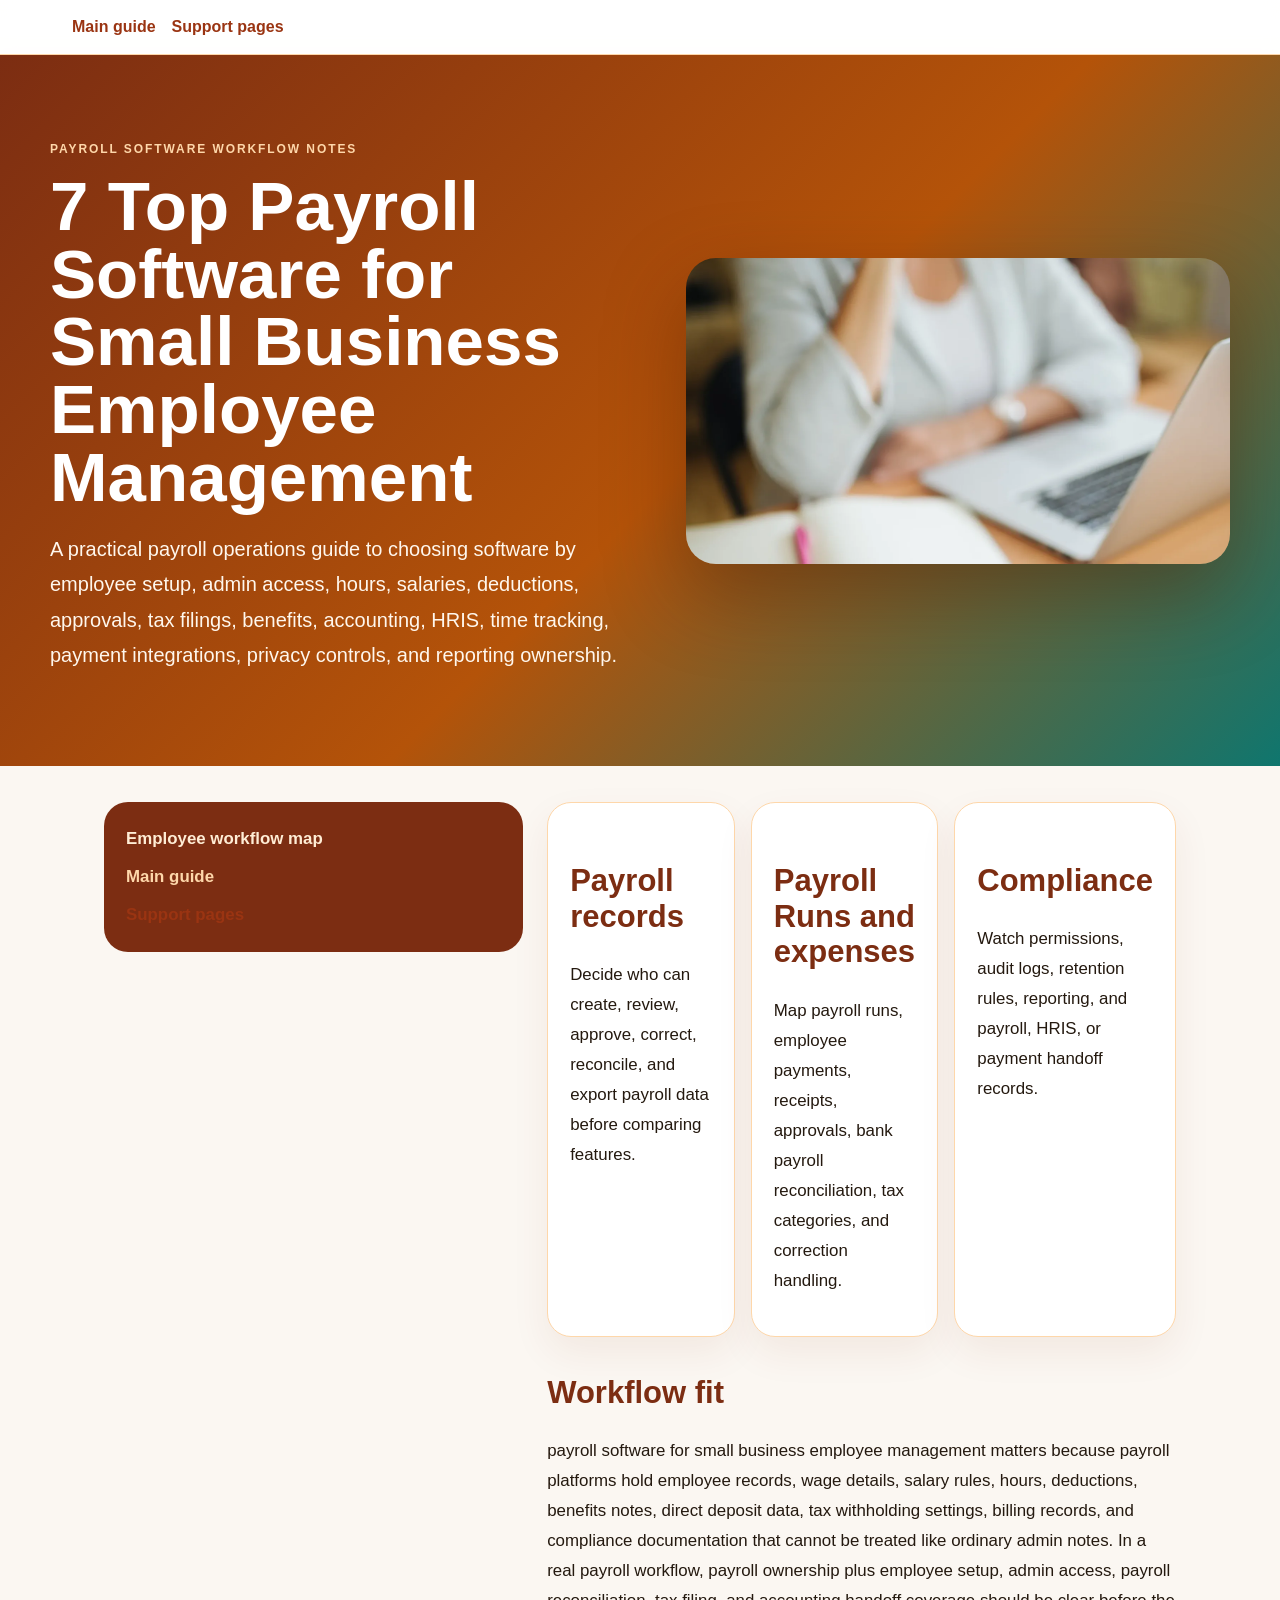
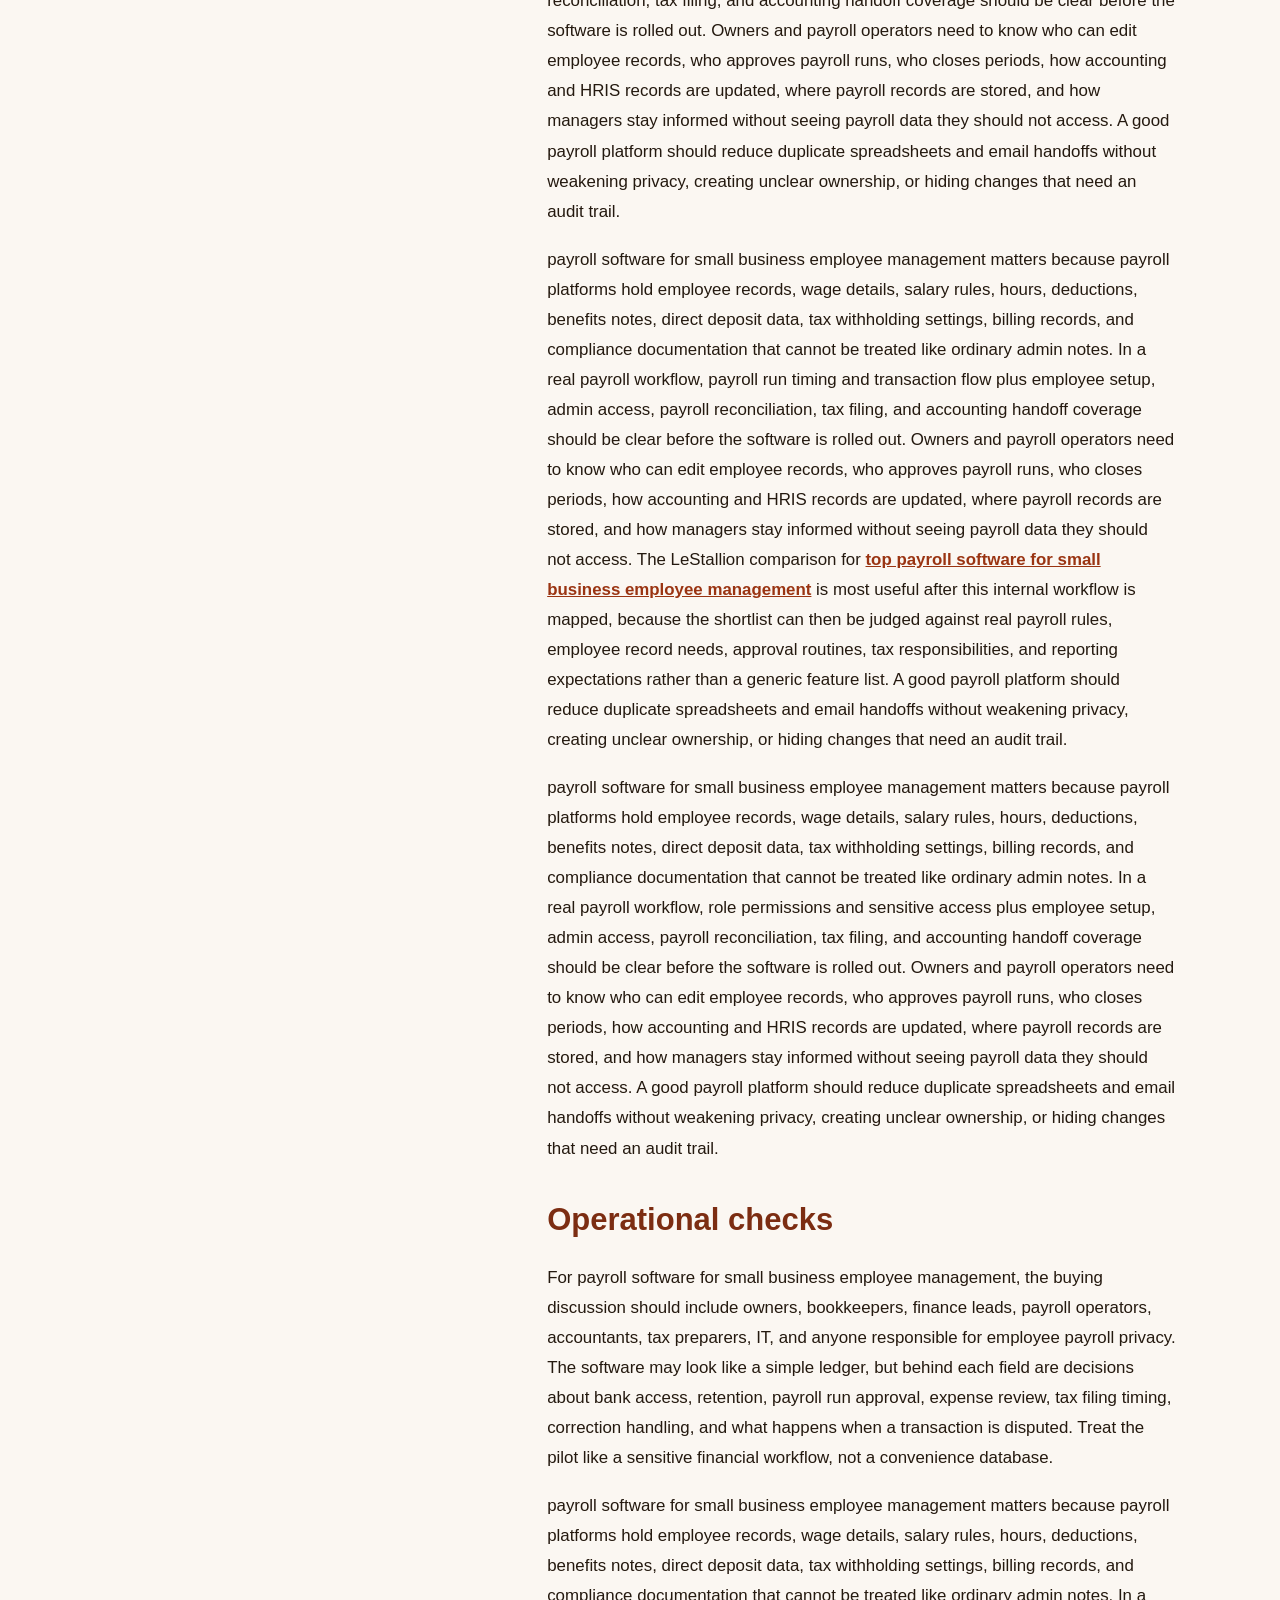
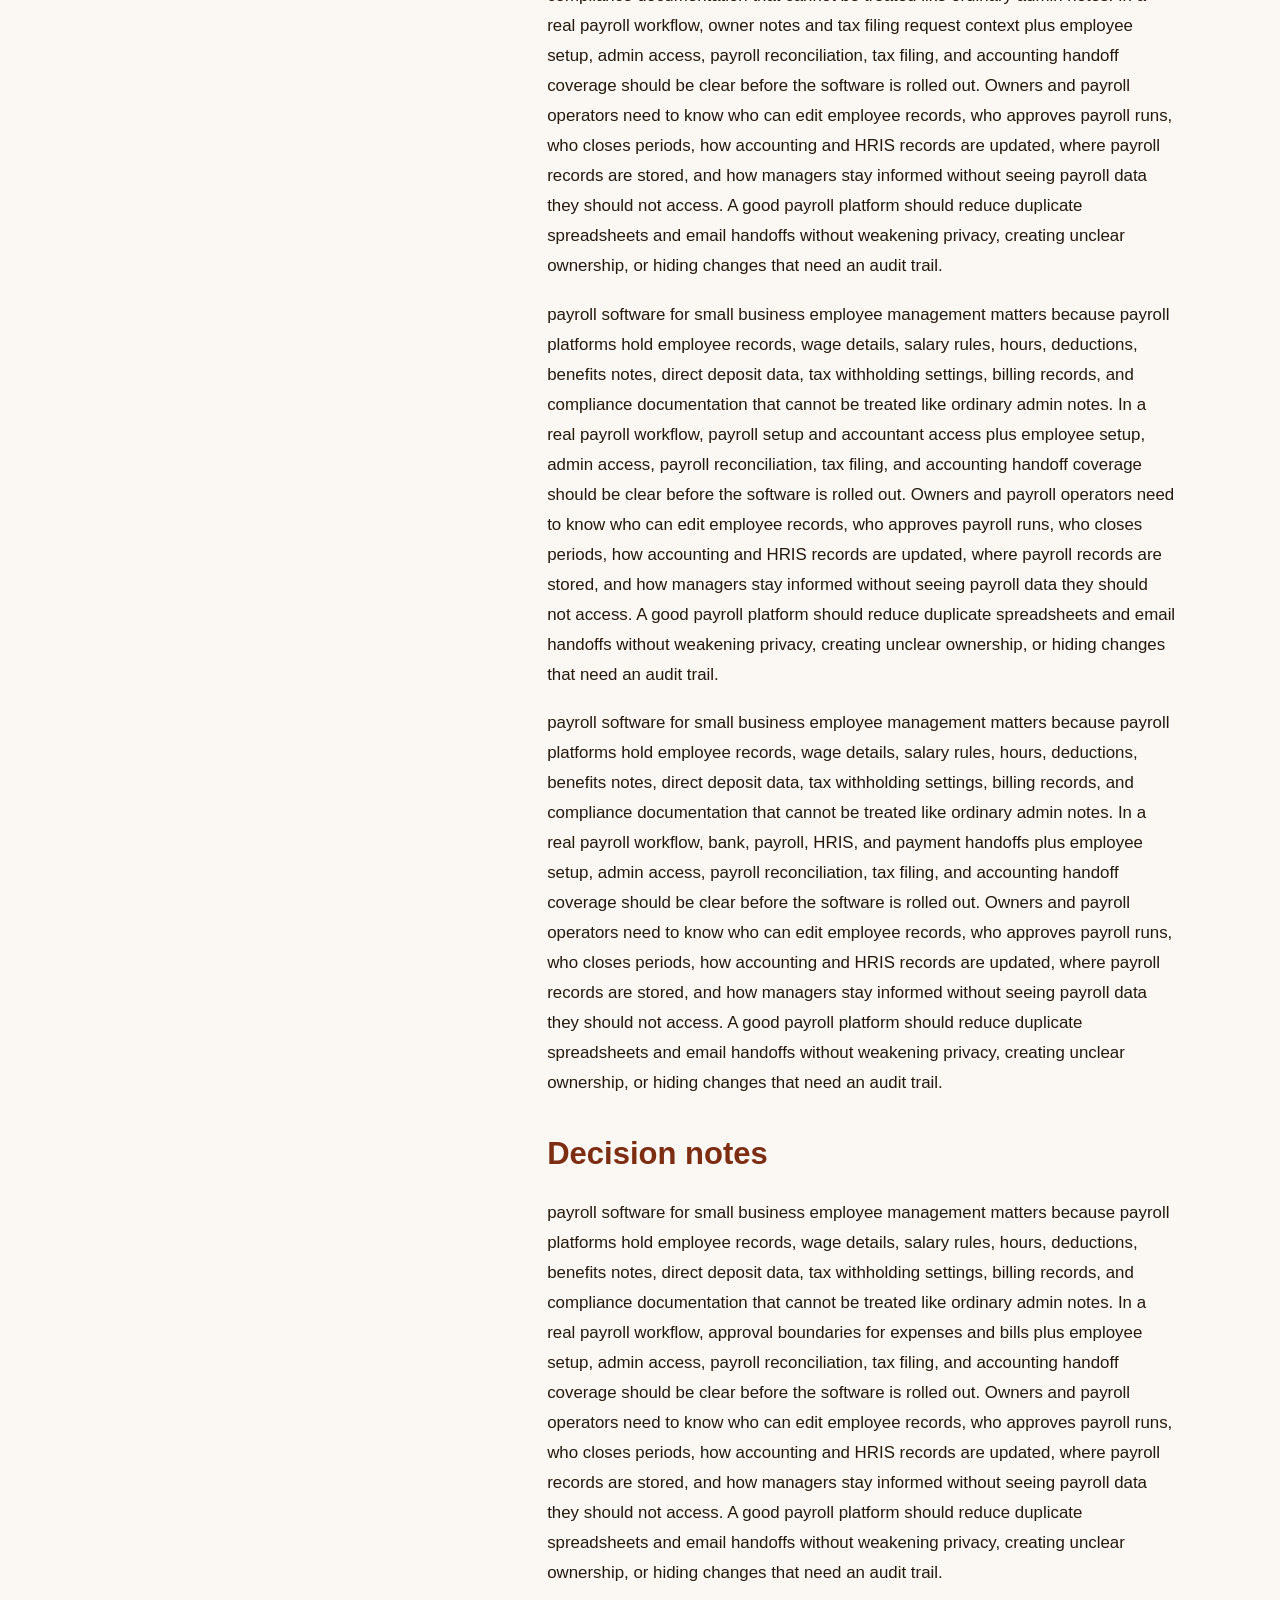
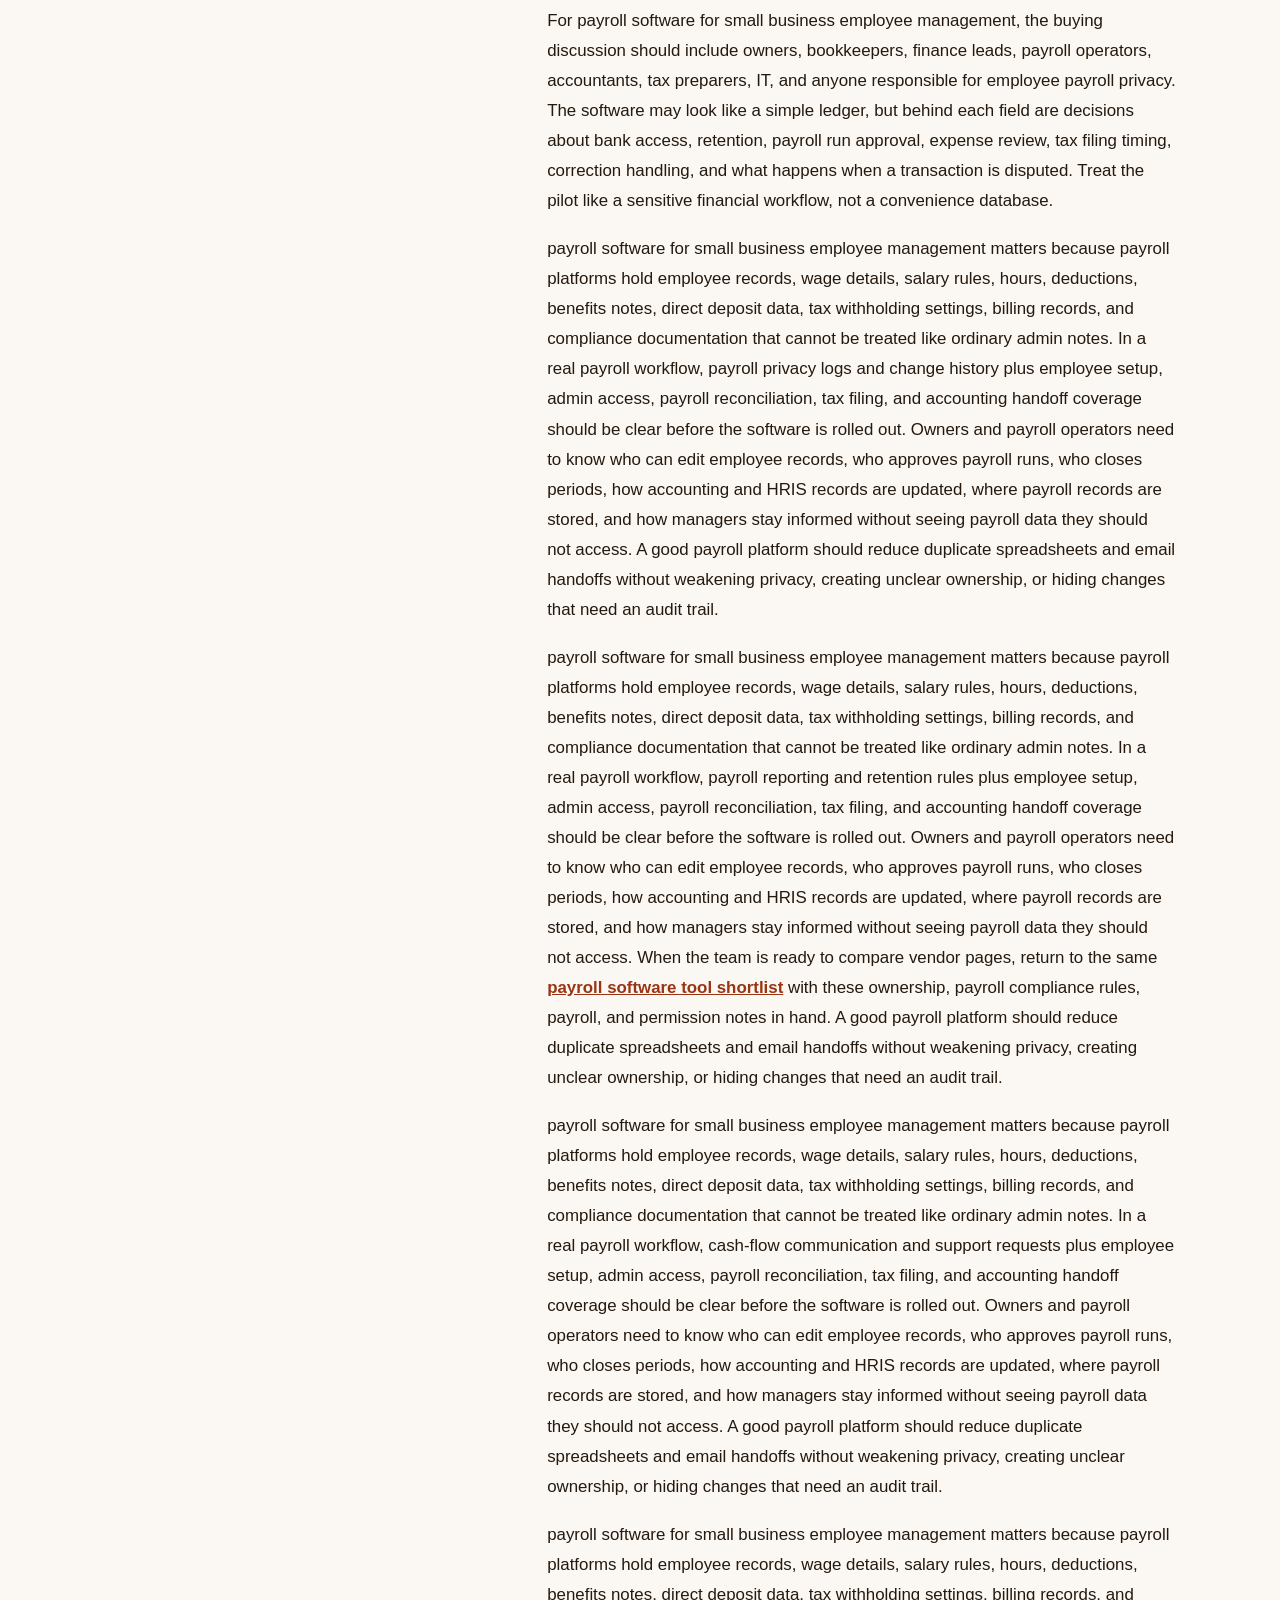
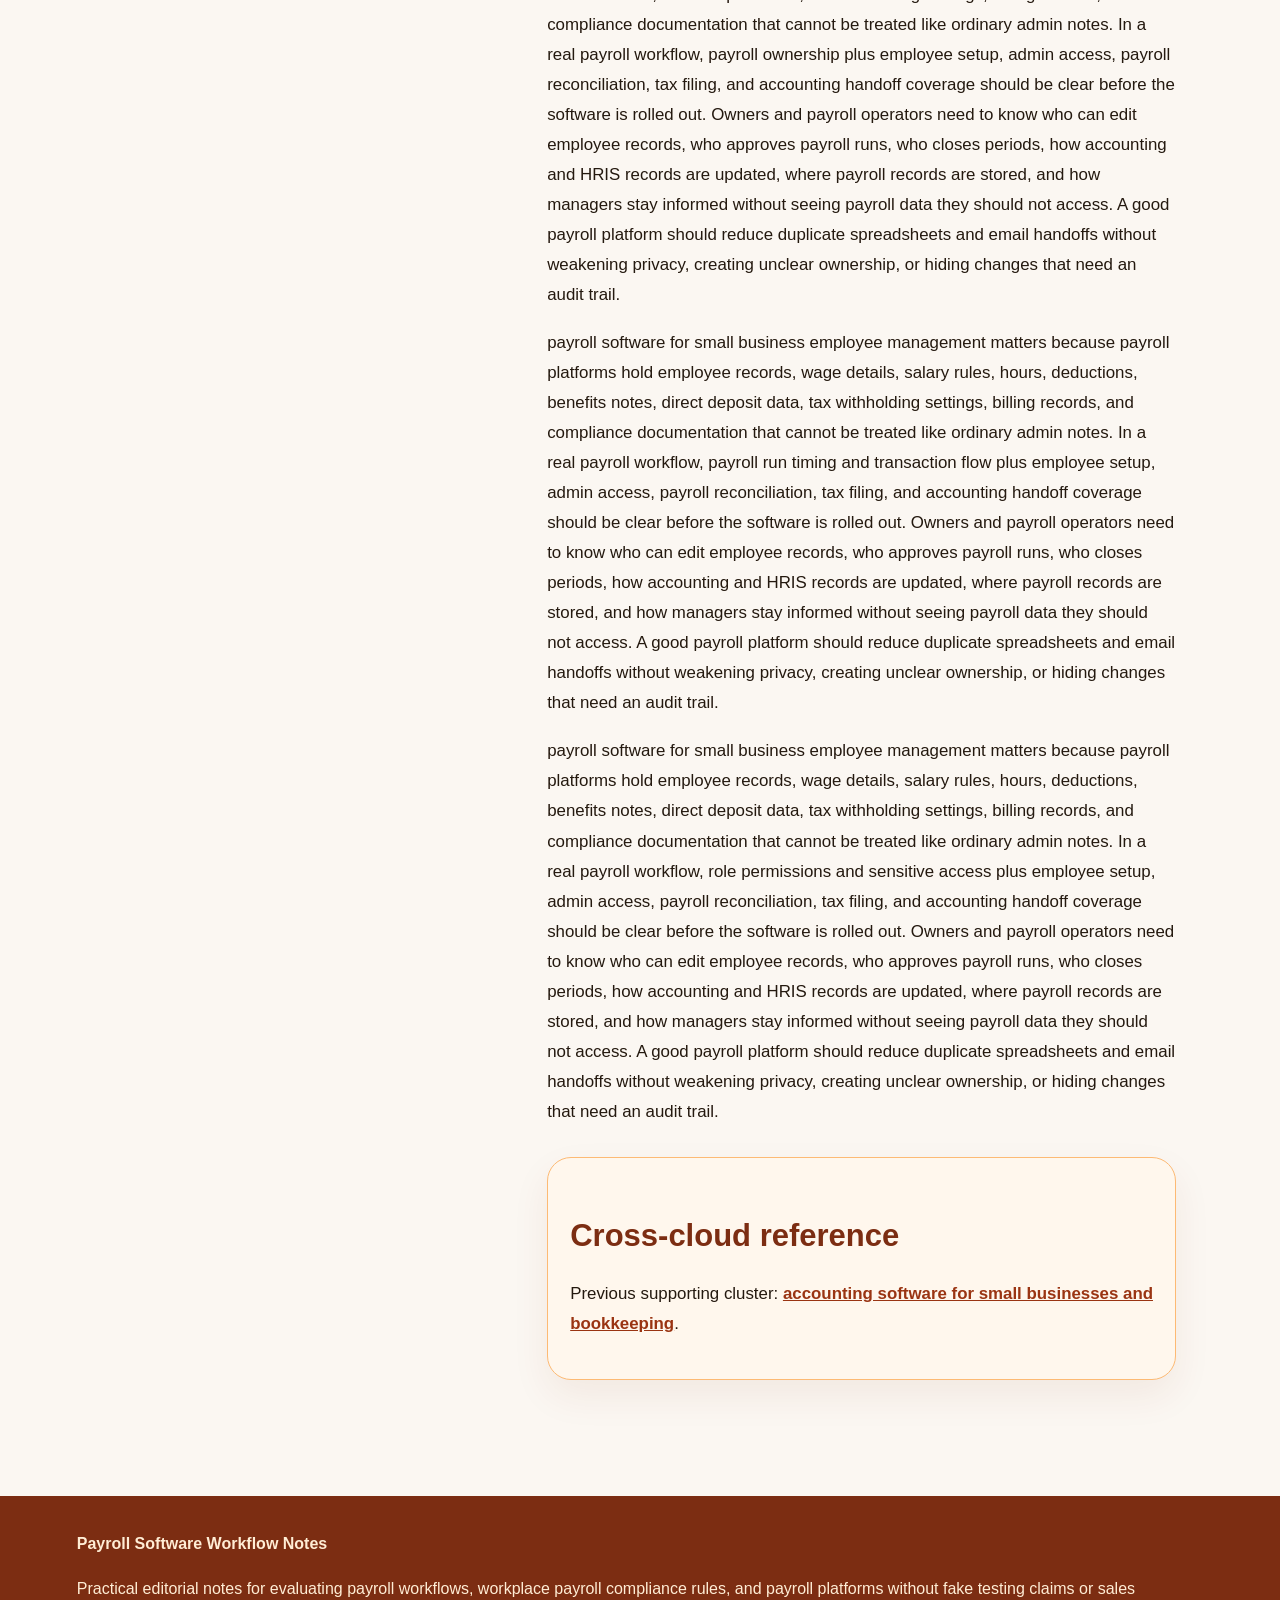
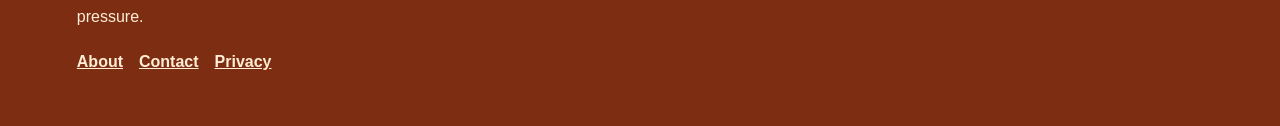
<file: index.html>
<!doctype html><html lang="en"><head><meta charset="utf-8"><meta name="viewport" content="width=device-width,initial-scale=1"><title>7 Top Payroll Software for Small Business Employee Management</title><meta name="description" content="Plan payroll software around employee record setup, admin access, hours, salaries, deductions, approval rules, payroll run tracking, tax filing steps, accounting, HRIS, time tracking, and direct deposit integrations, reporting, and employee payroll privacy."><link rel="canonical" href="https://armaragex.github.io/lestallion-payroll-software-449/index.html"><meta name="robots" content="index,follow,max-image-preview:large"><link rel="stylesheet" href="assets/style.css"><script type="application/ld+json">{"@context": "https://schema.org", "@type": "Article", "headline": "7 Top Payroll Software for Small Business Employee Management", "description": "Plan payroll software around employee record setup, admin access, hours, salaries, deductions, approval rules, payroll run tracking, tax filing steps, accounting, HRIS, time tracking, and direct deposit integrations, reporting, and employee payroll privacy.", "dateModified": "2026-06-29", "author": {"@type": "Organization", "name": "Payroll Software Workflow Notes"}, "mainEntityOfPage": "https://armaragex.github.io/lestallion-payroll-software-449/index.html"}</script><script type="application/ld+json">{"@context": "https://schema.org", "@type": "FAQPage", "mainEntity": [{"@type": "Question", "name": "What should a business test before choosing payroll software?", "acceptedAnswer": {"@type": "Answer", "text": "Test employee record setup, admin access, hours and salary inputs, deduction rules, payroll runs, tax filings, direct deposit, payroll reporting, and how the business protects sensitive employee payroll data."}}, {"@type": "Question", "name": "Should payroll software connect to accounting, HRIS, time tracking, and payment tools?", "acceptedAnswer": {"@type": "Answer", "text": "Often yes, because hours, wages, deductions, tax records, payroll journals, benefits, and audit trails need consistent ownership. Integrations still need security, permission, and privacy review."}}]}</script></head><body><nav class="nav"><div><a class="brand" href="index.html">Main guide</a><details class="menu"><summary>Support pages</summary><div class="panel"><a href="payroll-setup-and-employee-record-ownership.html">Payroll Setup and Employee Record Ownership</a><a href="hours-salaries-deductions-and-approvals.html">Hours, Salaries, Deductions, and Approvals</a><a href="tax-filings-benefits-and-compliance-workflows.html">Tax Filings, Benefits, and Compliance Workflows</a><a href="accounting-hris-time-tracking-and-payment-integrations.html">Accounting, HRIS, Time Tracking, and Payment Integrations</a><a href="payroll-reporting-and-cash-flow-review.html">Payroll Reporting and Cash Flow Review</a><a href="payroll-software-buying-checklist.html">Payroll Software Buying Checklist</a></div></details></div></nav><section class="hero"><div class="hero-grid"><div><p class="eyebrow">Payroll software workflow notes</p><h1>7 Top Payroll Software for Small Business Employee Management</h1><p class="dek">A practical payroll operations guide to choosing software by employee setup, admin access, hours, salaries, deductions, approvals, tax filings, benefits, accounting, HRIS, time tracking, payment integrations, privacy controls, and reporting ownership.</p></div><img src="assets/payroll-team.webp" alt="business owner reviewing payroll dashboard"></div></section><main class="wrap article"><div class="split"><aside class="toc"><strong>Employee workflow map</strong><a class="brand" href="index.html">Main guide</a><details class="menu"><summary>Support pages</summary><div class="panel"><a href="payroll-setup-and-employee-record-ownership.html">Payroll Setup and Employee Record Ownership</a><a href="hours-salaries-deductions-and-approvals.html">Hours, Salaries, Deductions, and Approvals</a><a href="tax-filings-benefits-and-compliance-workflows.html">Tax Filings, Benefits, and Compliance Workflows</a><a href="accounting-hris-time-tracking-and-payment-integrations.html">Accounting, HRIS, Time Tracking, and Payment Integrations</a><a href="payroll-reporting-and-cash-flow-review.html">Payroll Reporting and Cash Flow Review</a><a href="payroll-software-buying-checklist.html">Payroll Software Buying Checklist</a></div></details></aside><article><section class="card-grid"><div class="card"><h2>Payroll records</h2><p>Decide who can create, review, approve, correct, reconcile, and export payroll data before comparing features.</p></div><div class="card"><h2>Payroll Runs and expenses</h2><p>Map payroll runs, employee payments, receipts, approvals, bank payroll reconciliation, tax categories, and correction handling.</p></div><div class="card"><h2>Compliance</h2><p>Watch permissions, audit logs, retention rules, reporting, and payroll, HRIS, or payment handoff records.</p></div></section><h2>Workflow fit</h2><p>payroll software for small business employee management matters because payroll platforms hold employee records, wage details, salary rules, hours, deductions, benefits notes, direct deposit data, tax withholding settings, billing records, and compliance documentation that cannot be treated like ordinary admin notes. In a real payroll workflow, payroll ownership plus employee setup, admin access, payroll reconciliation, tax filing, and accounting handoff coverage should be clear before the software is rolled out. Owners and payroll operators need to know who can edit employee records, who approves payroll runs, who closes periods, how accounting and HRIS records are updated, where payroll records are stored, and how managers stay informed without seeing payroll data they should not access. A good payroll platform should reduce duplicate spreadsheets and email handoffs without weakening privacy, creating unclear ownership, or hiding changes that need an audit trail.</p><p>payroll software for small business employee management matters because payroll platforms hold employee records, wage details, salary rules, hours, deductions, benefits notes, direct deposit data, tax withholding settings, billing records, and compliance documentation that cannot be treated like ordinary admin notes. In a real payroll workflow, payroll run timing and transaction flow plus employee setup, admin access, payroll reconciliation, tax filing, and accounting handoff coverage should be clear before the software is rolled out. Owners and payroll operators need to know who can edit employee records, who approves payroll runs, who closes periods, how accounting and HRIS records are updated, where payroll records are stored, and how managers stay informed without seeing payroll data they should not access. The LeStallion comparison for <a href="https://lestallion.com/blogs/product-reviews/top-payroll-software-for-small-business-employee-management">top payroll software for small business employee management</a> is most useful after this internal workflow is mapped, because the shortlist can then be judged against real payroll rules, employee record needs, approval routines, tax responsibilities, and reporting expectations rather than a generic feature list. A good payroll platform should reduce duplicate spreadsheets and email handoffs without weakening privacy, creating unclear ownership, or hiding changes that need an audit trail.</p><p>payroll software for small business employee management matters because payroll platforms hold employee records, wage details, salary rules, hours, deductions, benefits notes, direct deposit data, tax withholding settings, billing records, and compliance documentation that cannot be treated like ordinary admin notes. In a real payroll workflow, role permissions and sensitive access plus employee setup, admin access, payroll reconciliation, tax filing, and accounting handoff coverage should be clear before the software is rolled out. Owners and payroll operators need to know who can edit employee records, who approves payroll runs, who closes periods, how accounting and HRIS records are updated, where payroll records are stored, and how managers stay informed without seeing payroll data they should not access. A good payroll platform should reduce duplicate spreadsheets and email handoffs without weakening privacy, creating unclear ownership, or hiding changes that need an audit trail.</p><h2>Operational checks</h2><p>For payroll software for small business employee management, the buying discussion should include owners, bookkeepers, finance leads, payroll operators, accountants, tax preparers, IT, and anyone responsible for employee payroll privacy. The software may look like a simple ledger, but behind each field are decisions about bank access, retention, payroll run approval, expense review, tax filing timing, correction handling, and what happens when a transaction is disputed. Treat the pilot like a sensitive financial workflow, not a convenience database.</p><p>payroll software for small business employee management matters because payroll platforms hold employee records, wage details, salary rules, hours, deductions, benefits notes, direct deposit data, tax withholding settings, billing records, and compliance documentation that cannot be treated like ordinary admin notes. In a real payroll workflow, owner notes and tax filing request context plus employee setup, admin access, payroll reconciliation, tax filing, and accounting handoff coverage should be clear before the software is rolled out. Owners and payroll operators need to know who can edit employee records, who approves payroll runs, who closes periods, how accounting and HRIS records are updated, where payroll records are stored, and how managers stay informed without seeing payroll data they should not access. A good payroll platform should reduce duplicate spreadsheets and email handoffs without weakening privacy, creating unclear ownership, or hiding changes that need an audit trail.</p><p>payroll software for small business employee management matters because payroll platforms hold employee records, wage details, salary rules, hours, deductions, benefits notes, direct deposit data, tax withholding settings, billing records, and compliance documentation that cannot be treated like ordinary admin notes. In a real payroll workflow, payroll setup and accountant access plus employee setup, admin access, payroll reconciliation, tax filing, and accounting handoff coverage should be clear before the software is rolled out. Owners and payroll operators need to know who can edit employee records, who approves payroll runs, who closes periods, how accounting and HRIS records are updated, where payroll records are stored, and how managers stay informed without seeing payroll data they should not access. A good payroll platform should reduce duplicate spreadsheets and email handoffs without weakening privacy, creating unclear ownership, or hiding changes that need an audit trail.</p><p>payroll software for small business employee management matters because payroll platforms hold employee records, wage details, salary rules, hours, deductions, benefits notes, direct deposit data, tax withholding settings, billing records, and compliance documentation that cannot be treated like ordinary admin notes. In a real payroll workflow, bank, payroll, HRIS, and payment handoffs plus employee setup, admin access, payroll reconciliation, tax filing, and accounting handoff coverage should be clear before the software is rolled out. Owners and payroll operators need to know who can edit employee records, who approves payroll runs, who closes periods, how accounting and HRIS records are updated, where payroll records are stored, and how managers stay informed without seeing payroll data they should not access. A good payroll platform should reduce duplicate spreadsheets and email handoffs without weakening privacy, creating unclear ownership, or hiding changes that need an audit trail.</p><h2>Decision notes</h2><p>payroll software for small business employee management matters because payroll platforms hold employee records, wage details, salary rules, hours, deductions, benefits notes, direct deposit data, tax withholding settings, billing records, and compliance documentation that cannot be treated like ordinary admin notes. In a real payroll workflow, approval boundaries for expenses and bills plus employee setup, admin access, payroll reconciliation, tax filing, and accounting handoff coverage should be clear before the software is rolled out. Owners and payroll operators need to know who can edit employee records, who approves payroll runs, who closes periods, how accounting and HRIS records are updated, where payroll records are stored, and how managers stay informed without seeing payroll data they should not access. A good payroll platform should reduce duplicate spreadsheets and email handoffs without weakening privacy, creating unclear ownership, or hiding changes that need an audit trail.</p><p>For payroll software for small business employee management, the buying discussion should include owners, bookkeepers, finance leads, payroll operators, accountants, tax preparers, IT, and anyone responsible for employee payroll privacy. The software may look like a simple ledger, but behind each field are decisions about bank access, retention, payroll run approval, expense review, tax filing timing, correction handling, and what happens when a transaction is disputed. Treat the pilot like a sensitive financial workflow, not a convenience database.</p><p>payroll software for small business employee management matters because payroll platforms hold employee records, wage details, salary rules, hours, deductions, benefits notes, direct deposit data, tax withholding settings, billing records, and compliance documentation that cannot be treated like ordinary admin notes. In a real payroll workflow, payroll privacy logs and change history plus employee setup, admin access, payroll reconciliation, tax filing, and accounting handoff coverage should be clear before the software is rolled out. Owners and payroll operators need to know who can edit employee records, who approves payroll runs, who closes periods, how accounting and HRIS records are updated, where payroll records are stored, and how managers stay informed without seeing payroll data they should not access. A good payroll platform should reduce duplicate spreadsheets and email handoffs without weakening privacy, creating unclear ownership, or hiding changes that need an audit trail.</p><p>payroll software for small business employee management matters because payroll platforms hold employee records, wage details, salary rules, hours, deductions, benefits notes, direct deposit data, tax withholding settings, billing records, and compliance documentation that cannot be treated like ordinary admin notes. In a real payroll workflow, payroll reporting and retention rules plus employee setup, admin access, payroll reconciliation, tax filing, and accounting handoff coverage should be clear before the software is rolled out. Owners and payroll operators need to know who can edit employee records, who approves payroll runs, who closes periods, how accounting and HRIS records are updated, where payroll records are stored, and how managers stay informed without seeing payroll data they should not access. When the team is ready to compare vendor pages, return to the same <a href="https://lestallion.com/blogs/product-reviews/top-payroll-software-for-small-business-employee-management">payroll software tool shortlist</a> with these ownership, payroll compliance rules, payroll, and permission notes in hand. A good payroll platform should reduce duplicate spreadsheets and email handoffs without weakening privacy, creating unclear ownership, or hiding changes that need an audit trail.</p><p>payroll software for small business employee management matters because payroll platforms hold employee records, wage details, salary rules, hours, deductions, benefits notes, direct deposit data, tax withholding settings, billing records, and compliance documentation that cannot be treated like ordinary admin notes. In a real payroll workflow, cash-flow communication and support requests plus employee setup, admin access, payroll reconciliation, tax filing, and accounting handoff coverage should be clear before the software is rolled out. Owners and payroll operators need to know who can edit employee records, who approves payroll runs, who closes periods, how accounting and HRIS records are updated, where payroll records are stored, and how managers stay informed without seeing payroll data they should not access. A good payroll platform should reduce duplicate spreadsheets and email handoffs without weakening privacy, creating unclear ownership, or hiding changes that need an audit trail.</p><p>payroll software for small business employee management matters because payroll platforms hold employee records, wage details, salary rules, hours, deductions, benefits notes, direct deposit data, tax withholding settings, billing records, and compliance documentation that cannot be treated like ordinary admin notes. In a real payroll workflow, payroll ownership plus employee setup, admin access, payroll reconciliation, tax filing, and accounting handoff coverage should be clear before the software is rolled out. Owners and payroll operators need to know who can edit employee records, who approves payroll runs, who closes periods, how accounting and HRIS records are updated, where payroll records are stored, and how managers stay informed without seeing payroll data they should not access. A good payroll platform should reduce duplicate spreadsheets and email handoffs without weakening privacy, creating unclear ownership, or hiding changes that need an audit trail.</p><p>payroll software for small business employee management matters because payroll platforms hold employee records, wage details, salary rules, hours, deductions, benefits notes, direct deposit data, tax withholding settings, billing records, and compliance documentation that cannot be treated like ordinary admin notes. In a real payroll workflow, payroll run timing and transaction flow plus employee setup, admin access, payroll reconciliation, tax filing, and accounting handoff coverage should be clear before the software is rolled out. Owners and payroll operators need to know who can edit employee records, who approves payroll runs, who closes periods, how accounting and HRIS records are updated, where payroll records are stored, and how managers stay informed without seeing payroll data they should not access. A good payroll platform should reduce duplicate spreadsheets and email handoffs without weakening privacy, creating unclear ownership, or hiding changes that need an audit trail.</p><p>payroll software for small business employee management matters because payroll platforms hold employee records, wage details, salary rules, hours, deductions, benefits notes, direct deposit data, tax withholding settings, billing records, and compliance documentation that cannot be treated like ordinary admin notes. In a real payroll workflow, role permissions and sensitive access plus employee setup, admin access, payroll reconciliation, tax filing, and accounting handoff coverage should be clear before the software is rolled out. Owners and payroll operators need to know who can edit employee records, who approves payroll runs, who closes periods, how accounting and HRIS records are updated, where payroll records are stored, and how managers stay informed without seeing payroll data they should not access. A good payroll platform should reduce duplicate spreadsheets and email handoffs without weakening privacy, creating unclear ownership, or hiding changes that need an audit trail.</p><section class="note"><h2>Cross-cloud reference</h2><p>Previous supporting cluster: <a href="https://lestallion-accounting-software-448.onrender.com/index.html">accounting software for small businesses and bookkeeping</a>.</p></section></article></div></main><footer class="footer"><strong>Payroll Software Workflow Notes</strong><p>Practical editorial notes for evaluating payroll workflows, workplace payroll compliance rules, and payroll platforms without fake testing claims or sales pressure.</p><p><a href="about.html">About</a><a href="contact.html">Contact</a><a href="privacy.html">Privacy</a></p></footer></body></html>
</file>
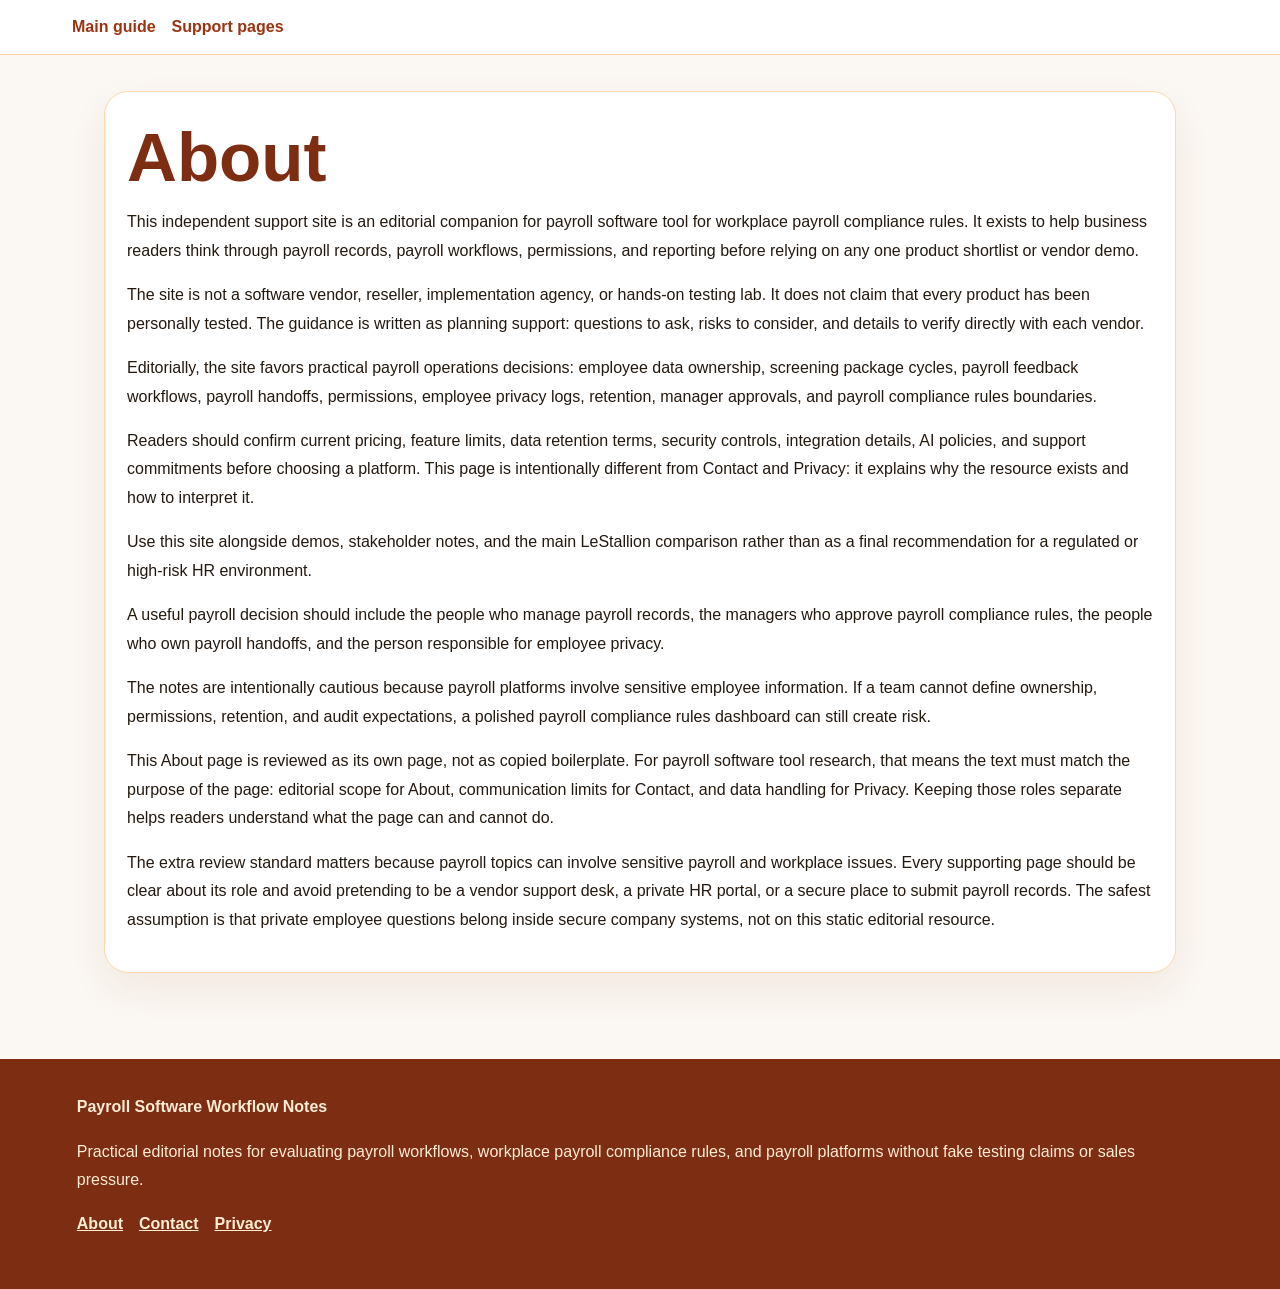
<file: about.html>
<!doctype html><html lang="en"><head><meta charset="utf-8"><meta name="viewport" content="width=device-width,initial-scale=1"><title>About</title><meta name="description" content="About information for this payroll software tool resource."><link rel="canonical" href="https://armaragex.github.io/lestallion-payroll-software-449/about.html"><meta name="robots" content="index,follow,max-image-preview:large"><link rel="stylesheet" href="assets/style.css"><script type="application/ld+json">{"@context": "https://schema.org", "@type": "Article", "headline": "About", "description": "About information for this payroll software tool resource.", "dateModified": "2026-06-29", "author": {"@type": "Organization", "name": "Payroll Software Workflow Notes"}, "mainEntityOfPage": "https://armaragex.github.io/lestallion-payroll-software-449/about.html"}</script></head><body><nav class="nav"><div><a class="brand" href="index.html">Main guide</a><details class="menu"><summary>Support pages</summary><div class="panel"><a href="payroll-setup-and-employee-record-ownership.html">Payroll Setup and Employee Record Ownership</a><a href="hours-salaries-deductions-and-approvals.html">Hours, Salaries, Deductions, and Approvals</a><a href="tax-filings-benefits-and-compliance-workflows.html">Tax Filings, Benefits, and Compliance Workflows</a><a href="accounting-hris-time-tracking-and-payment-integrations.html">Accounting, HRIS, Time Tracking, and Payment Integrations</a><a href="payroll-reporting-and-cash-flow-review.html">Payroll Reporting and Cash Flow Review</a><a href="payroll-software-buying-checklist.html">Payroll Software Buying Checklist</a></div></details></div></nav><main class="wrap"><article class="trust"><h1>About</h1><p>This independent support site is an editorial companion for payroll software tool for workplace payroll compliance rules. It exists to help business readers think through payroll records, payroll workflows, permissions, and reporting before relying on any one product shortlist or vendor demo.</p><p>The site is not a software vendor, reseller, implementation agency, or hands-on testing lab. It does not claim that every product has been personally tested. The guidance is written as planning support: questions to ask, risks to consider, and details to verify directly with each vendor.</p><p>Editorially, the site favors practical payroll operations decisions: employee data ownership, screening package cycles, payroll feedback workflows, payroll handoffs, permissions, employee privacy logs, retention, manager approvals, and payroll compliance rules boundaries.</p><p>Readers should confirm current pricing, feature limits, data retention terms, security controls, integration details, AI policies, and support commitments before choosing a platform. This page is intentionally different from Contact and Privacy: it explains why the resource exists and how to interpret it.</p><p>Use this site alongside demos, stakeholder notes, and the main LeStallion comparison rather than as a final recommendation for a regulated or high-risk HR environment.</p><p>A useful payroll decision should include the people who manage payroll records, the managers who approve payroll compliance rules, the people who own payroll handoffs, and the person responsible for employee privacy.</p><p>The notes are intentionally cautious because payroll platforms involve sensitive employee information. If a team cannot define ownership, permissions, retention, and audit expectations, a polished payroll compliance rules dashboard can still create risk.</p><p>This About page is reviewed as its own page, not as copied boilerplate. For payroll software tool research, that means the text must match the purpose of the page: editorial scope for About, communication limits for Contact, and data handling for Privacy. Keeping those roles separate helps readers understand what the page can and cannot do.</p><p>The extra review standard matters because payroll topics can involve sensitive payroll and workplace issues. Every supporting page should be clear about its role and avoid pretending to be a vendor support desk, a private HR portal, or a secure place to submit payroll records. The safest assumption is that private employee questions belong inside secure company systems, not on this static editorial resource.</p></article></main><footer class="footer"><strong>Payroll Software Workflow Notes</strong><p>Practical editorial notes for evaluating payroll workflows, workplace payroll compliance rules, and payroll platforms without fake testing claims or sales pressure.</p><p><a href="about.html">About</a><a href="contact.html">Contact</a><a href="privacy.html">Privacy</a></p></footer></body></html>
</file>
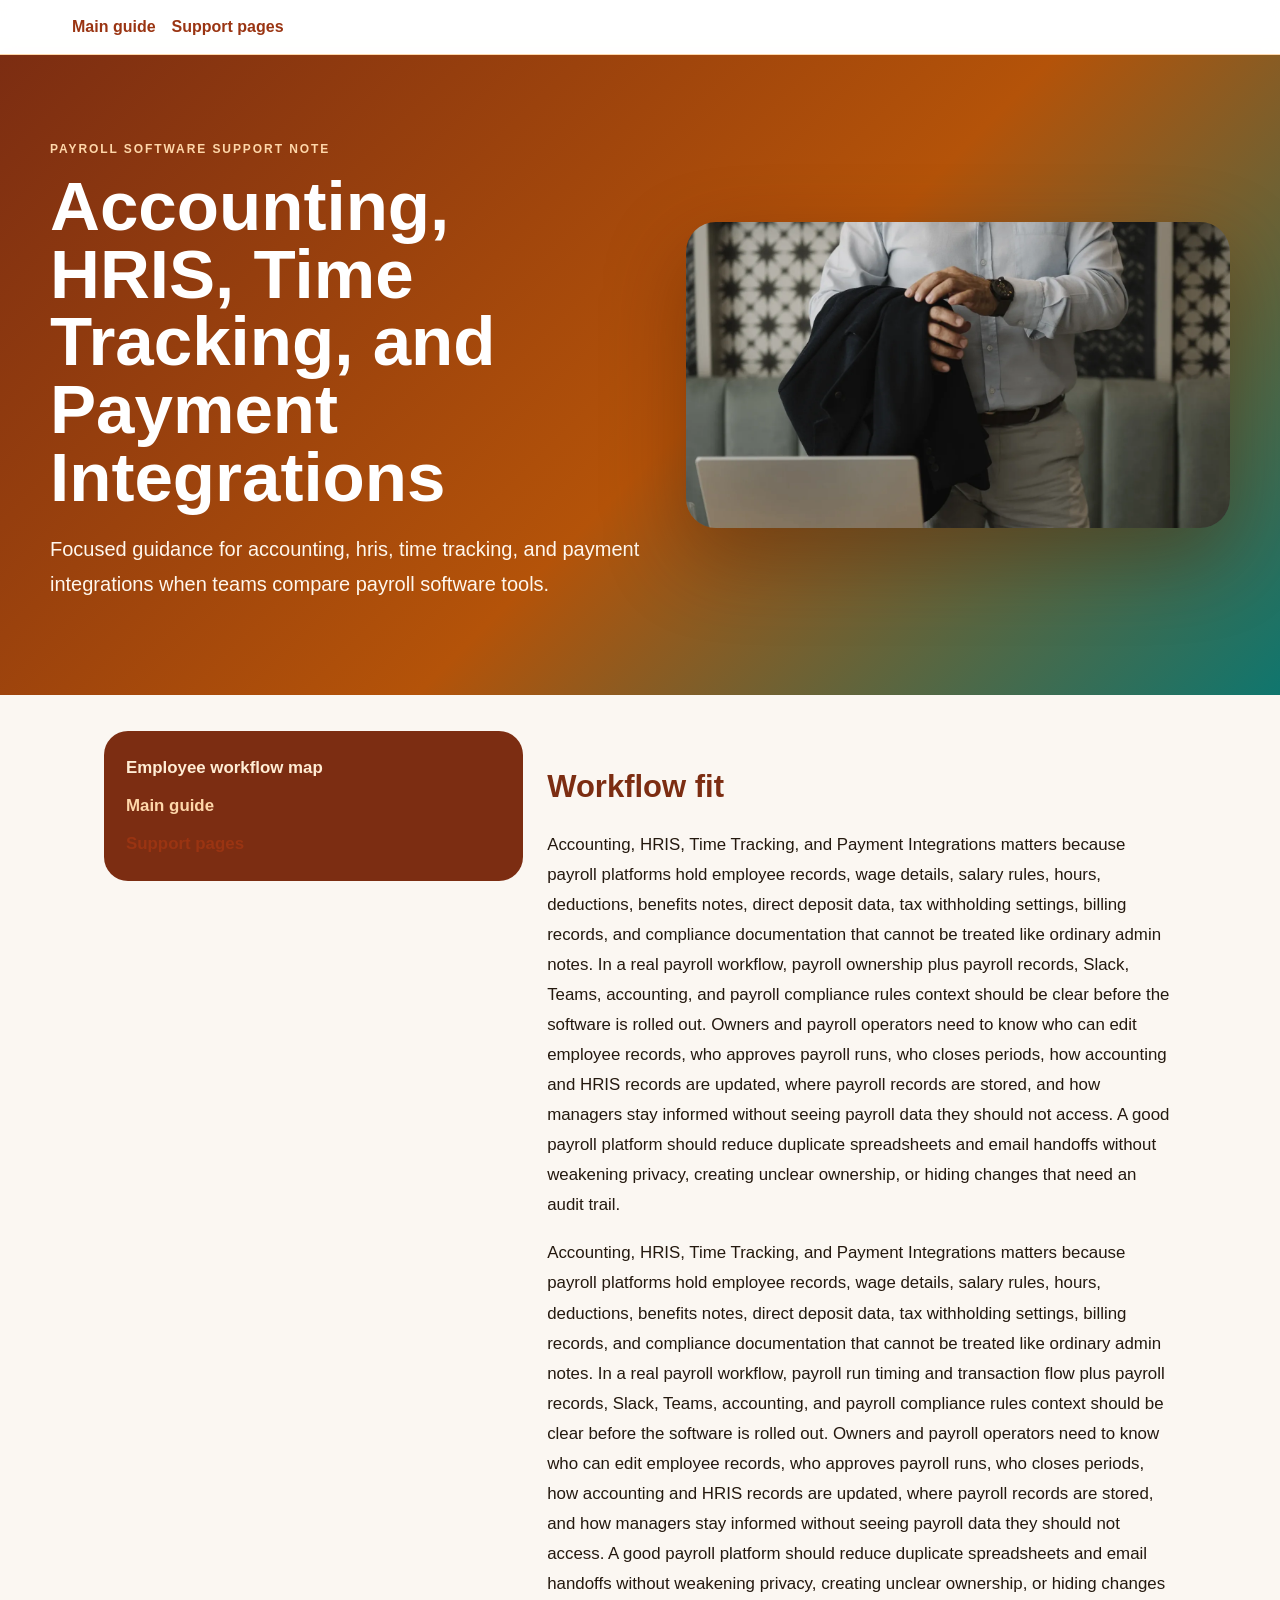
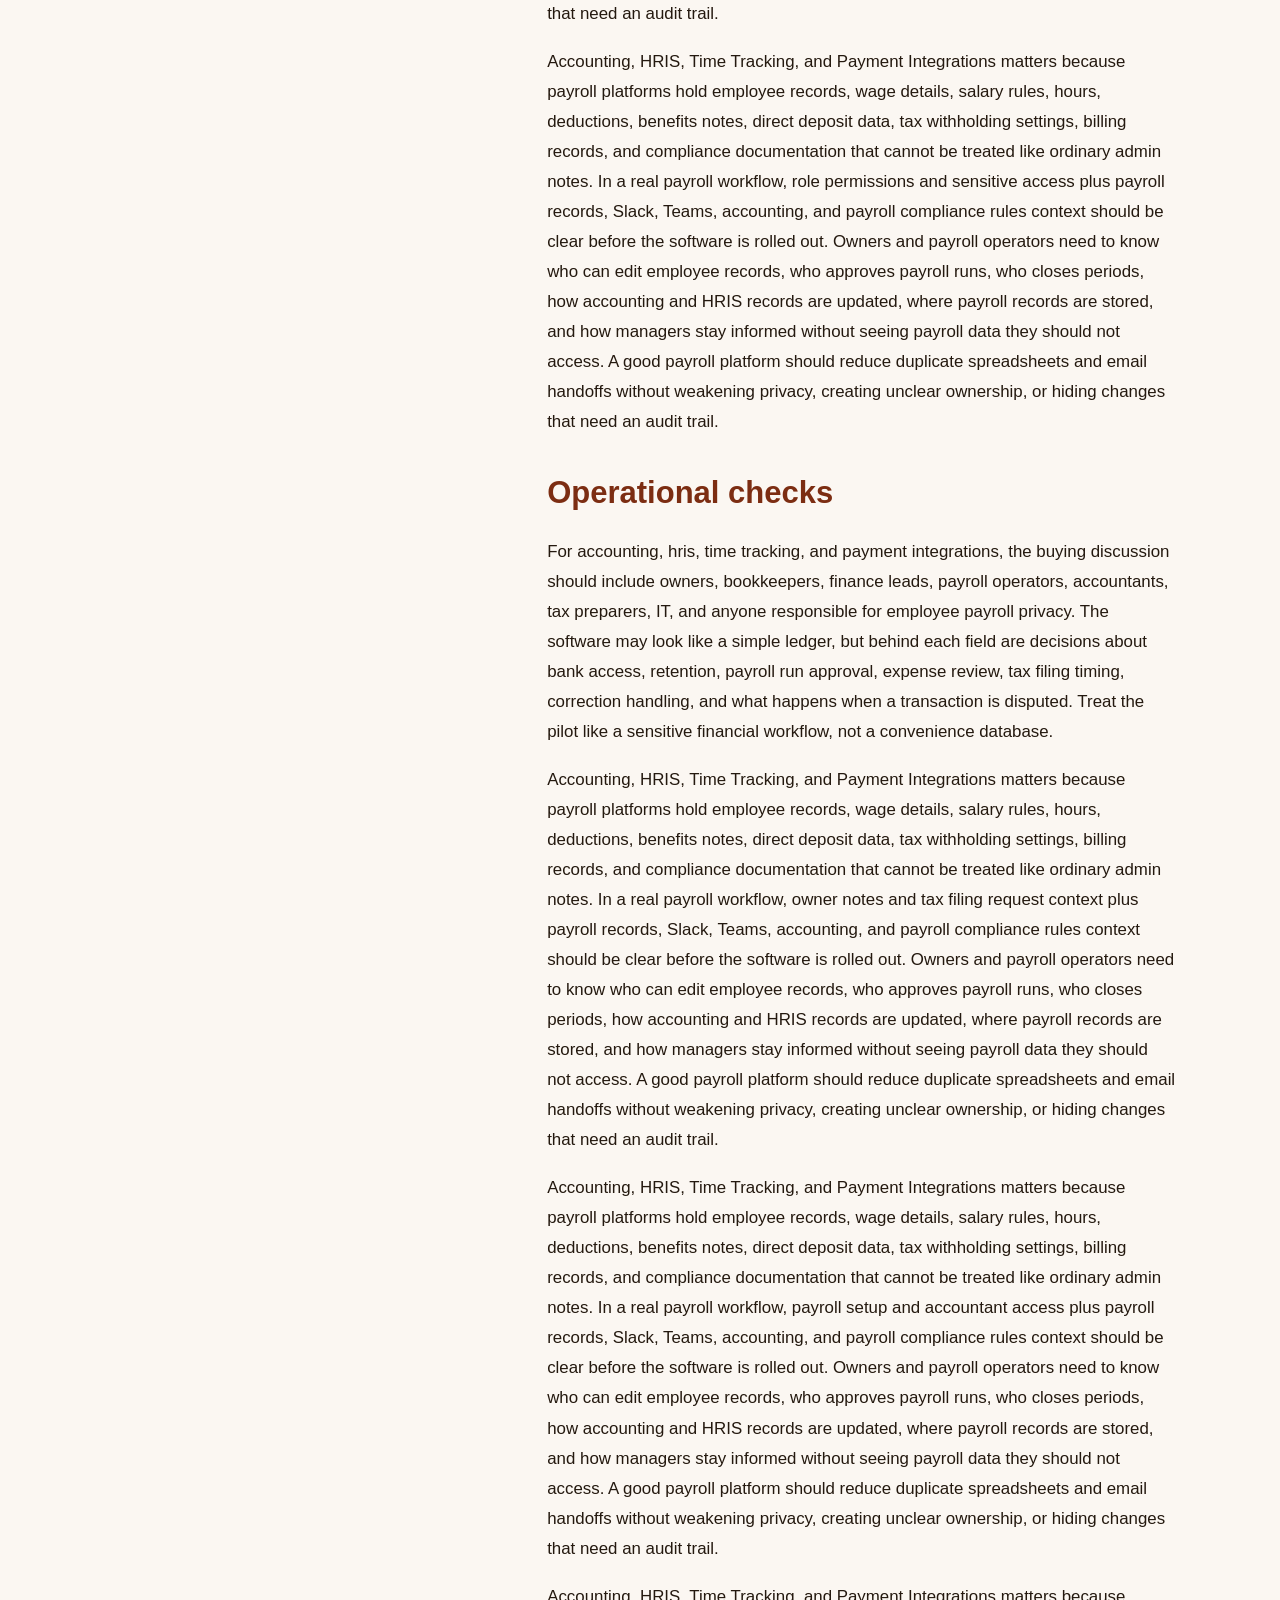
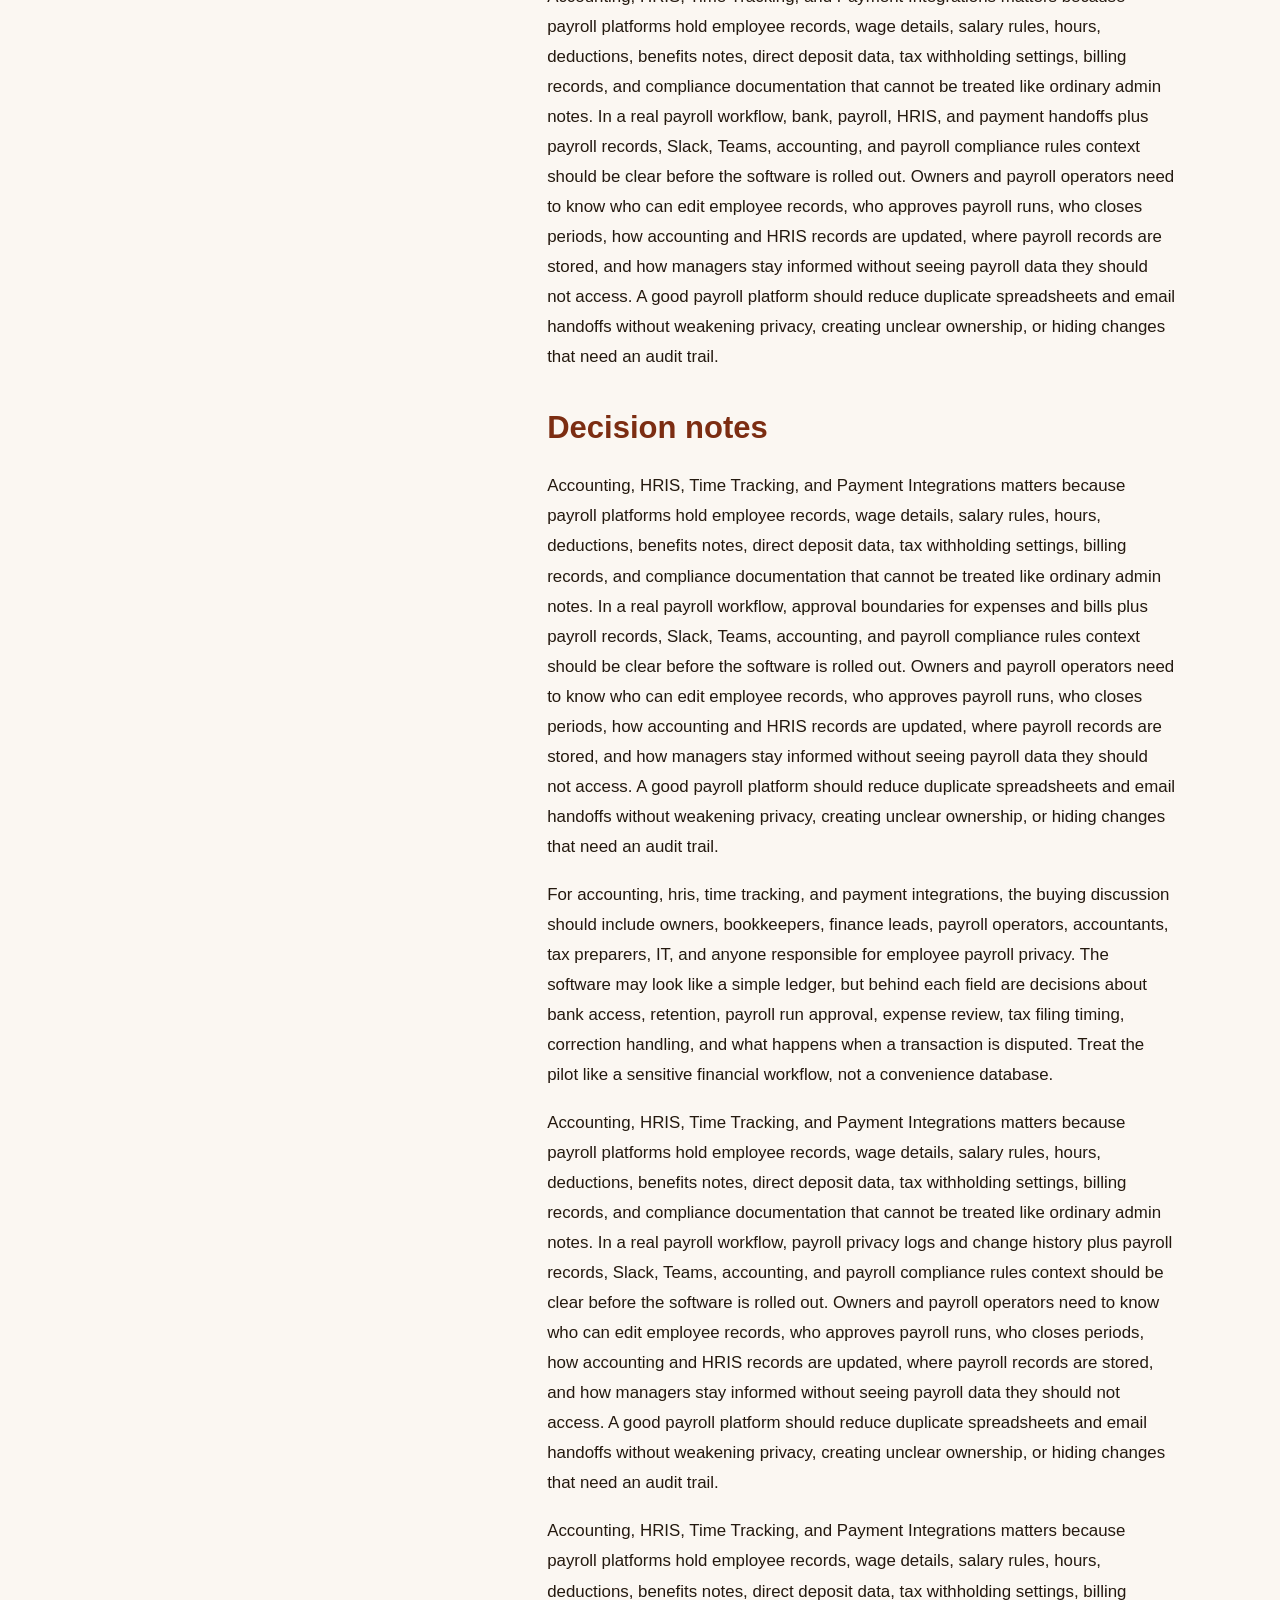
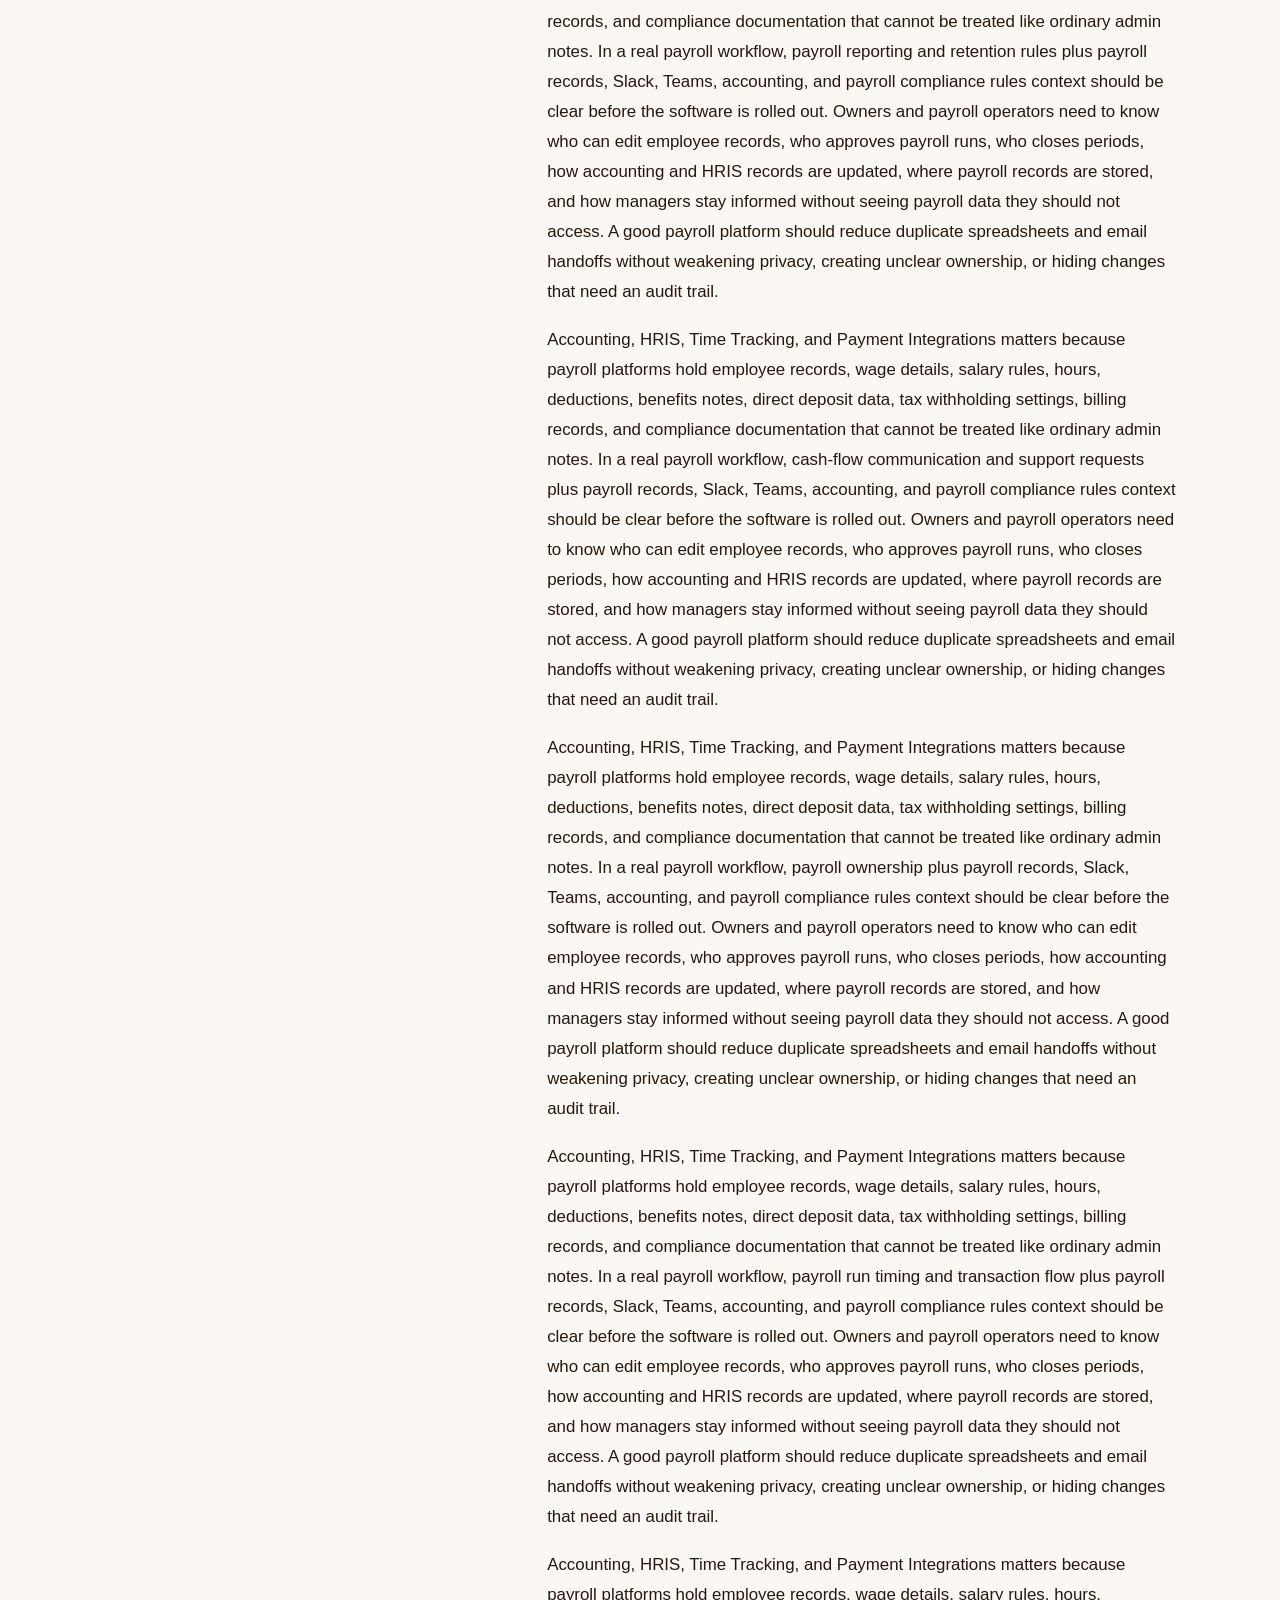
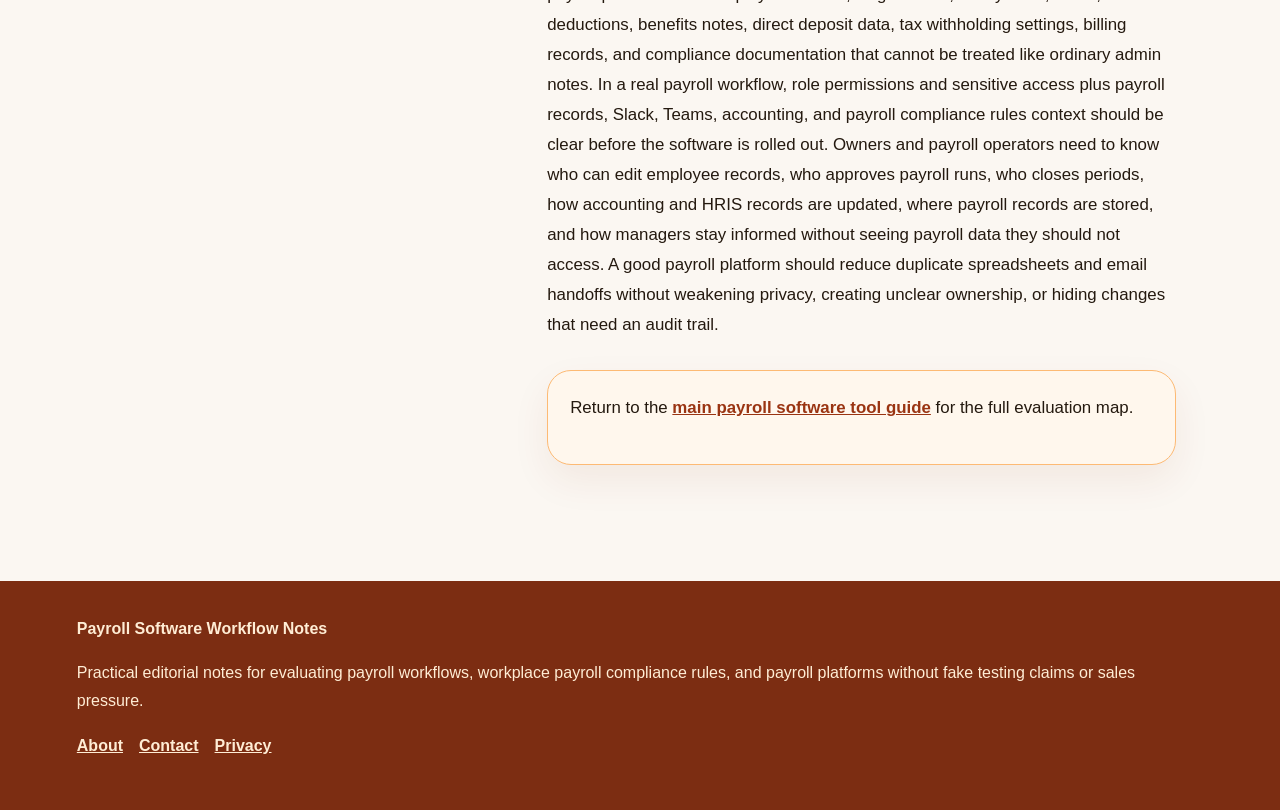
<file: accounting-hris-time-tracking-and-payment-integrations.html>
<!doctype html><html lang="en"><head><meta charset="utf-8"><meta name="viewport" content="width=device-width,initial-scale=1"><title>Accounting, HRIS, Time Tracking, and Payment Integrations</title><meta name="description" content="Support notes for accounting, hris, time tracking, and payment integrations."><link rel="canonical" href="https://armaragex.github.io/lestallion-payroll-software-449/accounting-hris-time-tracking-and-payment-integrations.html"><meta name="robots" content="index,follow,max-image-preview:large"><link rel="stylesheet" href="assets/style.css"><script type="application/ld+json">{"@context": "https://schema.org", "@type": "Article", "headline": "Accounting, HRIS, Time Tracking, and Payment Integrations", "description": "Support notes for accounting, hris, time tracking, and payment integrations.", "dateModified": "2026-06-29", "author": {"@type": "Organization", "name": "Payroll Software Workflow Notes"}, "mainEntityOfPage": "https://armaragex.github.io/lestallion-payroll-software-449/accounting-hris-time-tracking-and-payment-integrations.html"}</script></head><body><nav class="nav"><div><a class="brand" href="index.html">Main guide</a><details class="menu"><summary>Support pages</summary><div class="panel"><a href="payroll-setup-and-employee-record-ownership.html">Payroll Setup and Employee Record Ownership</a><a href="hours-salaries-deductions-and-approvals.html">Hours, Salaries, Deductions, and Approvals</a><a href="tax-filings-benefits-and-compliance-workflows.html">Tax Filings, Benefits, and Compliance Workflows</a><a href="accounting-hris-time-tracking-and-payment-integrations.html">Accounting, HRIS, Time Tracking, and Payment Integrations</a><a href="payroll-reporting-and-cash-flow-review.html">Payroll Reporting and Cash Flow Review</a><a href="payroll-software-buying-checklist.html">Payroll Software Buying Checklist</a></div></details></div></nav><section class="hero"><div class="hero-grid"><div><p class="eyebrow">Payroll software support note</p><h1>Accounting, HRIS, Time Tracking, and Payment Integrations</h1><p class="dek">Focused guidance for accounting, hris, time tracking, and payment integrations when teams compare payroll software tools.</p></div><img src="assets/payroll-dashboard.webp" alt="payroll operations workspace for accounting, hris, time tracking, and payment integrations"></div></section><main class="wrap article"><div class="split"><aside class="toc"><strong>Employee workflow map</strong><a class="brand" href="index.html">Main guide</a><details class="menu"><summary>Support pages</summary><div class="panel"><a href="payroll-setup-and-employee-record-ownership.html">Payroll Setup and Employee Record Ownership</a><a href="hours-salaries-deductions-and-approvals.html">Hours, Salaries, Deductions, and Approvals</a><a href="tax-filings-benefits-and-compliance-workflows.html">Tax Filings, Benefits, and Compliance Workflows</a><a href="accounting-hris-time-tracking-and-payment-integrations.html">Accounting, HRIS, Time Tracking, and Payment Integrations</a><a href="payroll-reporting-and-cash-flow-review.html">Payroll Reporting and Cash Flow Review</a><a href="payroll-software-buying-checklist.html">Payroll Software Buying Checklist</a></div></details></aside><article><h2>Workflow fit</h2><p>Accounting, HRIS, Time Tracking, and Payment Integrations matters because payroll platforms hold employee records, wage details, salary rules, hours, deductions, benefits notes, direct deposit data, tax withholding settings, billing records, and compliance documentation that cannot be treated like ordinary admin notes. In a real payroll workflow, payroll ownership plus payroll records, Slack, Teams, accounting, and payroll compliance rules context should be clear before the software is rolled out. Owners and payroll operators need to know who can edit employee records, who approves payroll runs, who closes periods, how accounting and HRIS records are updated, where payroll records are stored, and how managers stay informed without seeing payroll data they should not access. A good payroll platform should reduce duplicate spreadsheets and email handoffs without weakening privacy, creating unclear ownership, or hiding changes that need an audit trail.</p><p>Accounting, HRIS, Time Tracking, and Payment Integrations matters because payroll platforms hold employee records, wage details, salary rules, hours, deductions, benefits notes, direct deposit data, tax withholding settings, billing records, and compliance documentation that cannot be treated like ordinary admin notes. In a real payroll workflow, payroll run timing and transaction flow plus payroll records, Slack, Teams, accounting, and payroll compliance rules context should be clear before the software is rolled out. Owners and payroll operators need to know who can edit employee records, who approves payroll runs, who closes periods, how accounting and HRIS records are updated, where payroll records are stored, and how managers stay informed without seeing payroll data they should not access. A good payroll platform should reduce duplicate spreadsheets and email handoffs without weakening privacy, creating unclear ownership, or hiding changes that need an audit trail.</p><p>Accounting, HRIS, Time Tracking, and Payment Integrations matters because payroll platforms hold employee records, wage details, salary rules, hours, deductions, benefits notes, direct deposit data, tax withholding settings, billing records, and compliance documentation that cannot be treated like ordinary admin notes. In a real payroll workflow, role permissions and sensitive access plus payroll records, Slack, Teams, accounting, and payroll compliance rules context should be clear before the software is rolled out. Owners and payroll operators need to know who can edit employee records, who approves payroll runs, who closes periods, how accounting and HRIS records are updated, where payroll records are stored, and how managers stay informed without seeing payroll data they should not access. A good payroll platform should reduce duplicate spreadsheets and email handoffs without weakening privacy, creating unclear ownership, or hiding changes that need an audit trail.</p><h2>Operational checks</h2><p>For accounting, hris, time tracking, and payment integrations, the buying discussion should include owners, bookkeepers, finance leads, payroll operators, accountants, tax preparers, IT, and anyone responsible for employee payroll privacy. The software may look like a simple ledger, but behind each field are decisions about bank access, retention, payroll run approval, expense review, tax filing timing, correction handling, and what happens when a transaction is disputed. Treat the pilot like a sensitive financial workflow, not a convenience database.</p><p>Accounting, HRIS, Time Tracking, and Payment Integrations matters because payroll platforms hold employee records, wage details, salary rules, hours, deductions, benefits notes, direct deposit data, tax withholding settings, billing records, and compliance documentation that cannot be treated like ordinary admin notes. In a real payroll workflow, owner notes and tax filing request context plus payroll records, Slack, Teams, accounting, and payroll compliance rules context should be clear before the software is rolled out. Owners and payroll operators need to know who can edit employee records, who approves payroll runs, who closes periods, how accounting and HRIS records are updated, where payroll records are stored, and how managers stay informed without seeing payroll data they should not access. A good payroll platform should reduce duplicate spreadsheets and email handoffs without weakening privacy, creating unclear ownership, or hiding changes that need an audit trail.</p><p>Accounting, HRIS, Time Tracking, and Payment Integrations matters because payroll platforms hold employee records, wage details, salary rules, hours, deductions, benefits notes, direct deposit data, tax withholding settings, billing records, and compliance documentation that cannot be treated like ordinary admin notes. In a real payroll workflow, payroll setup and accountant access plus payroll records, Slack, Teams, accounting, and payroll compliance rules context should be clear before the software is rolled out. Owners and payroll operators need to know who can edit employee records, who approves payroll runs, who closes periods, how accounting and HRIS records are updated, where payroll records are stored, and how managers stay informed without seeing payroll data they should not access. A good payroll platform should reduce duplicate spreadsheets and email handoffs without weakening privacy, creating unclear ownership, or hiding changes that need an audit trail.</p><p>Accounting, HRIS, Time Tracking, and Payment Integrations matters because payroll platforms hold employee records, wage details, salary rules, hours, deductions, benefits notes, direct deposit data, tax withholding settings, billing records, and compliance documentation that cannot be treated like ordinary admin notes. In a real payroll workflow, bank, payroll, HRIS, and payment handoffs plus payroll records, Slack, Teams, accounting, and payroll compliance rules context should be clear before the software is rolled out. Owners and payroll operators need to know who can edit employee records, who approves payroll runs, who closes periods, how accounting and HRIS records are updated, where payroll records are stored, and how managers stay informed without seeing payroll data they should not access. A good payroll platform should reduce duplicate spreadsheets and email handoffs without weakening privacy, creating unclear ownership, or hiding changes that need an audit trail.</p><h2>Decision notes</h2><p>Accounting, HRIS, Time Tracking, and Payment Integrations matters because payroll platforms hold employee records, wage details, salary rules, hours, deductions, benefits notes, direct deposit data, tax withholding settings, billing records, and compliance documentation that cannot be treated like ordinary admin notes. In a real payroll workflow, approval boundaries for expenses and bills plus payroll records, Slack, Teams, accounting, and payroll compliance rules context should be clear before the software is rolled out. Owners and payroll operators need to know who can edit employee records, who approves payroll runs, who closes periods, how accounting and HRIS records are updated, where payroll records are stored, and how managers stay informed without seeing payroll data they should not access. A good payroll platform should reduce duplicate spreadsheets and email handoffs without weakening privacy, creating unclear ownership, or hiding changes that need an audit trail.</p><p>For accounting, hris, time tracking, and payment integrations, the buying discussion should include owners, bookkeepers, finance leads, payroll operators, accountants, tax preparers, IT, and anyone responsible for employee payroll privacy. The software may look like a simple ledger, but behind each field are decisions about bank access, retention, payroll run approval, expense review, tax filing timing, correction handling, and what happens when a transaction is disputed. Treat the pilot like a sensitive financial workflow, not a convenience database.</p><p>Accounting, HRIS, Time Tracking, and Payment Integrations matters because payroll platforms hold employee records, wage details, salary rules, hours, deductions, benefits notes, direct deposit data, tax withholding settings, billing records, and compliance documentation that cannot be treated like ordinary admin notes. In a real payroll workflow, payroll privacy logs and change history plus payroll records, Slack, Teams, accounting, and payroll compliance rules context should be clear before the software is rolled out. Owners and payroll operators need to know who can edit employee records, who approves payroll runs, who closes periods, how accounting and HRIS records are updated, where payroll records are stored, and how managers stay informed without seeing payroll data they should not access. A good payroll platform should reduce duplicate spreadsheets and email handoffs without weakening privacy, creating unclear ownership, or hiding changes that need an audit trail.</p><p>Accounting, HRIS, Time Tracking, and Payment Integrations matters because payroll platforms hold employee records, wage details, salary rules, hours, deductions, benefits notes, direct deposit data, tax withholding settings, billing records, and compliance documentation that cannot be treated like ordinary admin notes. In a real payroll workflow, payroll reporting and retention rules plus payroll records, Slack, Teams, accounting, and payroll compliance rules context should be clear before the software is rolled out. Owners and payroll operators need to know who can edit employee records, who approves payroll runs, who closes periods, how accounting and HRIS records are updated, where payroll records are stored, and how managers stay informed without seeing payroll data they should not access. A good payroll platform should reduce duplicate spreadsheets and email handoffs without weakening privacy, creating unclear ownership, or hiding changes that need an audit trail.</p><p>Accounting, HRIS, Time Tracking, and Payment Integrations matters because payroll platforms hold employee records, wage details, salary rules, hours, deductions, benefits notes, direct deposit data, tax withholding settings, billing records, and compliance documentation that cannot be treated like ordinary admin notes. In a real payroll workflow, cash-flow communication and support requests plus payroll records, Slack, Teams, accounting, and payroll compliance rules context should be clear before the software is rolled out. Owners and payroll operators need to know who can edit employee records, who approves payroll runs, who closes periods, how accounting and HRIS records are updated, where payroll records are stored, and how managers stay informed without seeing payroll data they should not access. A good payroll platform should reduce duplicate spreadsheets and email handoffs without weakening privacy, creating unclear ownership, or hiding changes that need an audit trail.</p><p>Accounting, HRIS, Time Tracking, and Payment Integrations matters because payroll platforms hold employee records, wage details, salary rules, hours, deductions, benefits notes, direct deposit data, tax withholding settings, billing records, and compliance documentation that cannot be treated like ordinary admin notes. In a real payroll workflow, payroll ownership plus payroll records, Slack, Teams, accounting, and payroll compliance rules context should be clear before the software is rolled out. Owners and payroll operators need to know who can edit employee records, who approves payroll runs, who closes periods, how accounting and HRIS records are updated, where payroll records are stored, and how managers stay informed without seeing payroll data they should not access. A good payroll platform should reduce duplicate spreadsheets and email handoffs without weakening privacy, creating unclear ownership, or hiding changes that need an audit trail.</p><p>Accounting, HRIS, Time Tracking, and Payment Integrations matters because payroll platforms hold employee records, wage details, salary rules, hours, deductions, benefits notes, direct deposit data, tax withholding settings, billing records, and compliance documentation that cannot be treated like ordinary admin notes. In a real payroll workflow, payroll run timing and transaction flow plus payroll records, Slack, Teams, accounting, and payroll compliance rules context should be clear before the software is rolled out. Owners and payroll operators need to know who can edit employee records, who approves payroll runs, who closes periods, how accounting and HRIS records are updated, where payroll records are stored, and how managers stay informed without seeing payroll data they should not access. A good payroll platform should reduce duplicate spreadsheets and email handoffs without weakening privacy, creating unclear ownership, or hiding changes that need an audit trail.</p><p>Accounting, HRIS, Time Tracking, and Payment Integrations matters because payroll platforms hold employee records, wage details, salary rules, hours, deductions, benefits notes, direct deposit data, tax withholding settings, billing records, and compliance documentation that cannot be treated like ordinary admin notes. In a real payroll workflow, role permissions and sensitive access plus payroll records, Slack, Teams, accounting, and payroll compliance rules context should be clear before the software is rolled out. Owners and payroll operators need to know who can edit employee records, who approves payroll runs, who closes periods, how accounting and HRIS records are updated, where payroll records are stored, and how managers stay informed without seeing payroll data they should not access. A good payroll platform should reduce duplicate spreadsheets and email handoffs without weakening privacy, creating unclear ownership, or hiding changes that need an audit trail.</p><section class="note"><p>Return to the <a href="index.html">main payroll software tool guide</a> for the full evaluation map.</p></section></article></div></main><footer class="footer"><strong>Payroll Software Workflow Notes</strong><p>Practical editorial notes for evaluating payroll workflows, workplace payroll compliance rules, and payroll platforms without fake testing claims or sales pressure.</p><p><a href="about.html">About</a><a href="contact.html">Contact</a><a href="privacy.html">Privacy</a></p></footer></body></html>
</file>
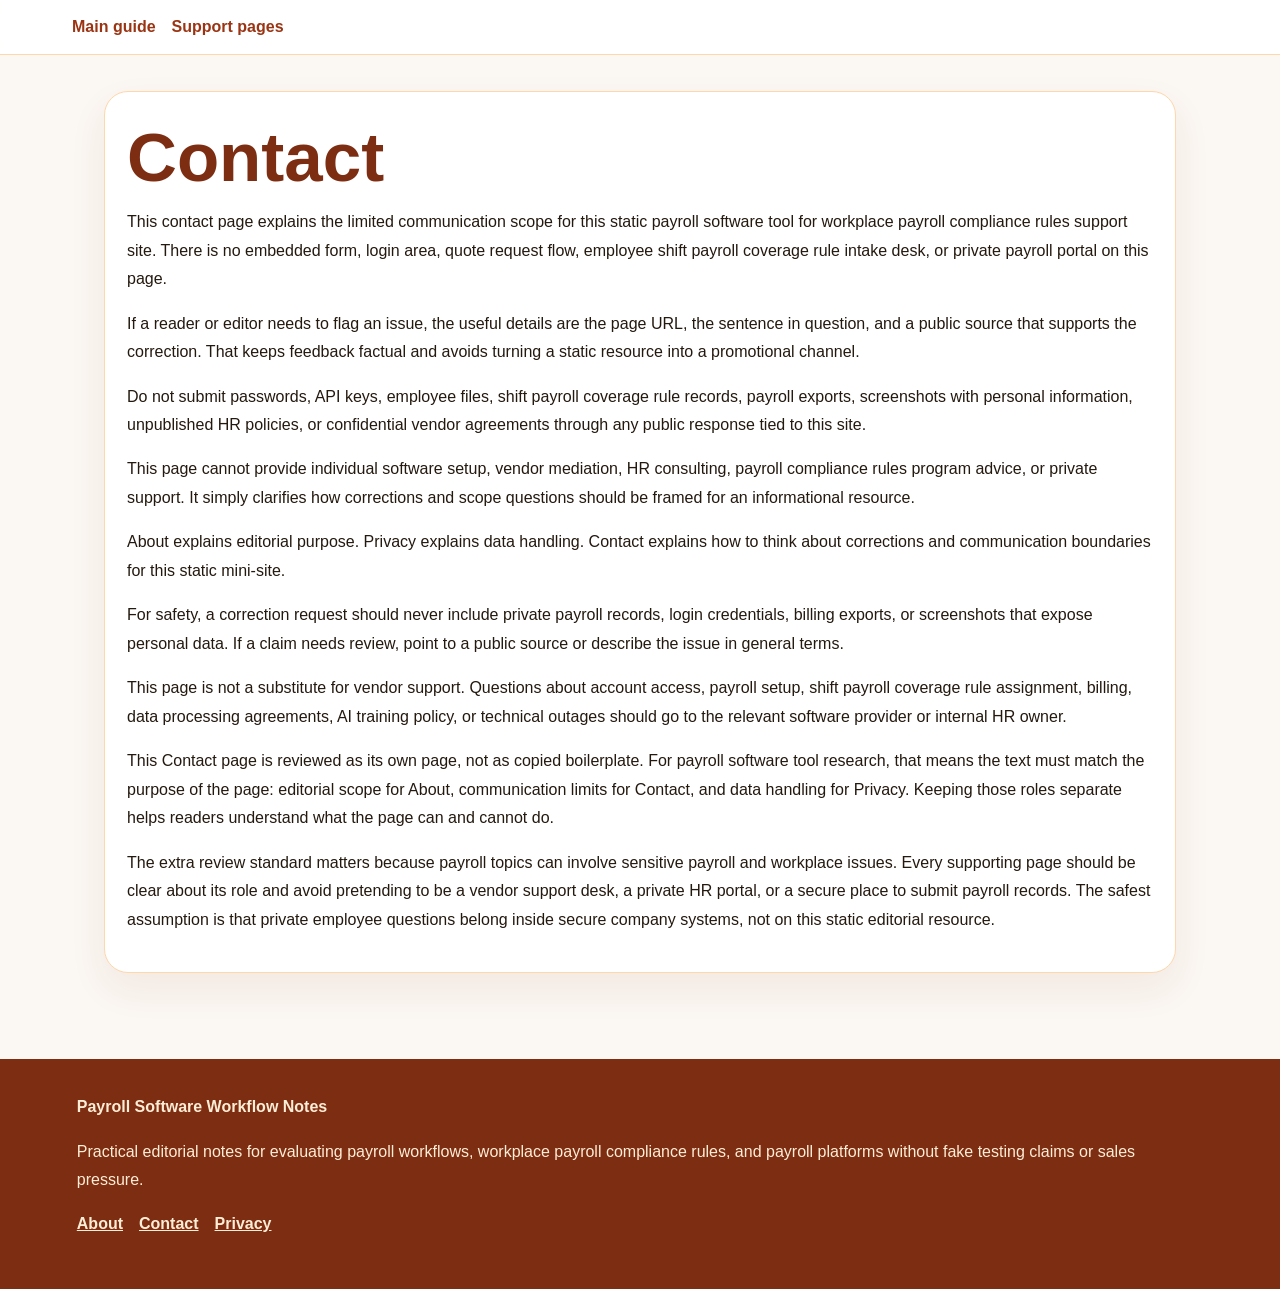
<file: contact.html>
<!doctype html><html lang="en"><head><meta charset="utf-8"><meta name="viewport" content="width=device-width,initial-scale=1"><title>Contact</title><meta name="description" content="Contact information for this payroll software tool resource."><link rel="canonical" href="https://armaragex.github.io/lestallion-payroll-software-449/contact.html"><meta name="robots" content="index,follow,max-image-preview:large"><link rel="stylesheet" href="assets/style.css"><script type="application/ld+json">{"@context": "https://schema.org", "@type": "Article", "headline": "Contact", "description": "Contact information for this payroll software tool resource.", "dateModified": "2026-06-29", "author": {"@type": "Organization", "name": "Payroll Software Workflow Notes"}, "mainEntityOfPage": "https://armaragex.github.io/lestallion-payroll-software-449/contact.html"}</script></head><body><nav class="nav"><div><a class="brand" href="index.html">Main guide</a><details class="menu"><summary>Support pages</summary><div class="panel"><a href="payroll-setup-and-employee-record-ownership.html">Payroll Setup and Employee Record Ownership</a><a href="hours-salaries-deductions-and-approvals.html">Hours, Salaries, Deductions, and Approvals</a><a href="tax-filings-benefits-and-compliance-workflows.html">Tax Filings, Benefits, and Compliance Workflows</a><a href="accounting-hris-time-tracking-and-payment-integrations.html">Accounting, HRIS, Time Tracking, and Payment Integrations</a><a href="payroll-reporting-and-cash-flow-review.html">Payroll Reporting and Cash Flow Review</a><a href="payroll-software-buying-checklist.html">Payroll Software Buying Checklist</a></div></details></div></nav><main class="wrap"><article class="trust"><h1>Contact</h1><p>This contact page explains the limited communication scope for this static payroll software tool for workplace payroll compliance rules support site. There is no embedded form, login area, quote request flow, employee shift payroll coverage rule intake desk, or private payroll portal on this page.</p><p>If a reader or editor needs to flag an issue, the useful details are the page URL, the sentence in question, and a public source that supports the correction. That keeps feedback factual and avoids turning a static resource into a promotional channel.</p><p>Do not submit passwords, API keys, employee files, shift payroll coverage rule records, payroll exports, screenshots with personal information, unpublished HR policies, or confidential vendor agreements through any public response tied to this site.</p><p>This page cannot provide individual software setup, vendor mediation, HR consulting, payroll compliance rules program advice, or private support. It simply clarifies how corrections and scope questions should be framed for an informational resource.</p><p>About explains editorial purpose. Privacy explains data handling. Contact explains how to think about corrections and communication boundaries for this static mini-site.</p><p>For safety, a correction request should never include private payroll records, login credentials, billing exports, or screenshots that expose personal data. If a claim needs review, point to a public source or describe the issue in general terms.</p><p>This page is not a substitute for vendor support. Questions about account access, payroll setup, shift payroll coverage rule assignment, billing, data processing agreements, AI training policy, or technical outages should go to the relevant software provider or internal HR owner.</p><p>This Contact page is reviewed as its own page, not as copied boilerplate. For payroll software tool research, that means the text must match the purpose of the page: editorial scope for About, communication limits for Contact, and data handling for Privacy. Keeping those roles separate helps readers understand what the page can and cannot do.</p><p>The extra review standard matters because payroll topics can involve sensitive payroll and workplace issues. Every supporting page should be clear about its role and avoid pretending to be a vendor support desk, a private HR portal, or a secure place to submit payroll records. The safest assumption is that private employee questions belong inside secure company systems, not on this static editorial resource.</p></article></main><footer class="footer"><strong>Payroll Software Workflow Notes</strong><p>Practical editorial notes for evaluating payroll workflows, workplace payroll compliance rules, and payroll platforms without fake testing claims or sales pressure.</p><p><a href="about.html">About</a><a href="contact.html">Contact</a><a href="privacy.html">Privacy</a></p></footer></body></html>
</file>
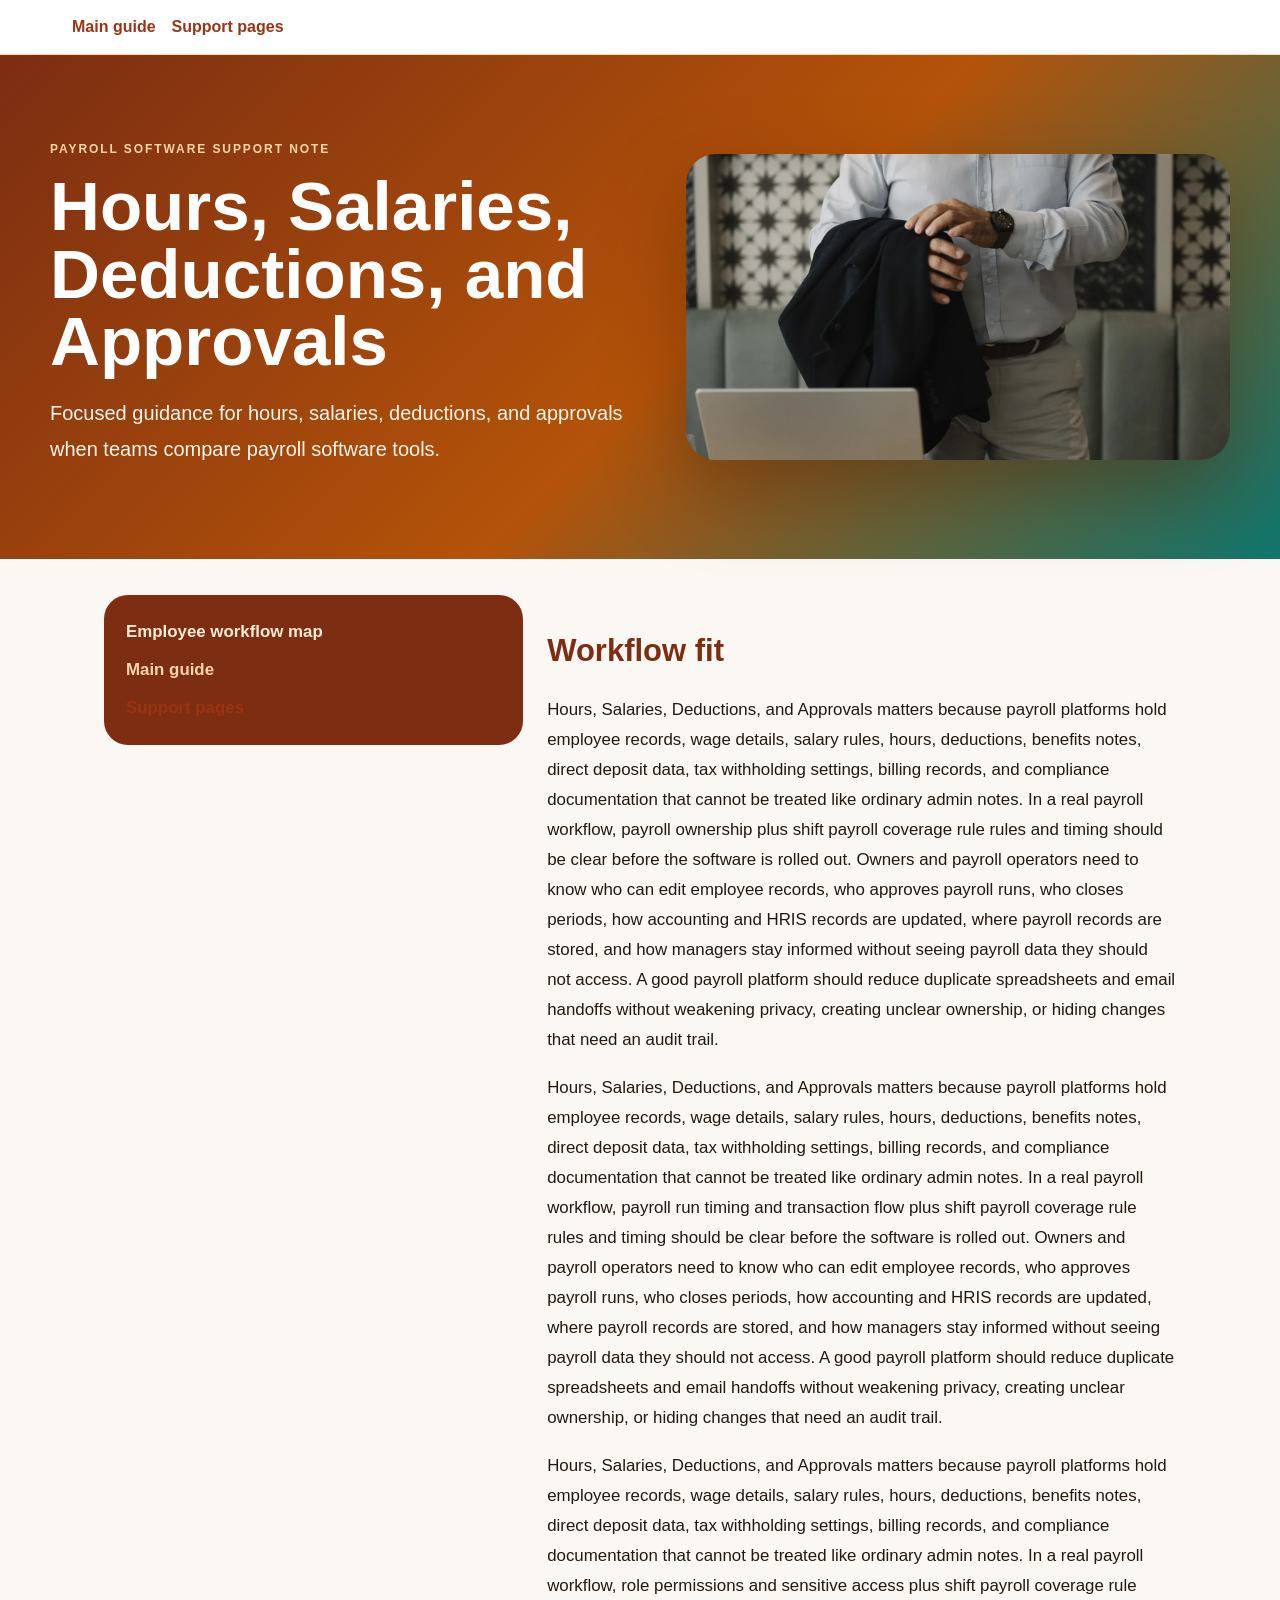
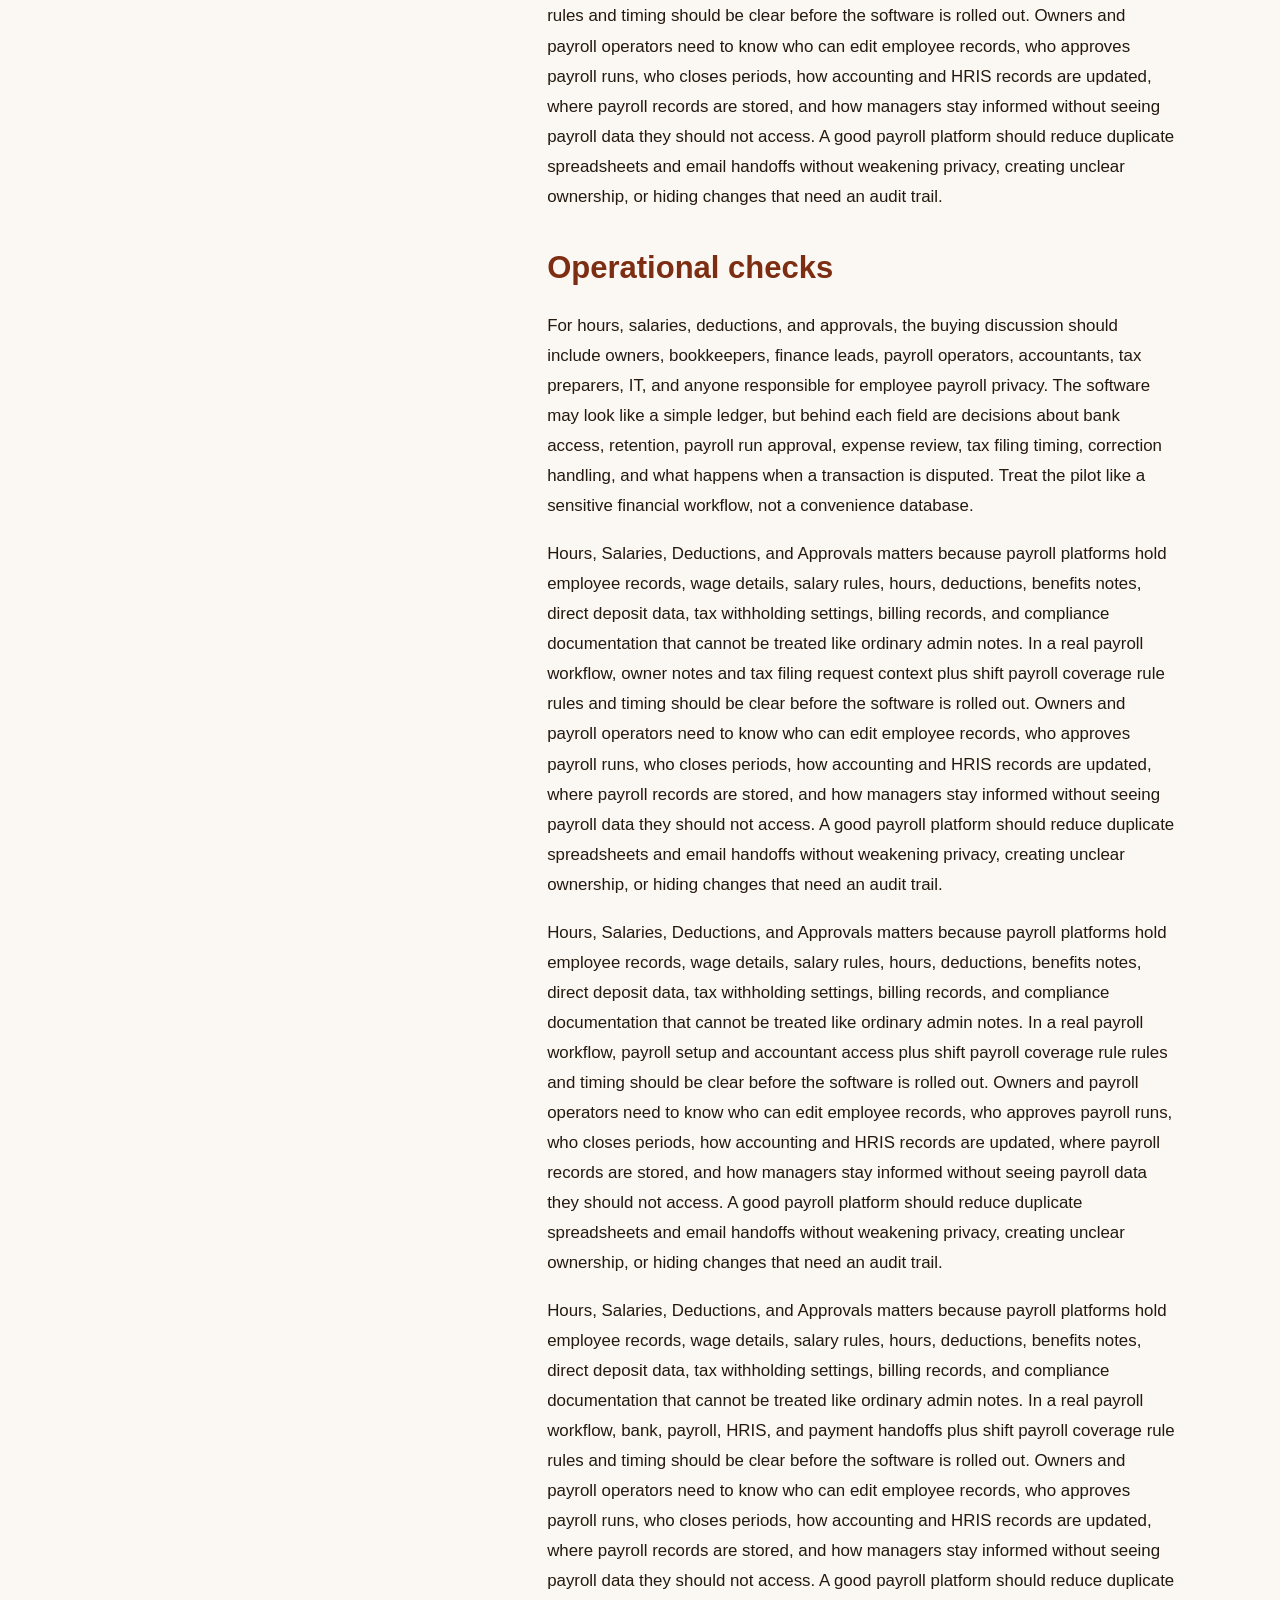
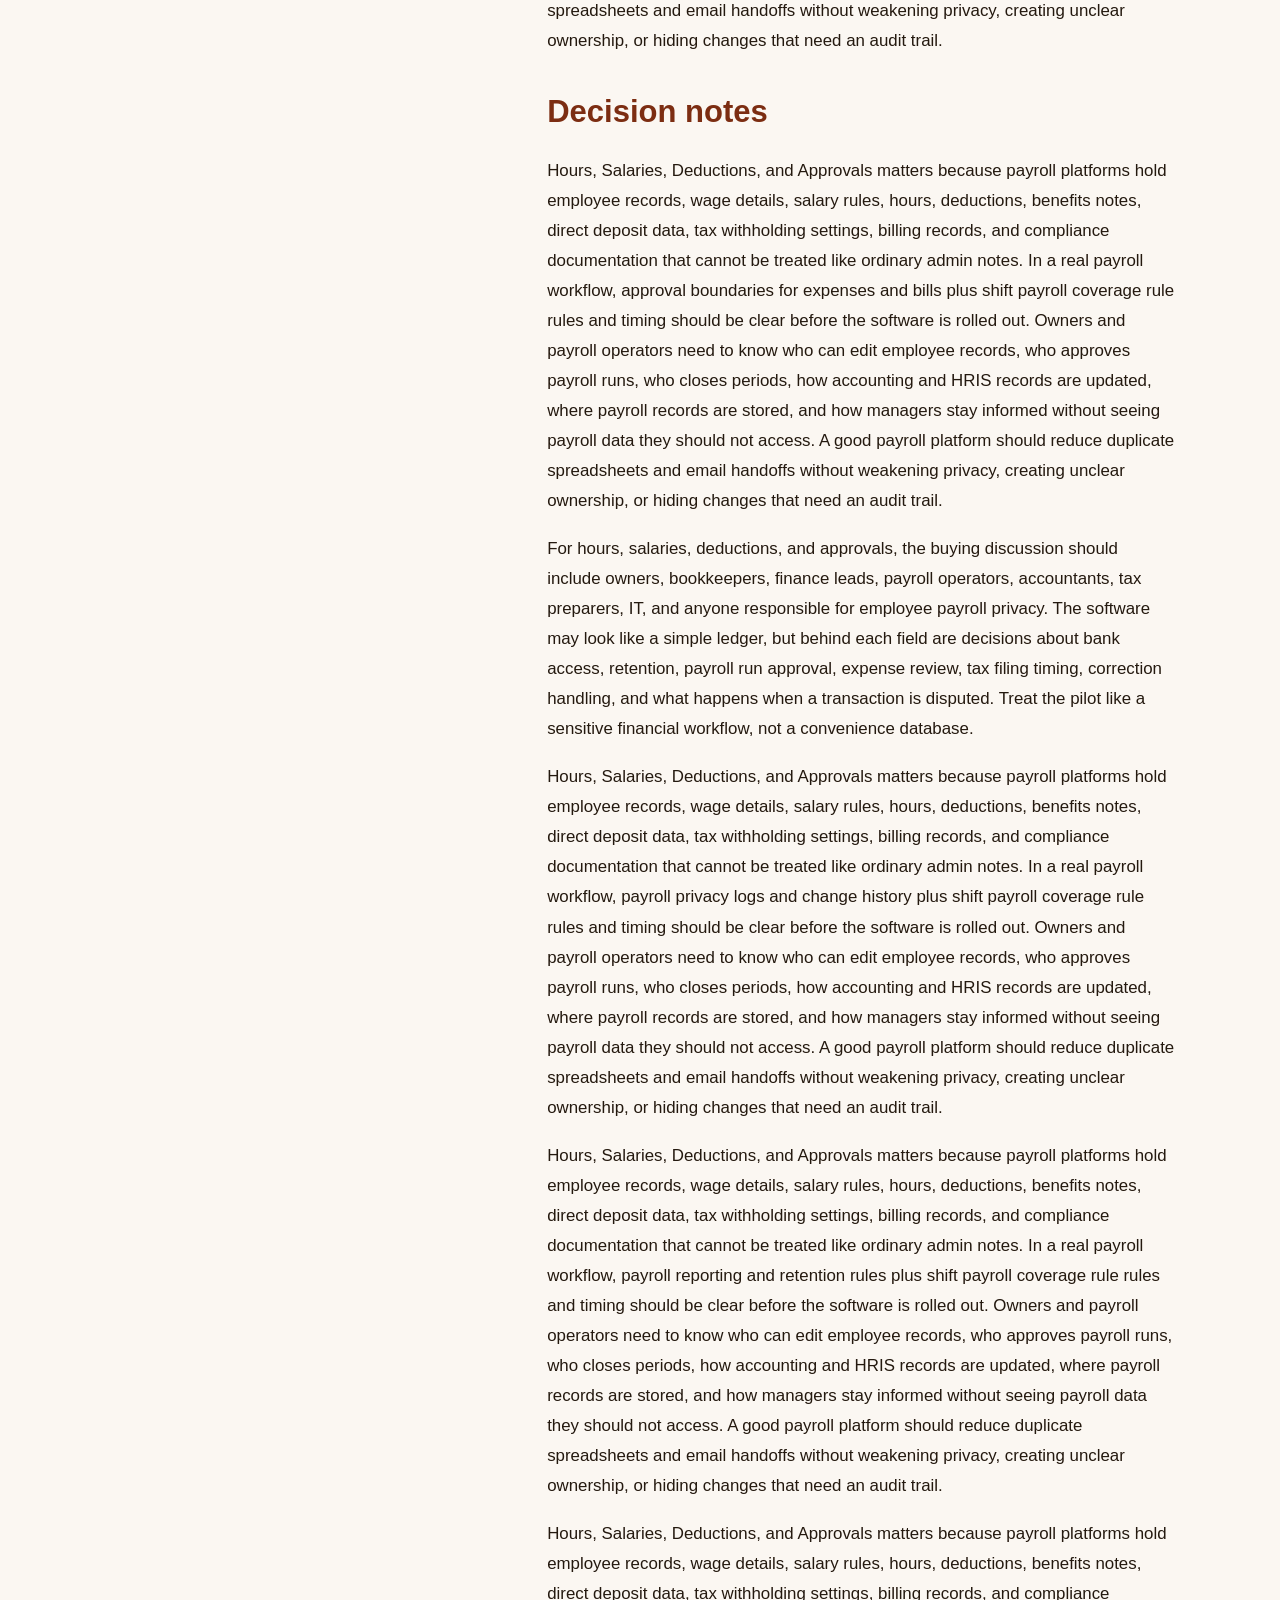
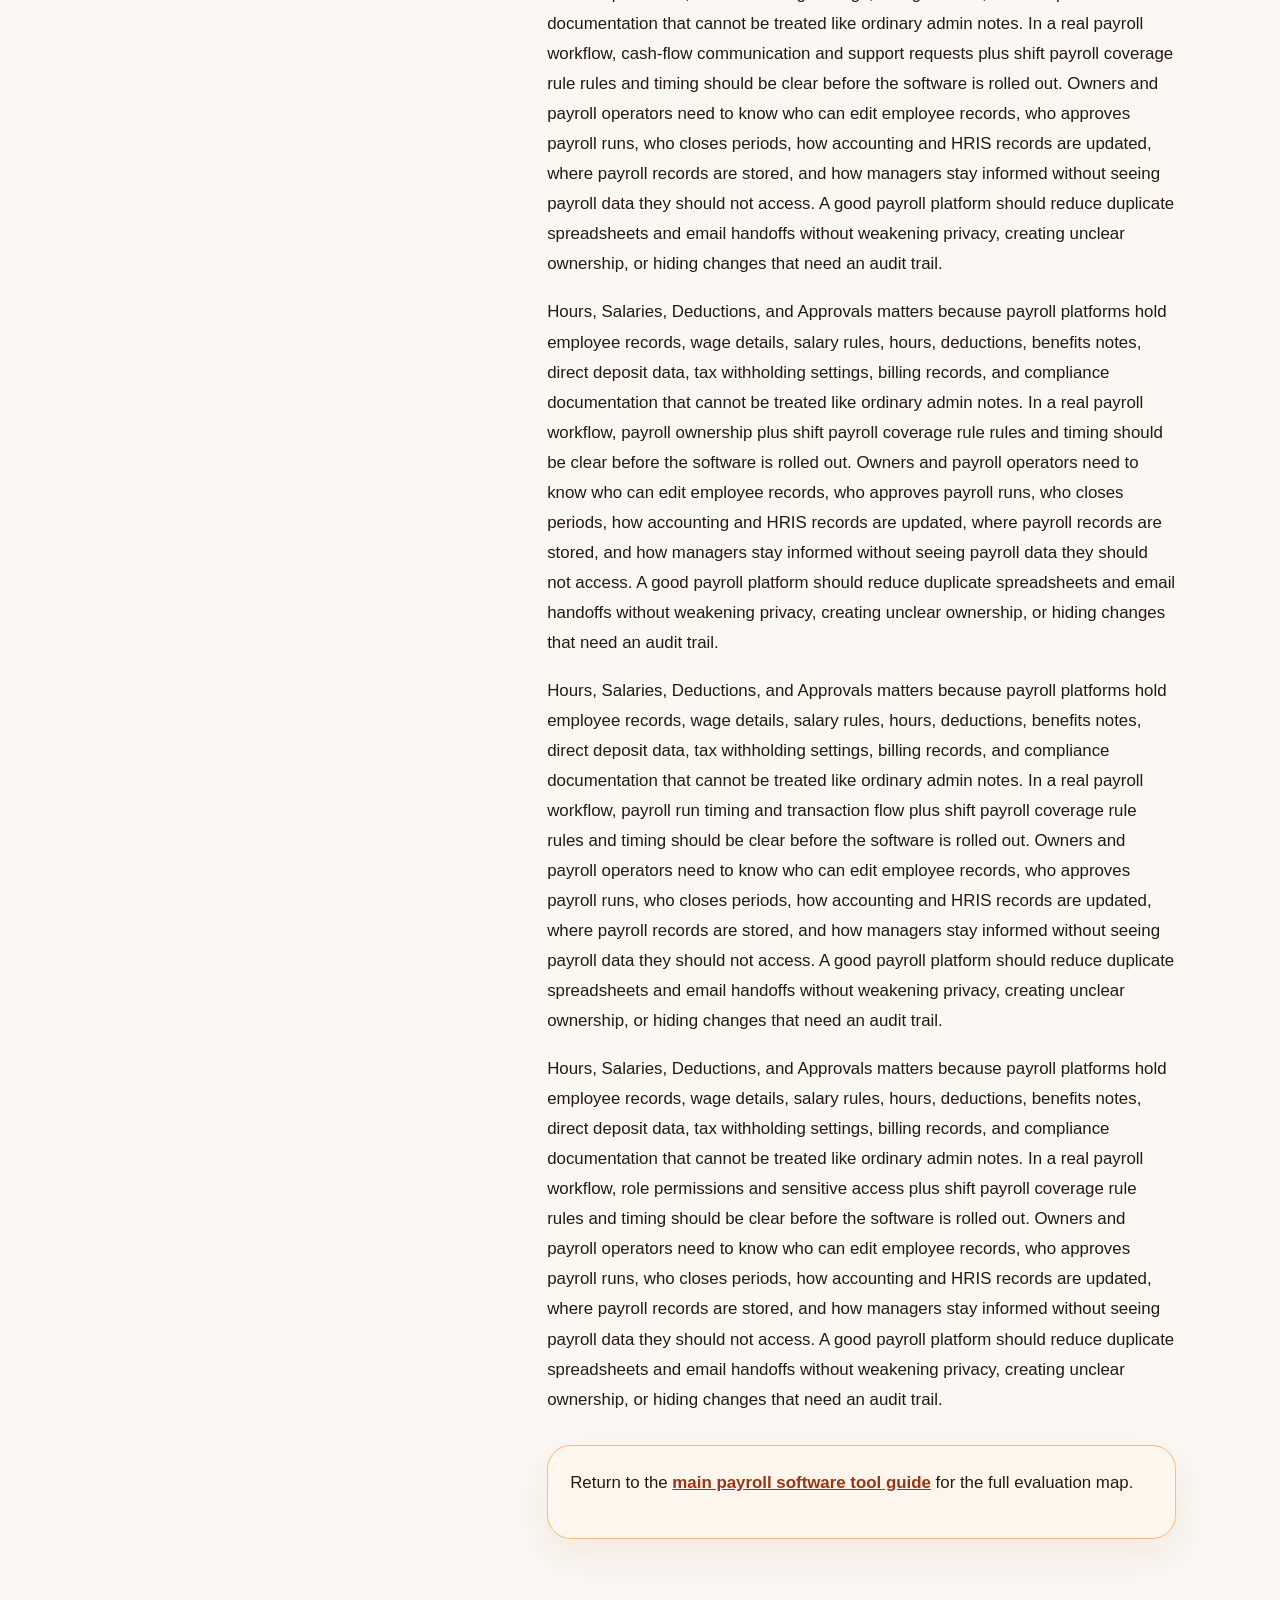
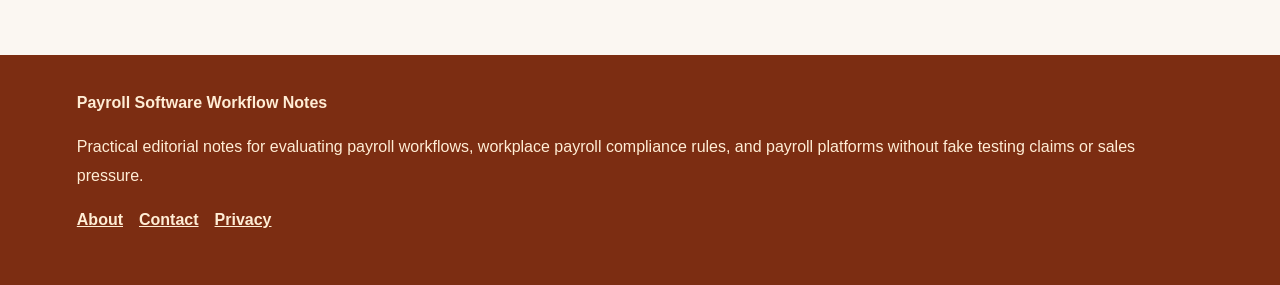
<file: hours-salaries-deductions-and-approvals.html>
<!doctype html><html lang="en"><head><meta charset="utf-8"><meta name="viewport" content="width=device-width,initial-scale=1"><title>Hours, Salaries, Deductions, and Approvals</title><meta name="description" content="Support notes for hours, salaries, deductions, and approvals."><link rel="canonical" href="https://armaragex.github.io/lestallion-payroll-software-449/hours-salaries-deductions-and-approvals.html"><meta name="robots" content="index,follow,max-image-preview:large"><link rel="stylesheet" href="assets/style.css"><script type="application/ld+json">{"@context": "https://schema.org", "@type": "Article", "headline": "Hours, Salaries, Deductions, and Approvals", "description": "Support notes for hours, salaries, deductions, and approvals.", "dateModified": "2026-06-29", "author": {"@type": "Organization", "name": "Payroll Software Workflow Notes"}, "mainEntityOfPage": "https://armaragex.github.io/lestallion-payroll-software-449/hours-salaries-deductions-and-approvals.html"}</script></head><body><nav class="nav"><div><a class="brand" href="index.html">Main guide</a><details class="menu"><summary>Support pages</summary><div class="panel"><a href="payroll-setup-and-employee-record-ownership.html">Payroll Setup and Employee Record Ownership</a><a href="hours-salaries-deductions-and-approvals.html">Hours, Salaries, Deductions, and Approvals</a><a href="tax-filings-benefits-and-compliance-workflows.html">Tax Filings, Benefits, and Compliance Workflows</a><a href="accounting-hris-time-tracking-and-payment-integrations.html">Accounting, HRIS, Time Tracking, and Payment Integrations</a><a href="payroll-reporting-and-cash-flow-review.html">Payroll Reporting and Cash Flow Review</a><a href="payroll-software-buying-checklist.html">Payroll Software Buying Checklist</a></div></details></div></nav><section class="hero"><div class="hero-grid"><div><p class="eyebrow">Payroll software support note</p><h1>Hours, Salaries, Deductions, and Approvals</h1><p class="dek">Focused guidance for hours, salaries, deductions, and approvals when teams compare payroll software tools.</p></div><img src="assets/payroll-dashboard.webp" alt="payroll operations workspace for hours, salaries, deductions, and approvals"></div></section><main class="wrap article"><div class="split"><aside class="toc"><strong>Employee workflow map</strong><a class="brand" href="index.html">Main guide</a><details class="menu"><summary>Support pages</summary><div class="panel"><a href="payroll-setup-and-employee-record-ownership.html">Payroll Setup and Employee Record Ownership</a><a href="hours-salaries-deductions-and-approvals.html">Hours, Salaries, Deductions, and Approvals</a><a href="tax-filings-benefits-and-compliance-workflows.html">Tax Filings, Benefits, and Compliance Workflows</a><a href="accounting-hris-time-tracking-and-payment-integrations.html">Accounting, HRIS, Time Tracking, and Payment Integrations</a><a href="payroll-reporting-and-cash-flow-review.html">Payroll Reporting and Cash Flow Review</a><a href="payroll-software-buying-checklist.html">Payroll Software Buying Checklist</a></div></details></aside><article><h2>Workflow fit</h2><p>Hours, Salaries, Deductions, and Approvals matters because payroll platforms hold employee records, wage details, salary rules, hours, deductions, benefits notes, direct deposit data, tax withholding settings, billing records, and compliance documentation that cannot be treated like ordinary admin notes. In a real payroll workflow, payroll ownership plus shift payroll coverage rule rules and timing should be clear before the software is rolled out. Owners and payroll operators need to know who can edit employee records, who approves payroll runs, who closes periods, how accounting and HRIS records are updated, where payroll records are stored, and how managers stay informed without seeing payroll data they should not access. A good payroll platform should reduce duplicate spreadsheets and email handoffs without weakening privacy, creating unclear ownership, or hiding changes that need an audit trail.</p><p>Hours, Salaries, Deductions, and Approvals matters because payroll platforms hold employee records, wage details, salary rules, hours, deductions, benefits notes, direct deposit data, tax withholding settings, billing records, and compliance documentation that cannot be treated like ordinary admin notes. In a real payroll workflow, payroll run timing and transaction flow plus shift payroll coverage rule rules and timing should be clear before the software is rolled out. Owners and payroll operators need to know who can edit employee records, who approves payroll runs, who closes periods, how accounting and HRIS records are updated, where payroll records are stored, and how managers stay informed without seeing payroll data they should not access. A good payroll platform should reduce duplicate spreadsheets and email handoffs without weakening privacy, creating unclear ownership, or hiding changes that need an audit trail.</p><p>Hours, Salaries, Deductions, and Approvals matters because payroll platforms hold employee records, wage details, salary rules, hours, deductions, benefits notes, direct deposit data, tax withholding settings, billing records, and compliance documentation that cannot be treated like ordinary admin notes. In a real payroll workflow, role permissions and sensitive access plus shift payroll coverage rule rules and timing should be clear before the software is rolled out. Owners and payroll operators need to know who can edit employee records, who approves payroll runs, who closes periods, how accounting and HRIS records are updated, where payroll records are stored, and how managers stay informed without seeing payroll data they should not access. A good payroll platform should reduce duplicate spreadsheets and email handoffs without weakening privacy, creating unclear ownership, or hiding changes that need an audit trail.</p><h2>Operational checks</h2><p>For hours, salaries, deductions, and approvals, the buying discussion should include owners, bookkeepers, finance leads, payroll operators, accountants, tax preparers, IT, and anyone responsible for employee payroll privacy. The software may look like a simple ledger, but behind each field are decisions about bank access, retention, payroll run approval, expense review, tax filing timing, correction handling, and what happens when a transaction is disputed. Treat the pilot like a sensitive financial workflow, not a convenience database.</p><p>Hours, Salaries, Deductions, and Approvals matters because payroll platforms hold employee records, wage details, salary rules, hours, deductions, benefits notes, direct deposit data, tax withholding settings, billing records, and compliance documentation that cannot be treated like ordinary admin notes. In a real payroll workflow, owner notes and tax filing request context plus shift payroll coverage rule rules and timing should be clear before the software is rolled out. Owners and payroll operators need to know who can edit employee records, who approves payroll runs, who closes periods, how accounting and HRIS records are updated, where payroll records are stored, and how managers stay informed without seeing payroll data they should not access. A good payroll platform should reduce duplicate spreadsheets and email handoffs without weakening privacy, creating unclear ownership, or hiding changes that need an audit trail.</p><p>Hours, Salaries, Deductions, and Approvals matters because payroll platforms hold employee records, wage details, salary rules, hours, deductions, benefits notes, direct deposit data, tax withholding settings, billing records, and compliance documentation that cannot be treated like ordinary admin notes. In a real payroll workflow, payroll setup and accountant access plus shift payroll coverage rule rules and timing should be clear before the software is rolled out. Owners and payroll operators need to know who can edit employee records, who approves payroll runs, who closes periods, how accounting and HRIS records are updated, where payroll records are stored, and how managers stay informed without seeing payroll data they should not access. A good payroll platform should reduce duplicate spreadsheets and email handoffs without weakening privacy, creating unclear ownership, or hiding changes that need an audit trail.</p><p>Hours, Salaries, Deductions, and Approvals matters because payroll platforms hold employee records, wage details, salary rules, hours, deductions, benefits notes, direct deposit data, tax withholding settings, billing records, and compliance documentation that cannot be treated like ordinary admin notes. In a real payroll workflow, bank, payroll, HRIS, and payment handoffs plus shift payroll coverage rule rules and timing should be clear before the software is rolled out. Owners and payroll operators need to know who can edit employee records, who approves payroll runs, who closes periods, how accounting and HRIS records are updated, where payroll records are stored, and how managers stay informed without seeing payroll data they should not access. A good payroll platform should reduce duplicate spreadsheets and email handoffs without weakening privacy, creating unclear ownership, or hiding changes that need an audit trail.</p><h2>Decision notes</h2><p>Hours, Salaries, Deductions, and Approvals matters because payroll platforms hold employee records, wage details, salary rules, hours, deductions, benefits notes, direct deposit data, tax withholding settings, billing records, and compliance documentation that cannot be treated like ordinary admin notes. In a real payroll workflow, approval boundaries for expenses and bills plus shift payroll coverage rule rules and timing should be clear before the software is rolled out. Owners and payroll operators need to know who can edit employee records, who approves payroll runs, who closes periods, how accounting and HRIS records are updated, where payroll records are stored, and how managers stay informed without seeing payroll data they should not access. A good payroll platform should reduce duplicate spreadsheets and email handoffs without weakening privacy, creating unclear ownership, or hiding changes that need an audit trail.</p><p>For hours, salaries, deductions, and approvals, the buying discussion should include owners, bookkeepers, finance leads, payroll operators, accountants, tax preparers, IT, and anyone responsible for employee payroll privacy. The software may look like a simple ledger, but behind each field are decisions about bank access, retention, payroll run approval, expense review, tax filing timing, correction handling, and what happens when a transaction is disputed. Treat the pilot like a sensitive financial workflow, not a convenience database.</p><p>Hours, Salaries, Deductions, and Approvals matters because payroll platforms hold employee records, wage details, salary rules, hours, deductions, benefits notes, direct deposit data, tax withholding settings, billing records, and compliance documentation that cannot be treated like ordinary admin notes. In a real payroll workflow, payroll privacy logs and change history plus shift payroll coverage rule rules and timing should be clear before the software is rolled out. Owners and payroll operators need to know who can edit employee records, who approves payroll runs, who closes periods, how accounting and HRIS records are updated, where payroll records are stored, and how managers stay informed without seeing payroll data they should not access. A good payroll platform should reduce duplicate spreadsheets and email handoffs without weakening privacy, creating unclear ownership, or hiding changes that need an audit trail.</p><p>Hours, Salaries, Deductions, and Approvals matters because payroll platforms hold employee records, wage details, salary rules, hours, deductions, benefits notes, direct deposit data, tax withholding settings, billing records, and compliance documentation that cannot be treated like ordinary admin notes. In a real payroll workflow, payroll reporting and retention rules plus shift payroll coverage rule rules and timing should be clear before the software is rolled out. Owners and payroll operators need to know who can edit employee records, who approves payroll runs, who closes periods, how accounting and HRIS records are updated, where payroll records are stored, and how managers stay informed without seeing payroll data they should not access. A good payroll platform should reduce duplicate spreadsheets and email handoffs without weakening privacy, creating unclear ownership, or hiding changes that need an audit trail.</p><p>Hours, Salaries, Deductions, and Approvals matters because payroll platforms hold employee records, wage details, salary rules, hours, deductions, benefits notes, direct deposit data, tax withholding settings, billing records, and compliance documentation that cannot be treated like ordinary admin notes. In a real payroll workflow, cash-flow communication and support requests plus shift payroll coverage rule rules and timing should be clear before the software is rolled out. Owners and payroll operators need to know who can edit employee records, who approves payroll runs, who closes periods, how accounting and HRIS records are updated, where payroll records are stored, and how managers stay informed without seeing payroll data they should not access. A good payroll platform should reduce duplicate spreadsheets and email handoffs without weakening privacy, creating unclear ownership, or hiding changes that need an audit trail.</p><p>Hours, Salaries, Deductions, and Approvals matters because payroll platforms hold employee records, wage details, salary rules, hours, deductions, benefits notes, direct deposit data, tax withholding settings, billing records, and compliance documentation that cannot be treated like ordinary admin notes. In a real payroll workflow, payroll ownership plus shift payroll coverage rule rules and timing should be clear before the software is rolled out. Owners and payroll operators need to know who can edit employee records, who approves payroll runs, who closes periods, how accounting and HRIS records are updated, where payroll records are stored, and how managers stay informed without seeing payroll data they should not access. A good payroll platform should reduce duplicate spreadsheets and email handoffs without weakening privacy, creating unclear ownership, or hiding changes that need an audit trail.</p><p>Hours, Salaries, Deductions, and Approvals matters because payroll platforms hold employee records, wage details, salary rules, hours, deductions, benefits notes, direct deposit data, tax withholding settings, billing records, and compliance documentation that cannot be treated like ordinary admin notes. In a real payroll workflow, payroll run timing and transaction flow plus shift payroll coverage rule rules and timing should be clear before the software is rolled out. Owners and payroll operators need to know who can edit employee records, who approves payroll runs, who closes periods, how accounting and HRIS records are updated, where payroll records are stored, and how managers stay informed without seeing payroll data they should not access. A good payroll platform should reduce duplicate spreadsheets and email handoffs without weakening privacy, creating unclear ownership, or hiding changes that need an audit trail.</p><p>Hours, Salaries, Deductions, and Approvals matters because payroll platforms hold employee records, wage details, salary rules, hours, deductions, benefits notes, direct deposit data, tax withholding settings, billing records, and compliance documentation that cannot be treated like ordinary admin notes. In a real payroll workflow, role permissions and sensitive access plus shift payroll coverage rule rules and timing should be clear before the software is rolled out. Owners and payroll operators need to know who can edit employee records, who approves payroll runs, who closes periods, how accounting and HRIS records are updated, where payroll records are stored, and how managers stay informed without seeing payroll data they should not access. A good payroll platform should reduce duplicate spreadsheets and email handoffs without weakening privacy, creating unclear ownership, or hiding changes that need an audit trail.</p><section class="note"><p>Return to the <a href="index.html">main payroll software tool guide</a> for the full evaluation map.</p></section></article></div></main><footer class="footer"><strong>Payroll Software Workflow Notes</strong><p>Practical editorial notes for evaluating payroll workflows, workplace payroll compliance rules, and payroll platforms without fake testing claims or sales pressure.</p><p><a href="about.html">About</a><a href="contact.html">Contact</a><a href="privacy.html">Privacy</a></p></footer></body></html>
</file>
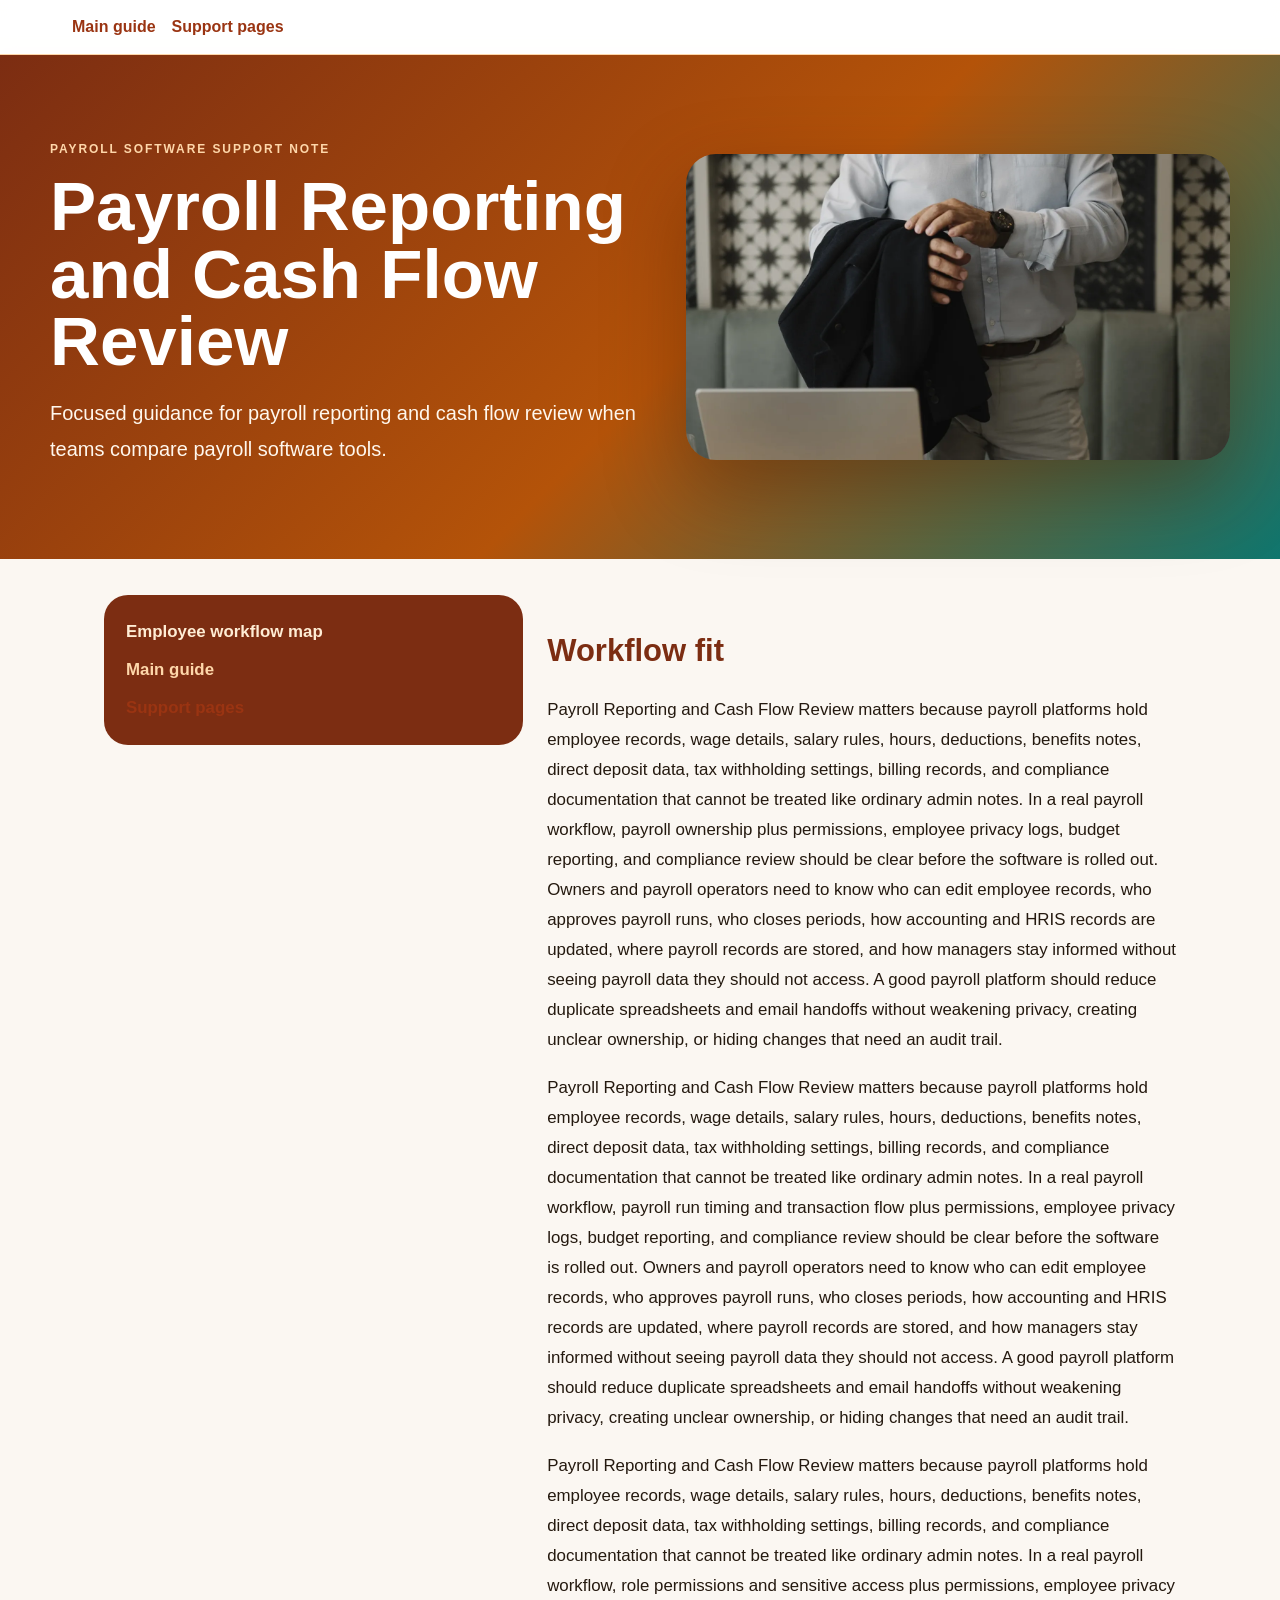
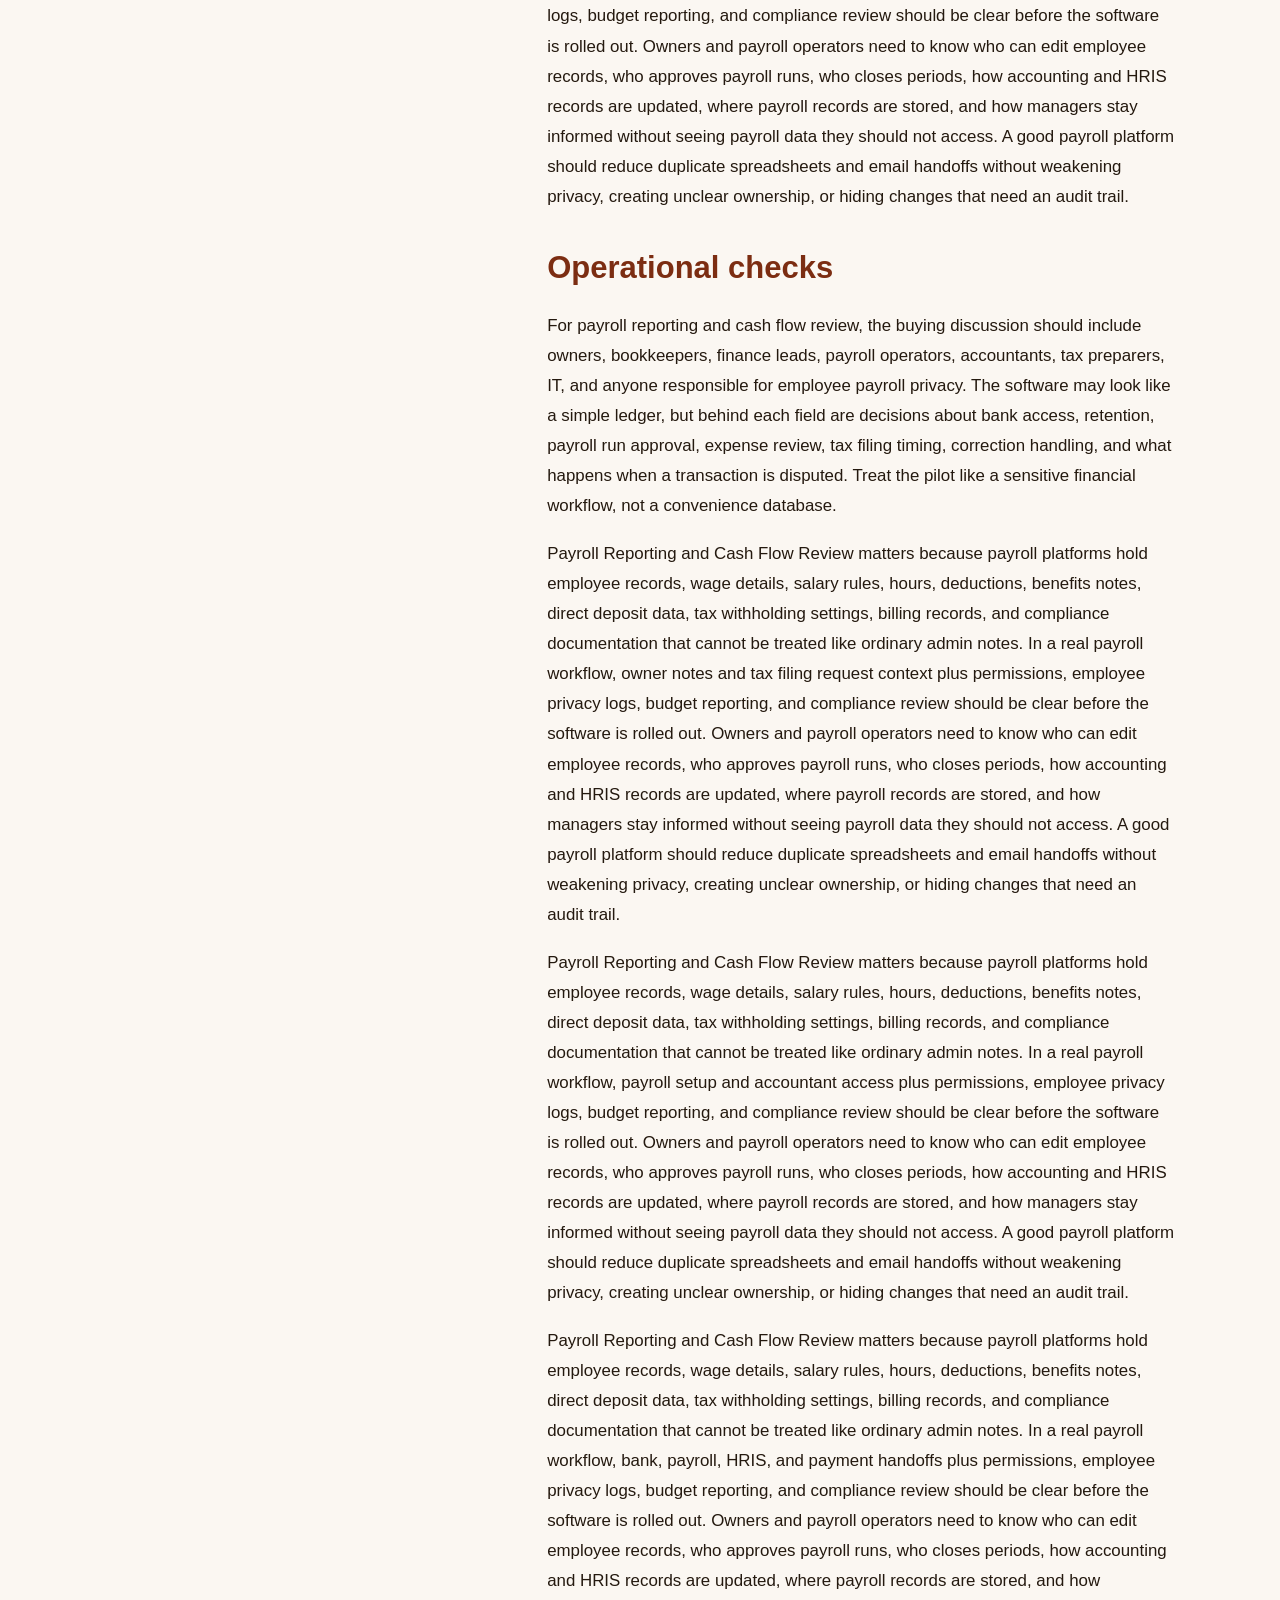
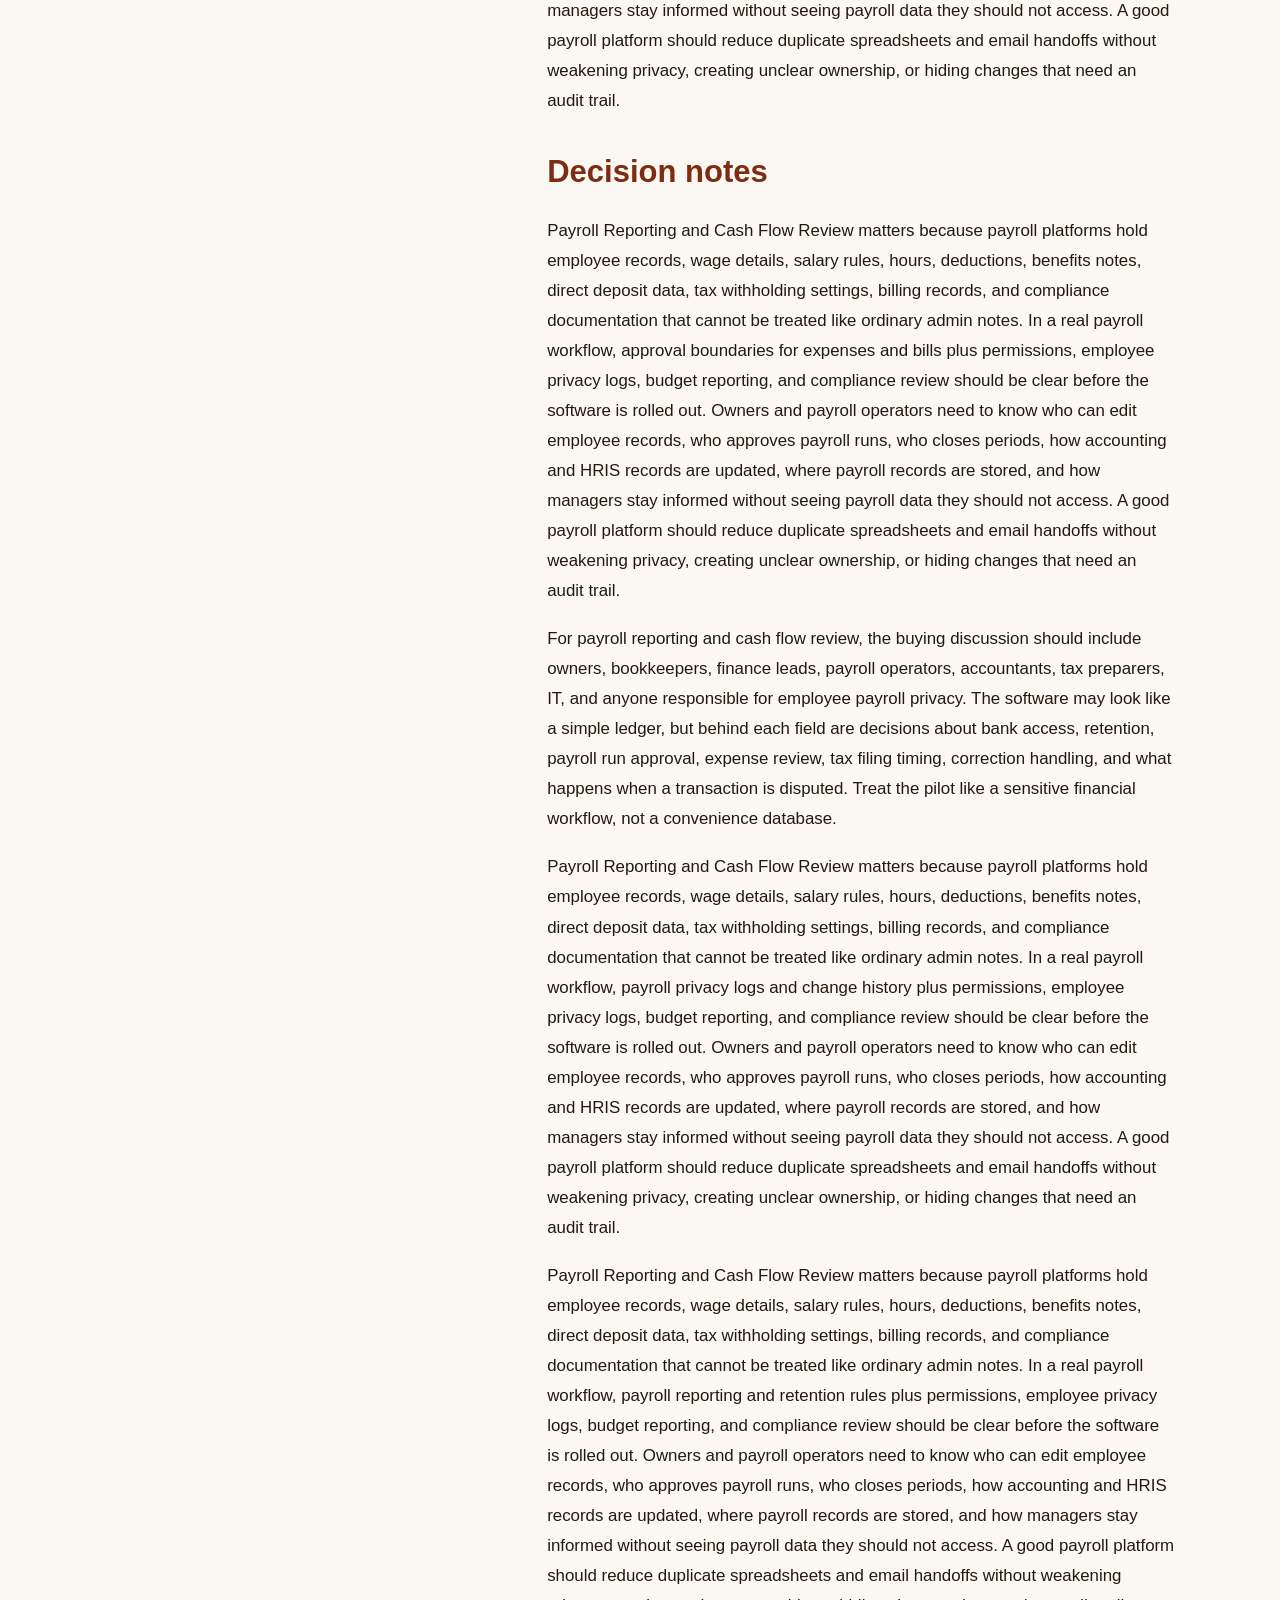
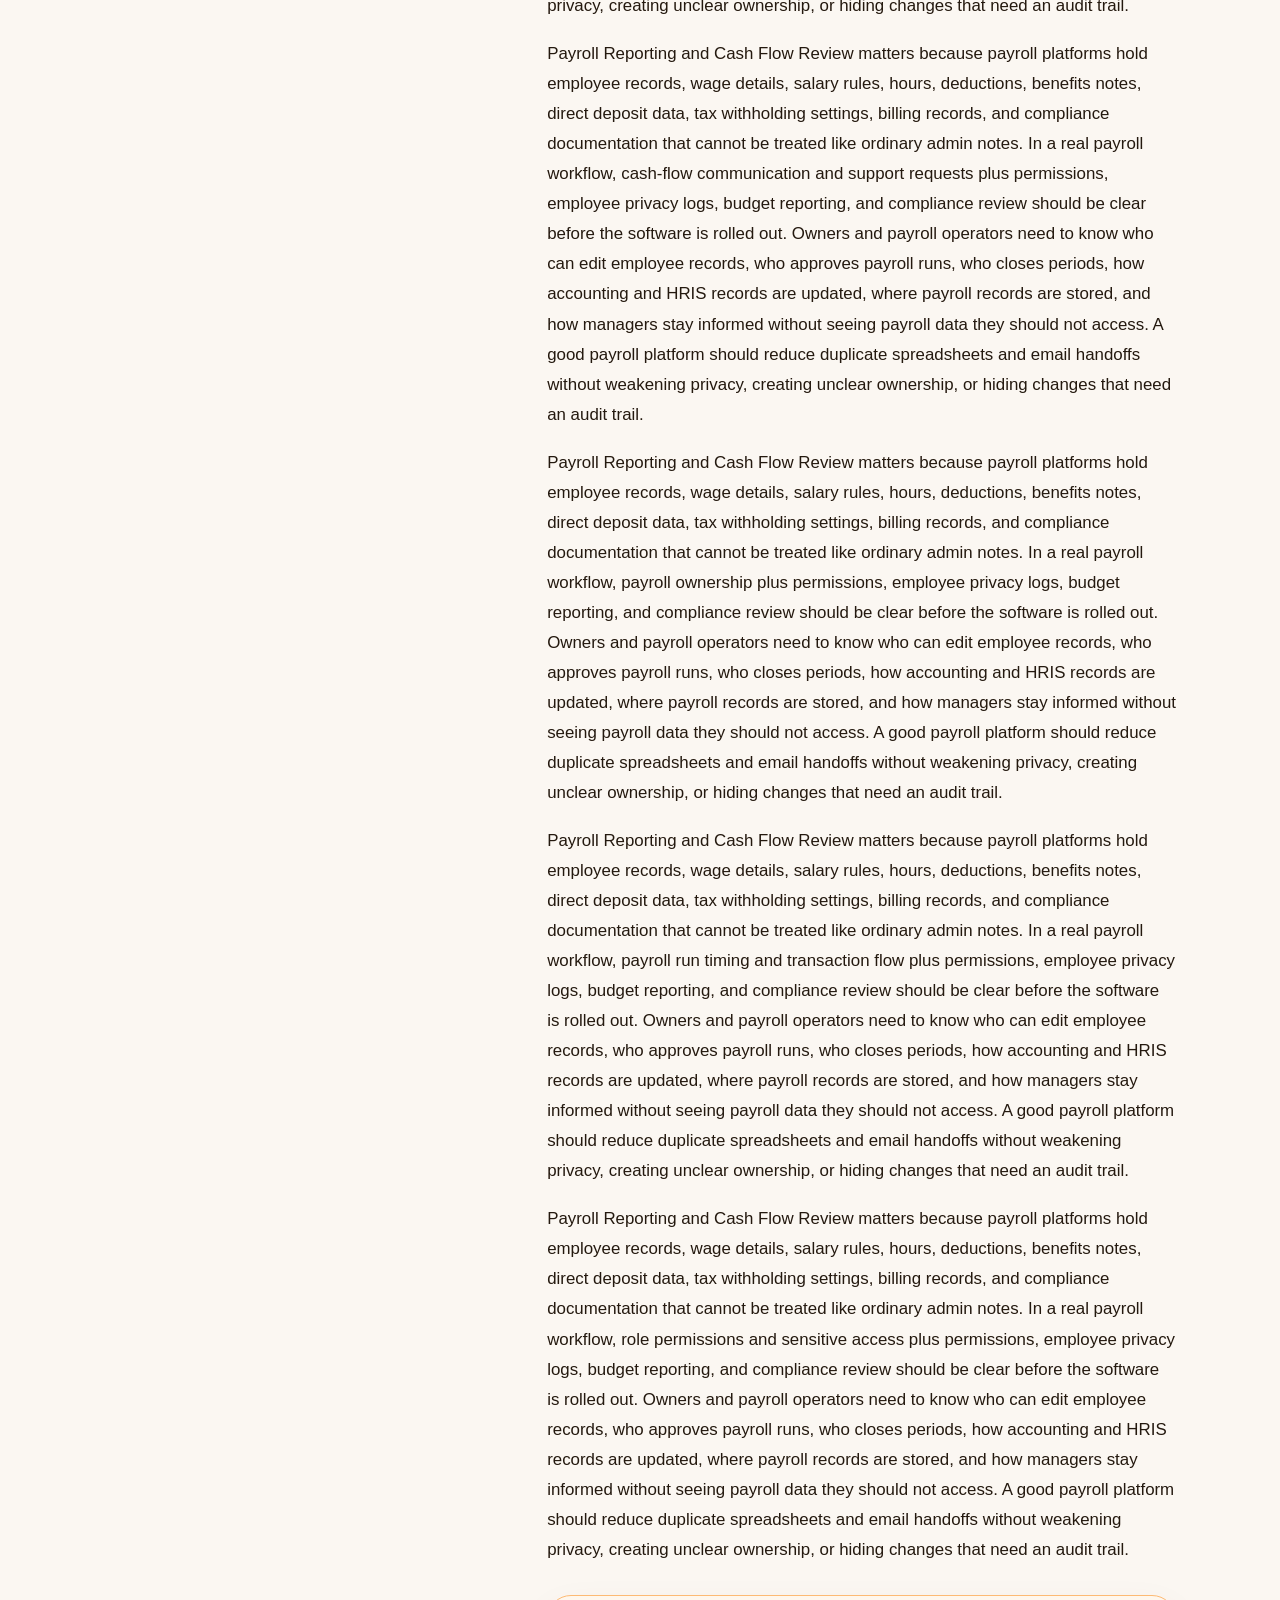
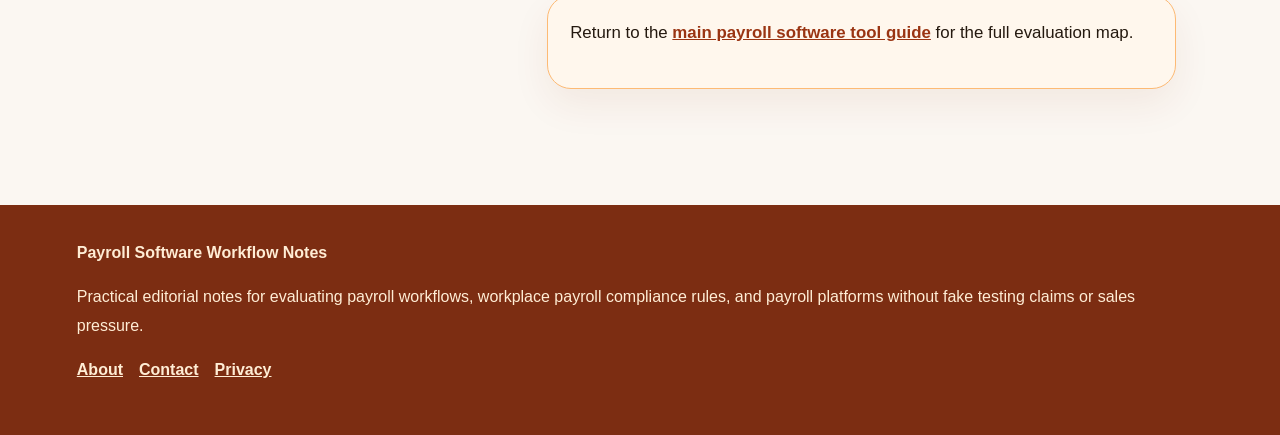
<file: payroll-reporting-and-cash-flow-review.html>
<!doctype html><html lang="en"><head><meta charset="utf-8"><meta name="viewport" content="width=device-width,initial-scale=1"><title>Payroll Reporting and Cash Flow Review</title><meta name="description" content="Support notes for payroll reporting and cash flow review."><link rel="canonical" href="https://armaragex.github.io/lestallion-payroll-software-449/payroll-reporting-and-cash-flow-review.html"><meta name="robots" content="index,follow,max-image-preview:large"><link rel="stylesheet" href="assets/style.css"><script type="application/ld+json">{"@context": "https://schema.org", "@type": "Article", "headline": "Payroll Reporting and Cash Flow Review", "description": "Support notes for payroll reporting and cash flow review.", "dateModified": "2026-06-29", "author": {"@type": "Organization", "name": "Payroll Software Workflow Notes"}, "mainEntityOfPage": "https://armaragex.github.io/lestallion-payroll-software-449/payroll-reporting-and-cash-flow-review.html"}</script></head><body><nav class="nav"><div><a class="brand" href="index.html">Main guide</a><details class="menu"><summary>Support pages</summary><div class="panel"><a href="payroll-setup-and-employee-record-ownership.html">Payroll Setup and Employee Record Ownership</a><a href="hours-salaries-deductions-and-approvals.html">Hours, Salaries, Deductions, and Approvals</a><a href="tax-filings-benefits-and-compliance-workflows.html">Tax Filings, Benefits, and Compliance Workflows</a><a href="accounting-hris-time-tracking-and-payment-integrations.html">Accounting, HRIS, Time Tracking, and Payment Integrations</a><a href="payroll-reporting-and-cash-flow-review.html">Payroll Reporting and Cash Flow Review</a><a href="payroll-software-buying-checklist.html">Payroll Software Buying Checklist</a></div></details></div></nav><section class="hero"><div class="hero-grid"><div><p class="eyebrow">Payroll software support note</p><h1>Payroll Reporting and Cash Flow Review</h1><p class="dek">Focused guidance for payroll reporting and cash flow review when teams compare payroll software tools.</p></div><img src="assets/payroll-dashboard.webp" alt="payroll operations workspace for payroll reporting and cash flow review"></div></section><main class="wrap article"><div class="split"><aside class="toc"><strong>Employee workflow map</strong><a class="brand" href="index.html">Main guide</a><details class="menu"><summary>Support pages</summary><div class="panel"><a href="payroll-setup-and-employee-record-ownership.html">Payroll Setup and Employee Record Ownership</a><a href="hours-salaries-deductions-and-approvals.html">Hours, Salaries, Deductions, and Approvals</a><a href="tax-filings-benefits-and-compliance-workflows.html">Tax Filings, Benefits, and Compliance Workflows</a><a href="accounting-hris-time-tracking-and-payment-integrations.html">Accounting, HRIS, Time Tracking, and Payment Integrations</a><a href="payroll-reporting-and-cash-flow-review.html">Payroll Reporting and Cash Flow Review</a><a href="payroll-software-buying-checklist.html">Payroll Software Buying Checklist</a></div></details></aside><article><h2>Workflow fit</h2><p>Payroll Reporting and Cash Flow Review matters because payroll platforms hold employee records, wage details, salary rules, hours, deductions, benefits notes, direct deposit data, tax withholding settings, billing records, and compliance documentation that cannot be treated like ordinary admin notes. In a real payroll workflow, payroll ownership plus permissions, employee privacy logs, budget reporting, and compliance review should be clear before the software is rolled out. Owners and payroll operators need to know who can edit employee records, who approves payroll runs, who closes periods, how accounting and HRIS records are updated, where payroll records are stored, and how managers stay informed without seeing payroll data they should not access. A good payroll platform should reduce duplicate spreadsheets and email handoffs without weakening privacy, creating unclear ownership, or hiding changes that need an audit trail.</p><p>Payroll Reporting and Cash Flow Review matters because payroll platforms hold employee records, wage details, salary rules, hours, deductions, benefits notes, direct deposit data, tax withholding settings, billing records, and compliance documentation that cannot be treated like ordinary admin notes. In a real payroll workflow, payroll run timing and transaction flow plus permissions, employee privacy logs, budget reporting, and compliance review should be clear before the software is rolled out. Owners and payroll operators need to know who can edit employee records, who approves payroll runs, who closes periods, how accounting and HRIS records are updated, where payroll records are stored, and how managers stay informed without seeing payroll data they should not access. A good payroll platform should reduce duplicate spreadsheets and email handoffs without weakening privacy, creating unclear ownership, or hiding changes that need an audit trail.</p><p>Payroll Reporting and Cash Flow Review matters because payroll platforms hold employee records, wage details, salary rules, hours, deductions, benefits notes, direct deposit data, tax withholding settings, billing records, and compliance documentation that cannot be treated like ordinary admin notes. In a real payroll workflow, role permissions and sensitive access plus permissions, employee privacy logs, budget reporting, and compliance review should be clear before the software is rolled out. Owners and payroll operators need to know who can edit employee records, who approves payroll runs, who closes periods, how accounting and HRIS records are updated, where payroll records are stored, and how managers stay informed without seeing payroll data they should not access. A good payroll platform should reduce duplicate spreadsheets and email handoffs without weakening privacy, creating unclear ownership, or hiding changes that need an audit trail.</p><h2>Operational checks</h2><p>For payroll reporting and cash flow review, the buying discussion should include owners, bookkeepers, finance leads, payroll operators, accountants, tax preparers, IT, and anyone responsible for employee payroll privacy. The software may look like a simple ledger, but behind each field are decisions about bank access, retention, payroll run approval, expense review, tax filing timing, correction handling, and what happens when a transaction is disputed. Treat the pilot like a sensitive financial workflow, not a convenience database.</p><p>Payroll Reporting and Cash Flow Review matters because payroll platforms hold employee records, wage details, salary rules, hours, deductions, benefits notes, direct deposit data, tax withholding settings, billing records, and compliance documentation that cannot be treated like ordinary admin notes. In a real payroll workflow, owner notes and tax filing request context plus permissions, employee privacy logs, budget reporting, and compliance review should be clear before the software is rolled out. Owners and payroll operators need to know who can edit employee records, who approves payroll runs, who closes periods, how accounting and HRIS records are updated, where payroll records are stored, and how managers stay informed without seeing payroll data they should not access. A good payroll platform should reduce duplicate spreadsheets and email handoffs without weakening privacy, creating unclear ownership, or hiding changes that need an audit trail.</p><p>Payroll Reporting and Cash Flow Review matters because payroll platforms hold employee records, wage details, salary rules, hours, deductions, benefits notes, direct deposit data, tax withholding settings, billing records, and compliance documentation that cannot be treated like ordinary admin notes. In a real payroll workflow, payroll setup and accountant access plus permissions, employee privacy logs, budget reporting, and compliance review should be clear before the software is rolled out. Owners and payroll operators need to know who can edit employee records, who approves payroll runs, who closes periods, how accounting and HRIS records are updated, where payroll records are stored, and how managers stay informed without seeing payroll data they should not access. A good payroll platform should reduce duplicate spreadsheets and email handoffs without weakening privacy, creating unclear ownership, or hiding changes that need an audit trail.</p><p>Payroll Reporting and Cash Flow Review matters because payroll platforms hold employee records, wage details, salary rules, hours, deductions, benefits notes, direct deposit data, tax withholding settings, billing records, and compliance documentation that cannot be treated like ordinary admin notes. In a real payroll workflow, bank, payroll, HRIS, and payment handoffs plus permissions, employee privacy logs, budget reporting, and compliance review should be clear before the software is rolled out. Owners and payroll operators need to know who can edit employee records, who approves payroll runs, who closes periods, how accounting and HRIS records are updated, where payroll records are stored, and how managers stay informed without seeing payroll data they should not access. A good payroll platform should reduce duplicate spreadsheets and email handoffs without weakening privacy, creating unclear ownership, or hiding changes that need an audit trail.</p><h2>Decision notes</h2><p>Payroll Reporting and Cash Flow Review matters because payroll platforms hold employee records, wage details, salary rules, hours, deductions, benefits notes, direct deposit data, tax withholding settings, billing records, and compliance documentation that cannot be treated like ordinary admin notes. In a real payroll workflow, approval boundaries for expenses and bills plus permissions, employee privacy logs, budget reporting, and compliance review should be clear before the software is rolled out. Owners and payroll operators need to know who can edit employee records, who approves payroll runs, who closes periods, how accounting and HRIS records are updated, where payroll records are stored, and how managers stay informed without seeing payroll data they should not access. A good payroll platform should reduce duplicate spreadsheets and email handoffs without weakening privacy, creating unclear ownership, or hiding changes that need an audit trail.</p><p>For payroll reporting and cash flow review, the buying discussion should include owners, bookkeepers, finance leads, payroll operators, accountants, tax preparers, IT, and anyone responsible for employee payroll privacy. The software may look like a simple ledger, but behind each field are decisions about bank access, retention, payroll run approval, expense review, tax filing timing, correction handling, and what happens when a transaction is disputed. Treat the pilot like a sensitive financial workflow, not a convenience database.</p><p>Payroll Reporting and Cash Flow Review matters because payroll platforms hold employee records, wage details, salary rules, hours, deductions, benefits notes, direct deposit data, tax withholding settings, billing records, and compliance documentation that cannot be treated like ordinary admin notes. In a real payroll workflow, payroll privacy logs and change history plus permissions, employee privacy logs, budget reporting, and compliance review should be clear before the software is rolled out. Owners and payroll operators need to know who can edit employee records, who approves payroll runs, who closes periods, how accounting and HRIS records are updated, where payroll records are stored, and how managers stay informed without seeing payroll data they should not access. A good payroll platform should reduce duplicate spreadsheets and email handoffs without weakening privacy, creating unclear ownership, or hiding changes that need an audit trail.</p><p>Payroll Reporting and Cash Flow Review matters because payroll platforms hold employee records, wage details, salary rules, hours, deductions, benefits notes, direct deposit data, tax withholding settings, billing records, and compliance documentation that cannot be treated like ordinary admin notes. In a real payroll workflow, payroll reporting and retention rules plus permissions, employee privacy logs, budget reporting, and compliance review should be clear before the software is rolled out. Owners and payroll operators need to know who can edit employee records, who approves payroll runs, who closes periods, how accounting and HRIS records are updated, where payroll records are stored, and how managers stay informed without seeing payroll data they should not access. A good payroll platform should reduce duplicate spreadsheets and email handoffs without weakening privacy, creating unclear ownership, or hiding changes that need an audit trail.</p><p>Payroll Reporting and Cash Flow Review matters because payroll platforms hold employee records, wage details, salary rules, hours, deductions, benefits notes, direct deposit data, tax withholding settings, billing records, and compliance documentation that cannot be treated like ordinary admin notes. In a real payroll workflow, cash-flow communication and support requests plus permissions, employee privacy logs, budget reporting, and compliance review should be clear before the software is rolled out. Owners and payroll operators need to know who can edit employee records, who approves payroll runs, who closes periods, how accounting and HRIS records are updated, where payroll records are stored, and how managers stay informed without seeing payroll data they should not access. A good payroll platform should reduce duplicate spreadsheets and email handoffs without weakening privacy, creating unclear ownership, or hiding changes that need an audit trail.</p><p>Payroll Reporting and Cash Flow Review matters because payroll platforms hold employee records, wage details, salary rules, hours, deductions, benefits notes, direct deposit data, tax withholding settings, billing records, and compliance documentation that cannot be treated like ordinary admin notes. In a real payroll workflow, payroll ownership plus permissions, employee privacy logs, budget reporting, and compliance review should be clear before the software is rolled out. Owners and payroll operators need to know who can edit employee records, who approves payroll runs, who closes periods, how accounting and HRIS records are updated, where payroll records are stored, and how managers stay informed without seeing payroll data they should not access. A good payroll platform should reduce duplicate spreadsheets and email handoffs without weakening privacy, creating unclear ownership, or hiding changes that need an audit trail.</p><p>Payroll Reporting and Cash Flow Review matters because payroll platforms hold employee records, wage details, salary rules, hours, deductions, benefits notes, direct deposit data, tax withholding settings, billing records, and compliance documentation that cannot be treated like ordinary admin notes. In a real payroll workflow, payroll run timing and transaction flow plus permissions, employee privacy logs, budget reporting, and compliance review should be clear before the software is rolled out. Owners and payroll operators need to know who can edit employee records, who approves payroll runs, who closes periods, how accounting and HRIS records are updated, where payroll records are stored, and how managers stay informed without seeing payroll data they should not access. A good payroll platform should reduce duplicate spreadsheets and email handoffs without weakening privacy, creating unclear ownership, or hiding changes that need an audit trail.</p><p>Payroll Reporting and Cash Flow Review matters because payroll platforms hold employee records, wage details, salary rules, hours, deductions, benefits notes, direct deposit data, tax withholding settings, billing records, and compliance documentation that cannot be treated like ordinary admin notes. In a real payroll workflow, role permissions and sensitive access plus permissions, employee privacy logs, budget reporting, and compliance review should be clear before the software is rolled out. Owners and payroll operators need to know who can edit employee records, who approves payroll runs, who closes periods, how accounting and HRIS records are updated, where payroll records are stored, and how managers stay informed without seeing payroll data they should not access. A good payroll platform should reduce duplicate spreadsheets and email handoffs without weakening privacy, creating unclear ownership, or hiding changes that need an audit trail.</p><section class="note"><p>Return to the <a href="index.html">main payroll software tool guide</a> for the full evaluation map.</p></section></article></div></main><footer class="footer"><strong>Payroll Software Workflow Notes</strong><p>Practical editorial notes for evaluating payroll workflows, workplace payroll compliance rules, and payroll platforms without fake testing claims or sales pressure.</p><p><a href="about.html">About</a><a href="contact.html">Contact</a><a href="privacy.html">Privacy</a></p></footer></body></html>
</file>
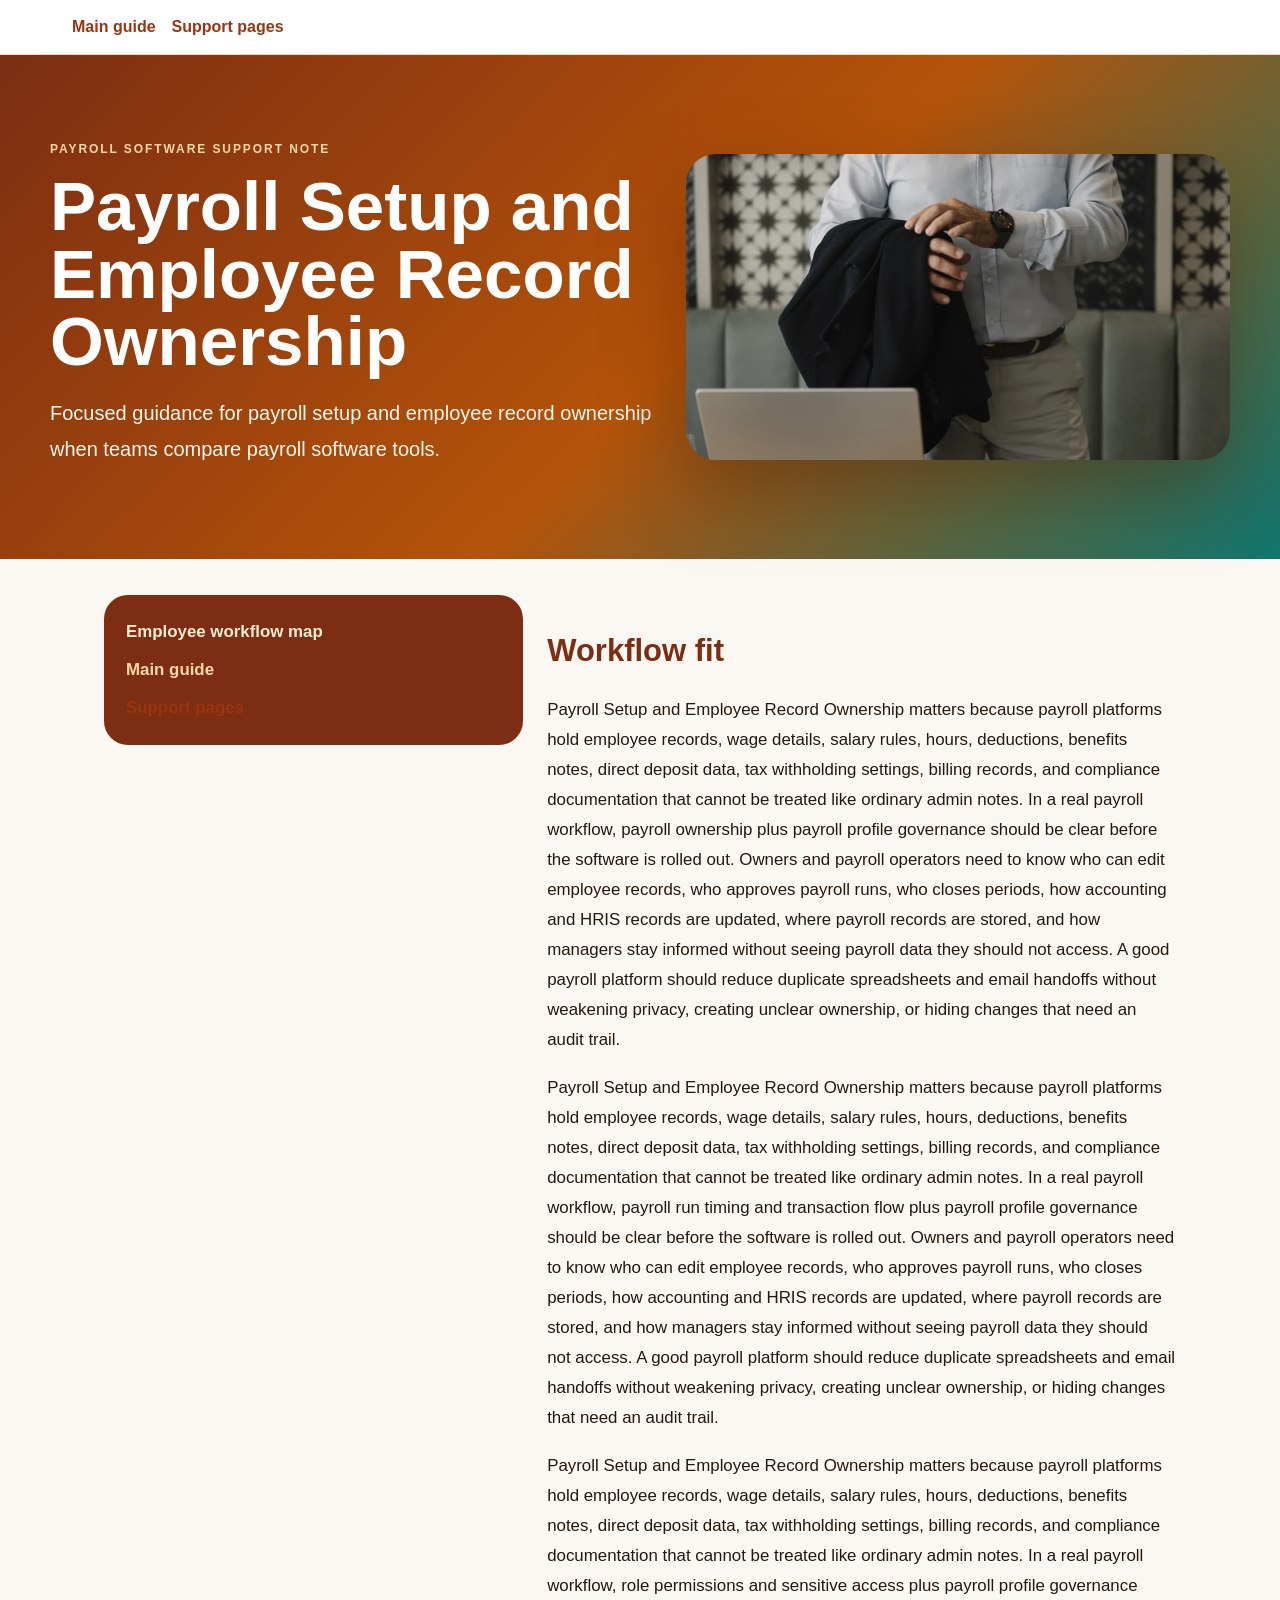
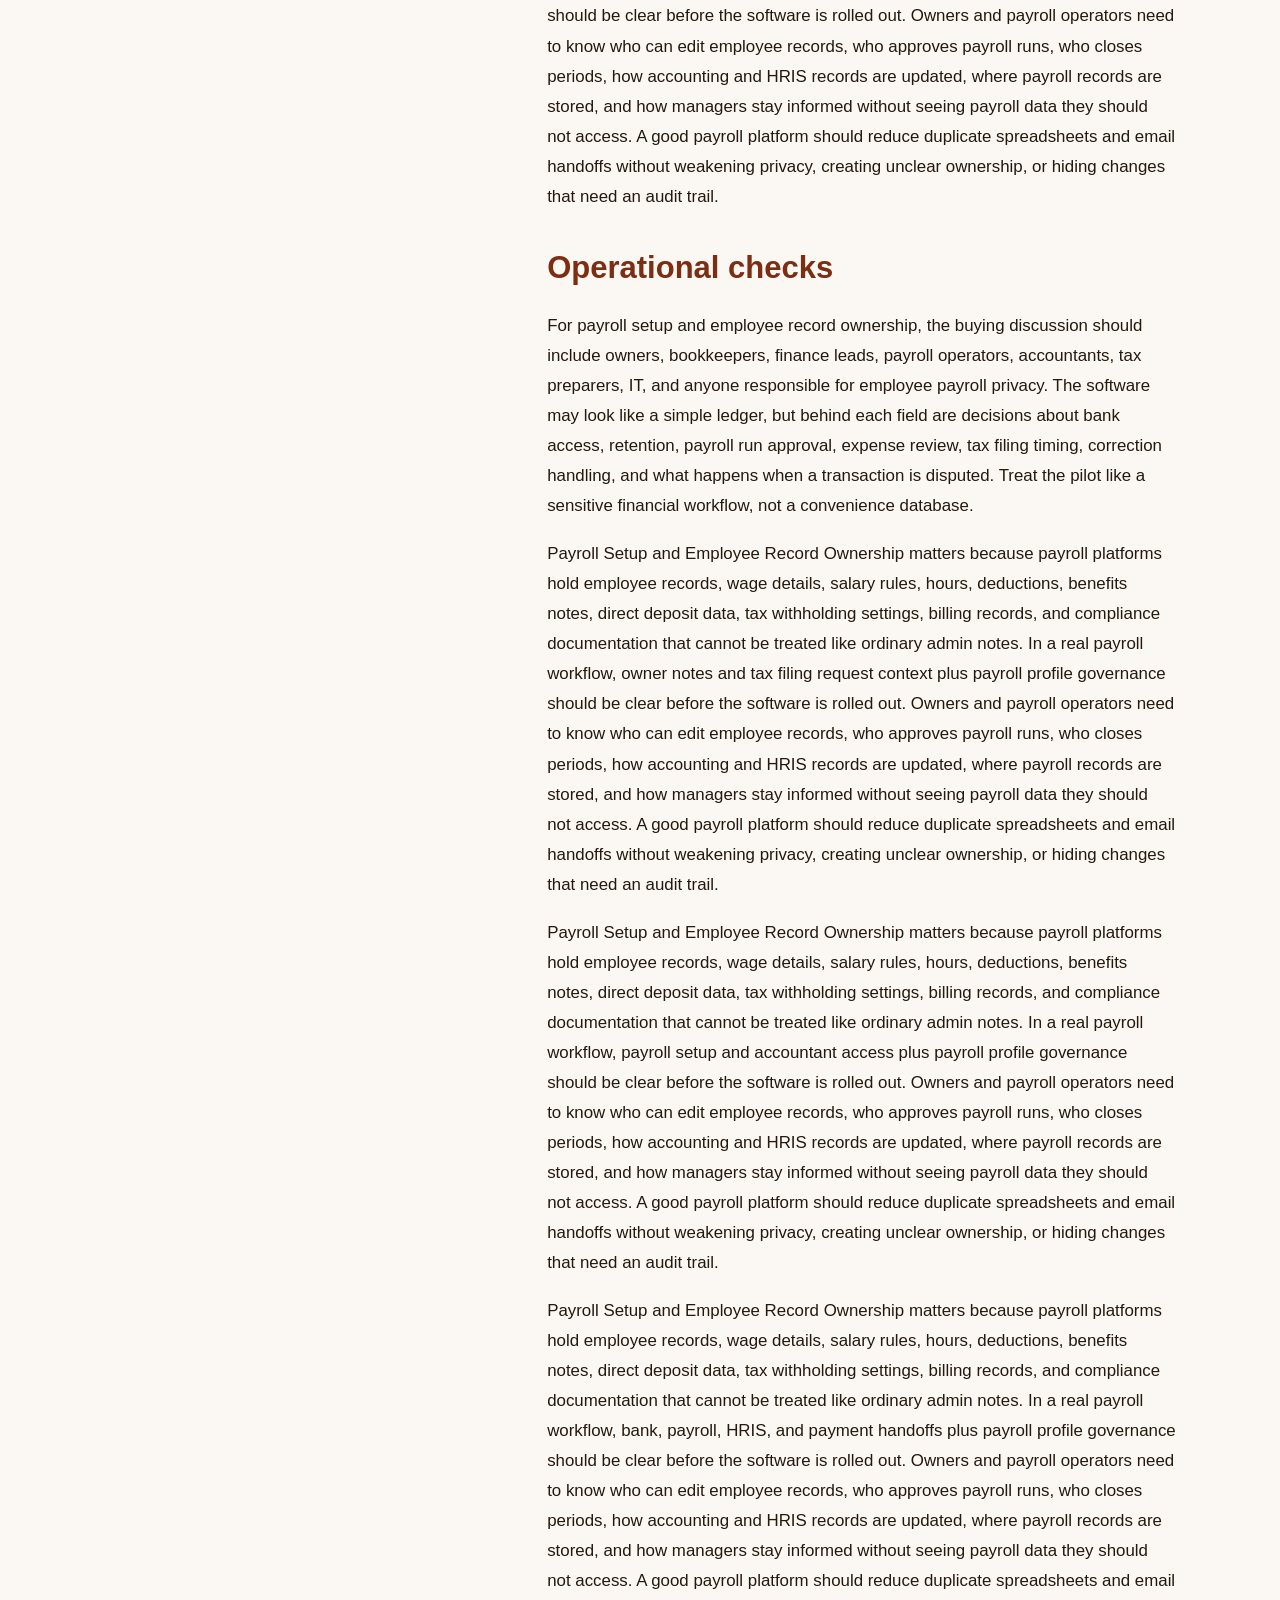
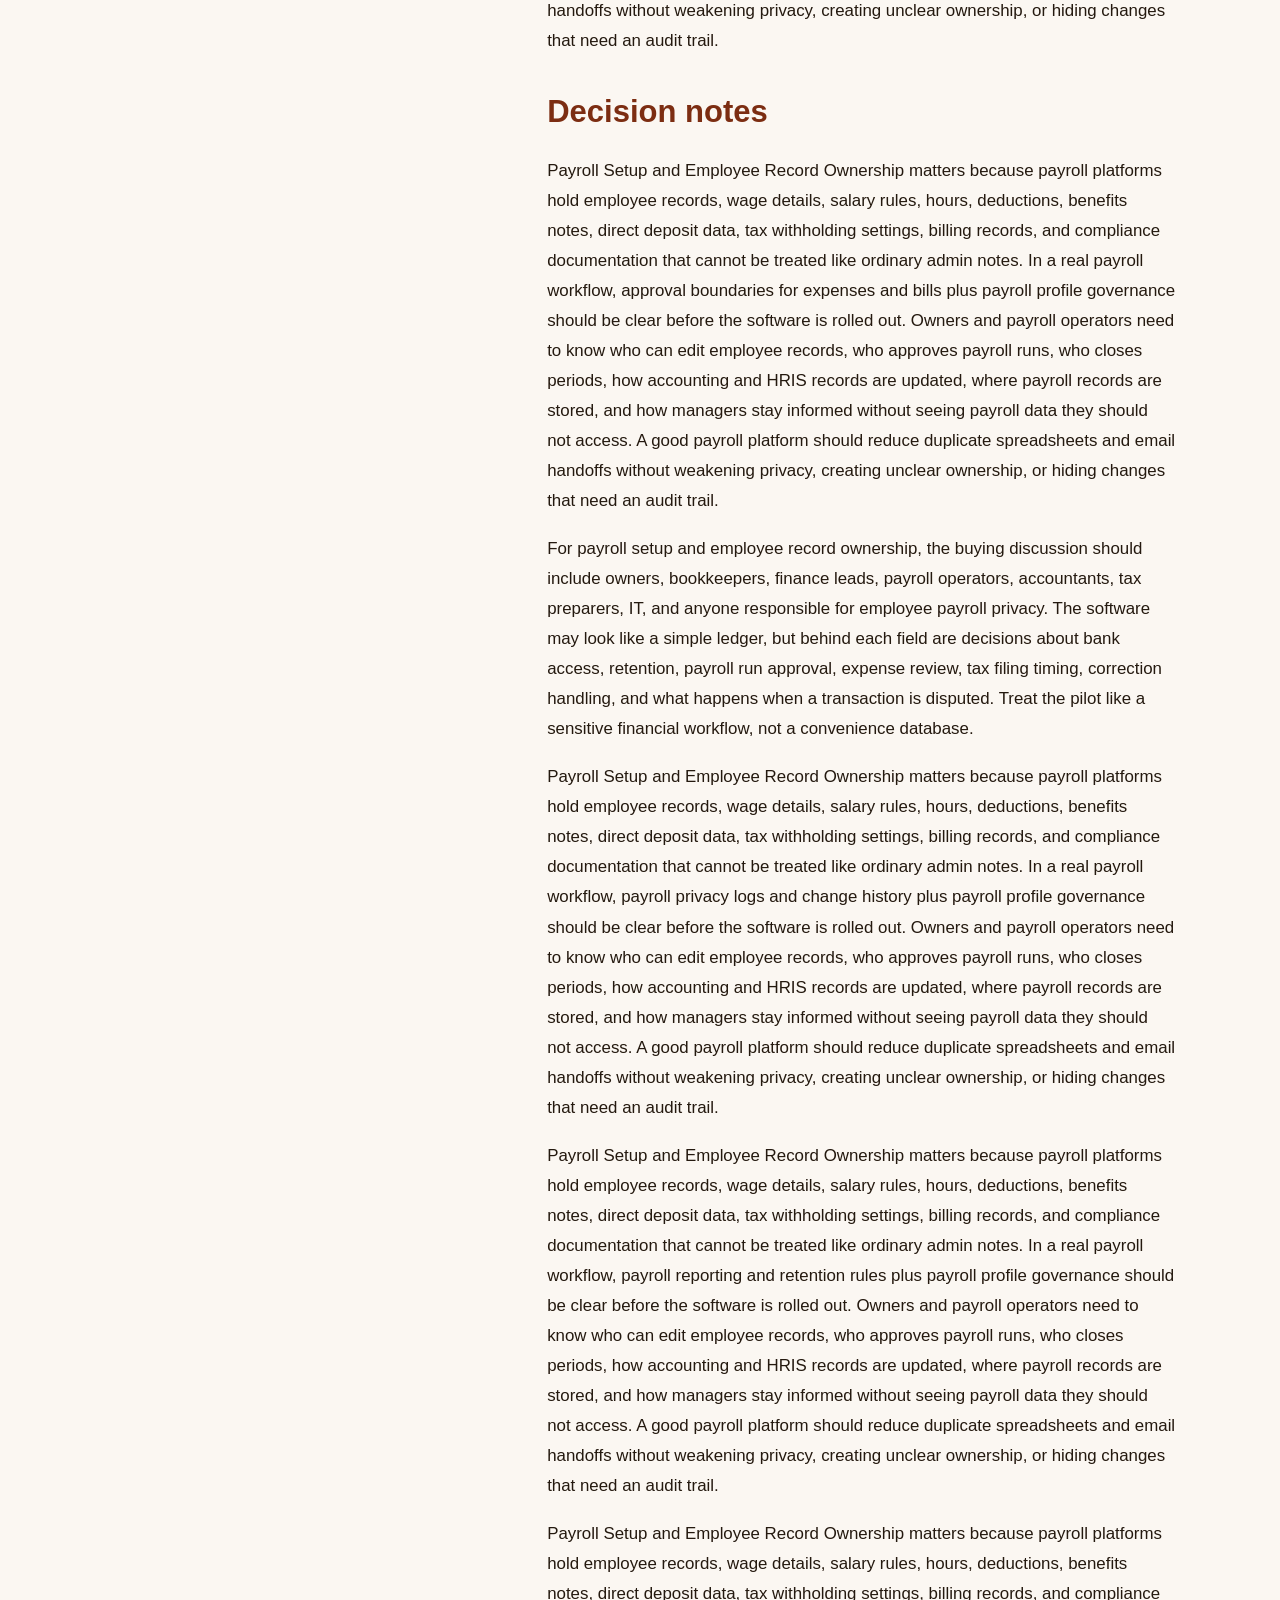
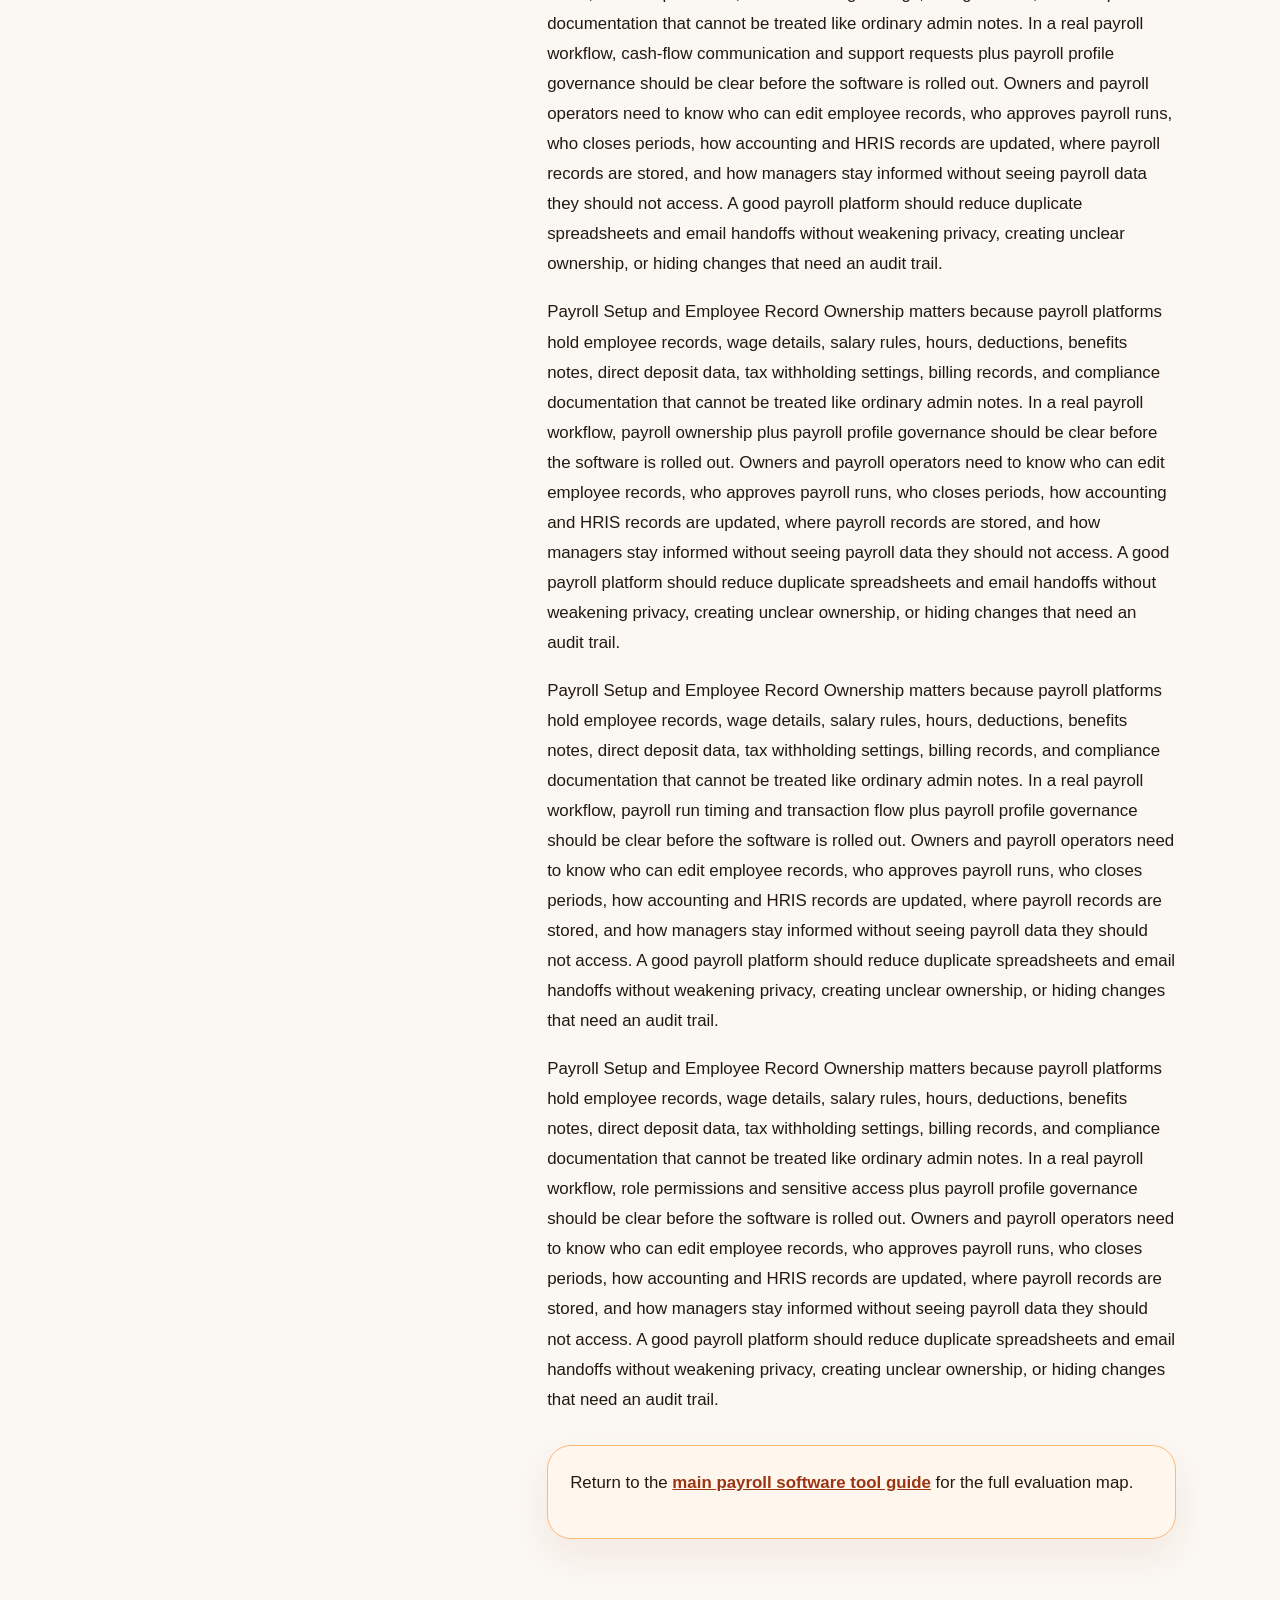
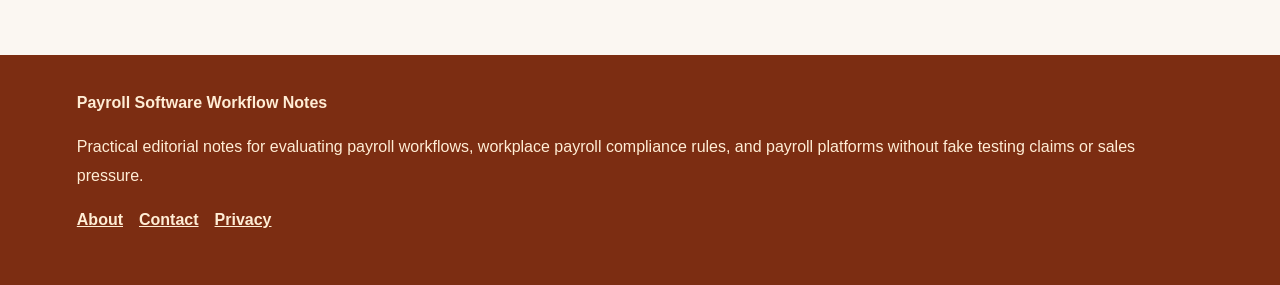
<file: payroll-setup-and-employee-record-ownership.html>
<!doctype html><html lang="en"><head><meta charset="utf-8"><meta name="viewport" content="width=device-width,initial-scale=1"><title>Payroll Setup and Employee Record Ownership</title><meta name="description" content="Support notes for payroll setup and employee record ownership."><link rel="canonical" href="https://armaragex.github.io/lestallion-payroll-software-449/payroll-setup-and-employee-record-ownership.html"><meta name="robots" content="index,follow,max-image-preview:large"><link rel="stylesheet" href="assets/style.css"><script type="application/ld+json">{"@context": "https://schema.org", "@type": "Article", "headline": "Payroll Setup and Employee Record Ownership", "description": "Support notes for payroll setup and employee record ownership.", "dateModified": "2026-06-29", "author": {"@type": "Organization", "name": "Payroll Software Workflow Notes"}, "mainEntityOfPage": "https://armaragex.github.io/lestallion-payroll-software-449/payroll-setup-and-employee-record-ownership.html"}</script></head><body><nav class="nav"><div><a class="brand" href="index.html">Main guide</a><details class="menu"><summary>Support pages</summary><div class="panel"><a href="payroll-setup-and-employee-record-ownership.html">Payroll Setup and Employee Record Ownership</a><a href="hours-salaries-deductions-and-approvals.html">Hours, Salaries, Deductions, and Approvals</a><a href="tax-filings-benefits-and-compliance-workflows.html">Tax Filings, Benefits, and Compliance Workflows</a><a href="accounting-hris-time-tracking-and-payment-integrations.html">Accounting, HRIS, Time Tracking, and Payment Integrations</a><a href="payroll-reporting-and-cash-flow-review.html">Payroll Reporting and Cash Flow Review</a><a href="payroll-software-buying-checklist.html">Payroll Software Buying Checklist</a></div></details></div></nav><section class="hero"><div class="hero-grid"><div><p class="eyebrow">Payroll software support note</p><h1>Payroll Setup and Employee Record Ownership</h1><p class="dek">Focused guidance for payroll setup and employee record ownership when teams compare payroll software tools.</p></div><img src="assets/payroll-dashboard.webp" alt="payroll operations workspace for payroll setup and employee record ownership"></div></section><main class="wrap article"><div class="split"><aside class="toc"><strong>Employee workflow map</strong><a class="brand" href="index.html">Main guide</a><details class="menu"><summary>Support pages</summary><div class="panel"><a href="payroll-setup-and-employee-record-ownership.html">Payroll Setup and Employee Record Ownership</a><a href="hours-salaries-deductions-and-approvals.html">Hours, Salaries, Deductions, and Approvals</a><a href="tax-filings-benefits-and-compliance-workflows.html">Tax Filings, Benefits, and Compliance Workflows</a><a href="accounting-hris-time-tracking-and-payment-integrations.html">Accounting, HRIS, Time Tracking, and Payment Integrations</a><a href="payroll-reporting-and-cash-flow-review.html">Payroll Reporting and Cash Flow Review</a><a href="payroll-software-buying-checklist.html">Payroll Software Buying Checklist</a></div></details></aside><article><h2>Workflow fit</h2><p>Payroll Setup and Employee Record Ownership matters because payroll platforms hold employee records, wage details, salary rules, hours, deductions, benefits notes, direct deposit data, tax withholding settings, billing records, and compliance documentation that cannot be treated like ordinary admin notes. In a real payroll workflow, payroll ownership plus payroll profile governance should be clear before the software is rolled out. Owners and payroll operators need to know who can edit employee records, who approves payroll runs, who closes periods, how accounting and HRIS records are updated, where payroll records are stored, and how managers stay informed without seeing payroll data they should not access. A good payroll platform should reduce duplicate spreadsheets and email handoffs without weakening privacy, creating unclear ownership, or hiding changes that need an audit trail.</p><p>Payroll Setup and Employee Record Ownership matters because payroll platforms hold employee records, wage details, salary rules, hours, deductions, benefits notes, direct deposit data, tax withholding settings, billing records, and compliance documentation that cannot be treated like ordinary admin notes. In a real payroll workflow, payroll run timing and transaction flow plus payroll profile governance should be clear before the software is rolled out. Owners and payroll operators need to know who can edit employee records, who approves payroll runs, who closes periods, how accounting and HRIS records are updated, where payroll records are stored, and how managers stay informed without seeing payroll data they should not access. A good payroll platform should reduce duplicate spreadsheets and email handoffs without weakening privacy, creating unclear ownership, or hiding changes that need an audit trail.</p><p>Payroll Setup and Employee Record Ownership matters because payroll platforms hold employee records, wage details, salary rules, hours, deductions, benefits notes, direct deposit data, tax withholding settings, billing records, and compliance documentation that cannot be treated like ordinary admin notes. In a real payroll workflow, role permissions and sensitive access plus payroll profile governance should be clear before the software is rolled out. Owners and payroll operators need to know who can edit employee records, who approves payroll runs, who closes periods, how accounting and HRIS records are updated, where payroll records are stored, and how managers stay informed without seeing payroll data they should not access. A good payroll platform should reduce duplicate spreadsheets and email handoffs without weakening privacy, creating unclear ownership, or hiding changes that need an audit trail.</p><h2>Operational checks</h2><p>For payroll setup and employee record ownership, the buying discussion should include owners, bookkeepers, finance leads, payroll operators, accountants, tax preparers, IT, and anyone responsible for employee payroll privacy. The software may look like a simple ledger, but behind each field are decisions about bank access, retention, payroll run approval, expense review, tax filing timing, correction handling, and what happens when a transaction is disputed. Treat the pilot like a sensitive financial workflow, not a convenience database.</p><p>Payroll Setup and Employee Record Ownership matters because payroll platforms hold employee records, wage details, salary rules, hours, deductions, benefits notes, direct deposit data, tax withholding settings, billing records, and compliance documentation that cannot be treated like ordinary admin notes. In a real payroll workflow, owner notes and tax filing request context plus payroll profile governance should be clear before the software is rolled out. Owners and payroll operators need to know who can edit employee records, who approves payroll runs, who closes periods, how accounting and HRIS records are updated, where payroll records are stored, and how managers stay informed without seeing payroll data they should not access. A good payroll platform should reduce duplicate spreadsheets and email handoffs without weakening privacy, creating unclear ownership, or hiding changes that need an audit trail.</p><p>Payroll Setup and Employee Record Ownership matters because payroll platforms hold employee records, wage details, salary rules, hours, deductions, benefits notes, direct deposit data, tax withholding settings, billing records, and compliance documentation that cannot be treated like ordinary admin notes. In a real payroll workflow, payroll setup and accountant access plus payroll profile governance should be clear before the software is rolled out. Owners and payroll operators need to know who can edit employee records, who approves payroll runs, who closes periods, how accounting and HRIS records are updated, where payroll records are stored, and how managers stay informed without seeing payroll data they should not access. A good payroll platform should reduce duplicate spreadsheets and email handoffs without weakening privacy, creating unclear ownership, or hiding changes that need an audit trail.</p><p>Payroll Setup and Employee Record Ownership matters because payroll platforms hold employee records, wage details, salary rules, hours, deductions, benefits notes, direct deposit data, tax withholding settings, billing records, and compliance documentation that cannot be treated like ordinary admin notes. In a real payroll workflow, bank, payroll, HRIS, and payment handoffs plus payroll profile governance should be clear before the software is rolled out. Owners and payroll operators need to know who can edit employee records, who approves payroll runs, who closes periods, how accounting and HRIS records are updated, where payroll records are stored, and how managers stay informed without seeing payroll data they should not access. A good payroll platform should reduce duplicate spreadsheets and email handoffs without weakening privacy, creating unclear ownership, or hiding changes that need an audit trail.</p><h2>Decision notes</h2><p>Payroll Setup and Employee Record Ownership matters because payroll platforms hold employee records, wage details, salary rules, hours, deductions, benefits notes, direct deposit data, tax withholding settings, billing records, and compliance documentation that cannot be treated like ordinary admin notes. In a real payroll workflow, approval boundaries for expenses and bills plus payroll profile governance should be clear before the software is rolled out. Owners and payroll operators need to know who can edit employee records, who approves payroll runs, who closes periods, how accounting and HRIS records are updated, where payroll records are stored, and how managers stay informed without seeing payroll data they should not access. A good payroll platform should reduce duplicate spreadsheets and email handoffs without weakening privacy, creating unclear ownership, or hiding changes that need an audit trail.</p><p>For payroll setup and employee record ownership, the buying discussion should include owners, bookkeepers, finance leads, payroll operators, accountants, tax preparers, IT, and anyone responsible for employee payroll privacy. The software may look like a simple ledger, but behind each field are decisions about bank access, retention, payroll run approval, expense review, tax filing timing, correction handling, and what happens when a transaction is disputed. Treat the pilot like a sensitive financial workflow, not a convenience database.</p><p>Payroll Setup and Employee Record Ownership matters because payroll platforms hold employee records, wage details, salary rules, hours, deductions, benefits notes, direct deposit data, tax withholding settings, billing records, and compliance documentation that cannot be treated like ordinary admin notes. In a real payroll workflow, payroll privacy logs and change history plus payroll profile governance should be clear before the software is rolled out. Owners and payroll operators need to know who can edit employee records, who approves payroll runs, who closes periods, how accounting and HRIS records are updated, where payroll records are stored, and how managers stay informed without seeing payroll data they should not access. A good payroll platform should reduce duplicate spreadsheets and email handoffs without weakening privacy, creating unclear ownership, or hiding changes that need an audit trail.</p><p>Payroll Setup and Employee Record Ownership matters because payroll platforms hold employee records, wage details, salary rules, hours, deductions, benefits notes, direct deposit data, tax withholding settings, billing records, and compliance documentation that cannot be treated like ordinary admin notes. In a real payroll workflow, payroll reporting and retention rules plus payroll profile governance should be clear before the software is rolled out. Owners and payroll operators need to know who can edit employee records, who approves payroll runs, who closes periods, how accounting and HRIS records are updated, where payroll records are stored, and how managers stay informed without seeing payroll data they should not access. A good payroll platform should reduce duplicate spreadsheets and email handoffs without weakening privacy, creating unclear ownership, or hiding changes that need an audit trail.</p><p>Payroll Setup and Employee Record Ownership matters because payroll platforms hold employee records, wage details, salary rules, hours, deductions, benefits notes, direct deposit data, tax withholding settings, billing records, and compliance documentation that cannot be treated like ordinary admin notes. In a real payroll workflow, cash-flow communication and support requests plus payroll profile governance should be clear before the software is rolled out. Owners and payroll operators need to know who can edit employee records, who approves payroll runs, who closes periods, how accounting and HRIS records are updated, where payroll records are stored, and how managers stay informed without seeing payroll data they should not access. A good payroll platform should reduce duplicate spreadsheets and email handoffs without weakening privacy, creating unclear ownership, or hiding changes that need an audit trail.</p><p>Payroll Setup and Employee Record Ownership matters because payroll platforms hold employee records, wage details, salary rules, hours, deductions, benefits notes, direct deposit data, tax withholding settings, billing records, and compliance documentation that cannot be treated like ordinary admin notes. In a real payroll workflow, payroll ownership plus payroll profile governance should be clear before the software is rolled out. Owners and payroll operators need to know who can edit employee records, who approves payroll runs, who closes periods, how accounting and HRIS records are updated, where payroll records are stored, and how managers stay informed without seeing payroll data they should not access. A good payroll platform should reduce duplicate spreadsheets and email handoffs without weakening privacy, creating unclear ownership, or hiding changes that need an audit trail.</p><p>Payroll Setup and Employee Record Ownership matters because payroll platforms hold employee records, wage details, salary rules, hours, deductions, benefits notes, direct deposit data, tax withholding settings, billing records, and compliance documentation that cannot be treated like ordinary admin notes. In a real payroll workflow, payroll run timing and transaction flow plus payroll profile governance should be clear before the software is rolled out. Owners and payroll operators need to know who can edit employee records, who approves payroll runs, who closes periods, how accounting and HRIS records are updated, where payroll records are stored, and how managers stay informed without seeing payroll data they should not access. A good payroll platform should reduce duplicate spreadsheets and email handoffs without weakening privacy, creating unclear ownership, or hiding changes that need an audit trail.</p><p>Payroll Setup and Employee Record Ownership matters because payroll platforms hold employee records, wage details, salary rules, hours, deductions, benefits notes, direct deposit data, tax withholding settings, billing records, and compliance documentation that cannot be treated like ordinary admin notes. In a real payroll workflow, role permissions and sensitive access plus payroll profile governance should be clear before the software is rolled out. Owners and payroll operators need to know who can edit employee records, who approves payroll runs, who closes periods, how accounting and HRIS records are updated, where payroll records are stored, and how managers stay informed without seeing payroll data they should not access. A good payroll platform should reduce duplicate spreadsheets and email handoffs without weakening privacy, creating unclear ownership, or hiding changes that need an audit trail.</p><section class="note"><p>Return to the <a href="index.html">main payroll software tool guide</a> for the full evaluation map.</p></section></article></div></main><footer class="footer"><strong>Payroll Software Workflow Notes</strong><p>Practical editorial notes for evaluating payroll workflows, workplace payroll compliance rules, and payroll platforms without fake testing claims or sales pressure.</p><p><a href="about.html">About</a><a href="contact.html">Contact</a><a href="privacy.html">Privacy</a></p></footer></body></html>
</file>
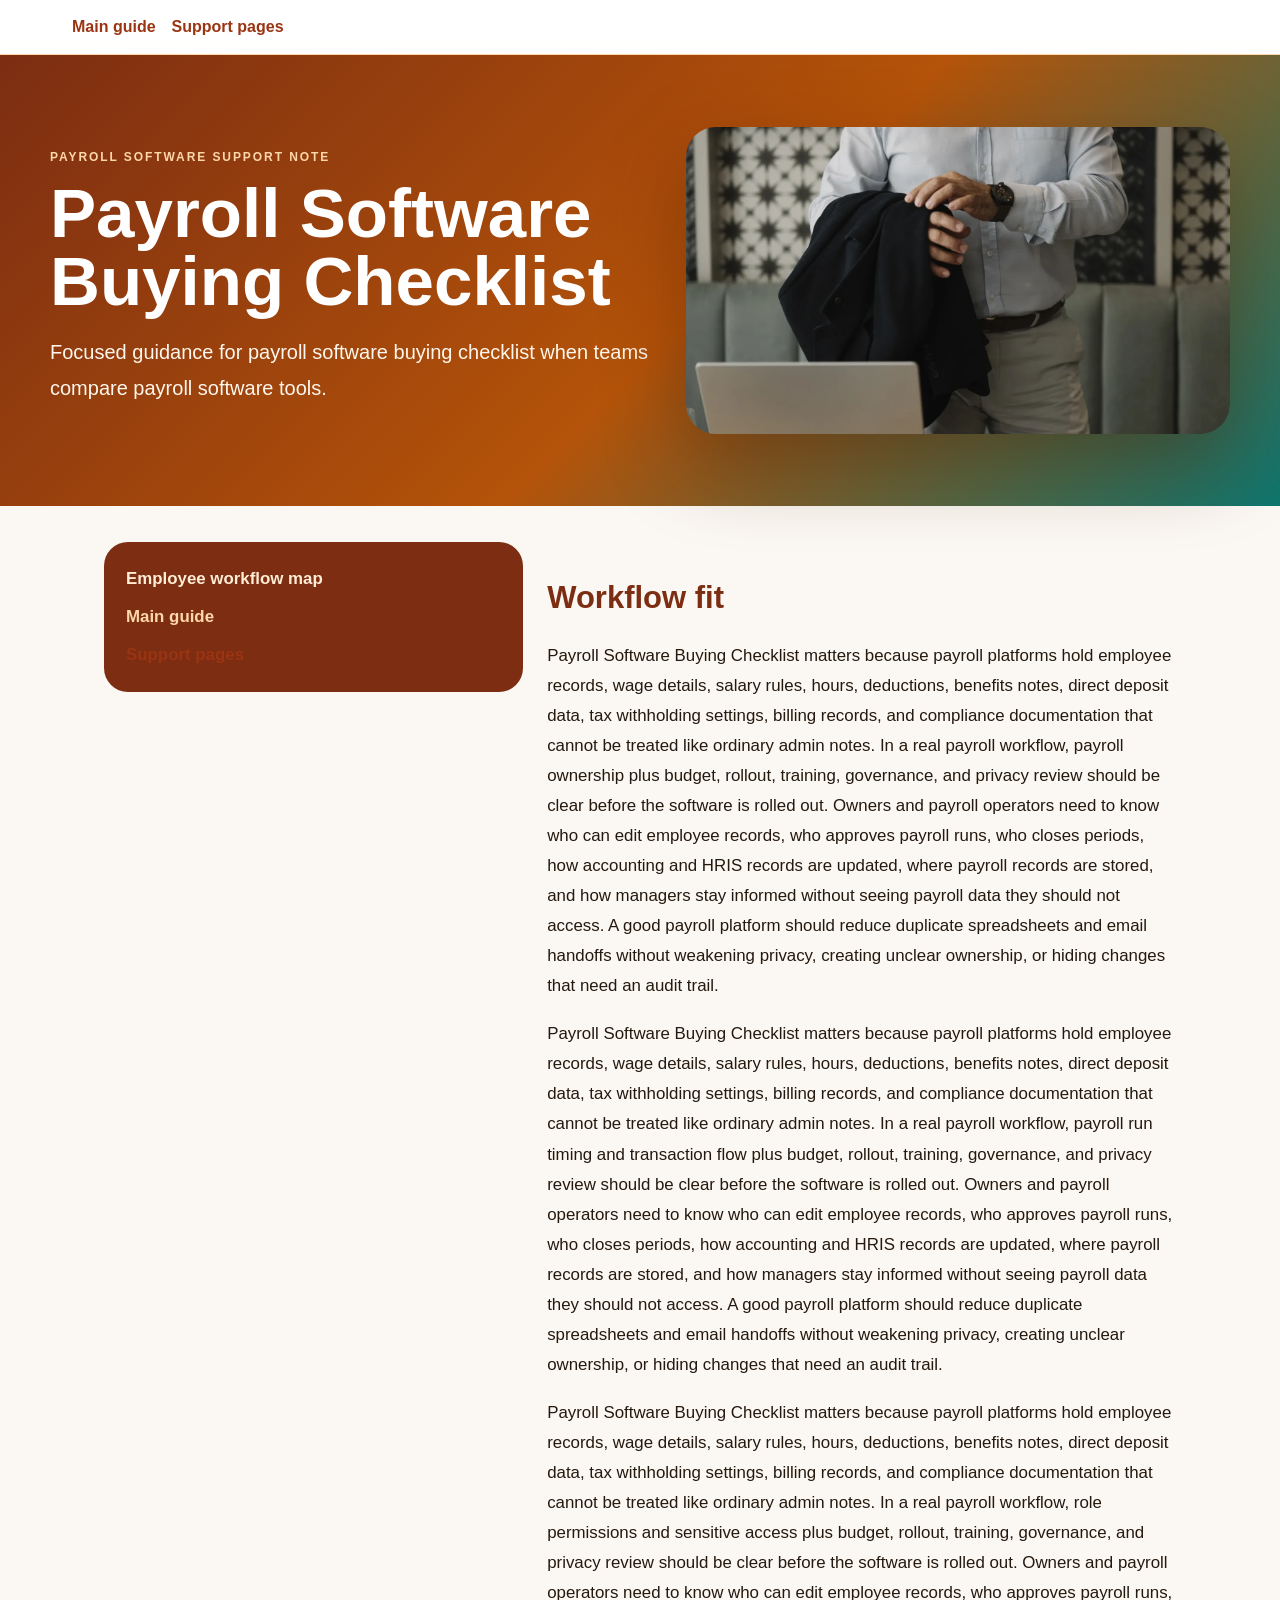
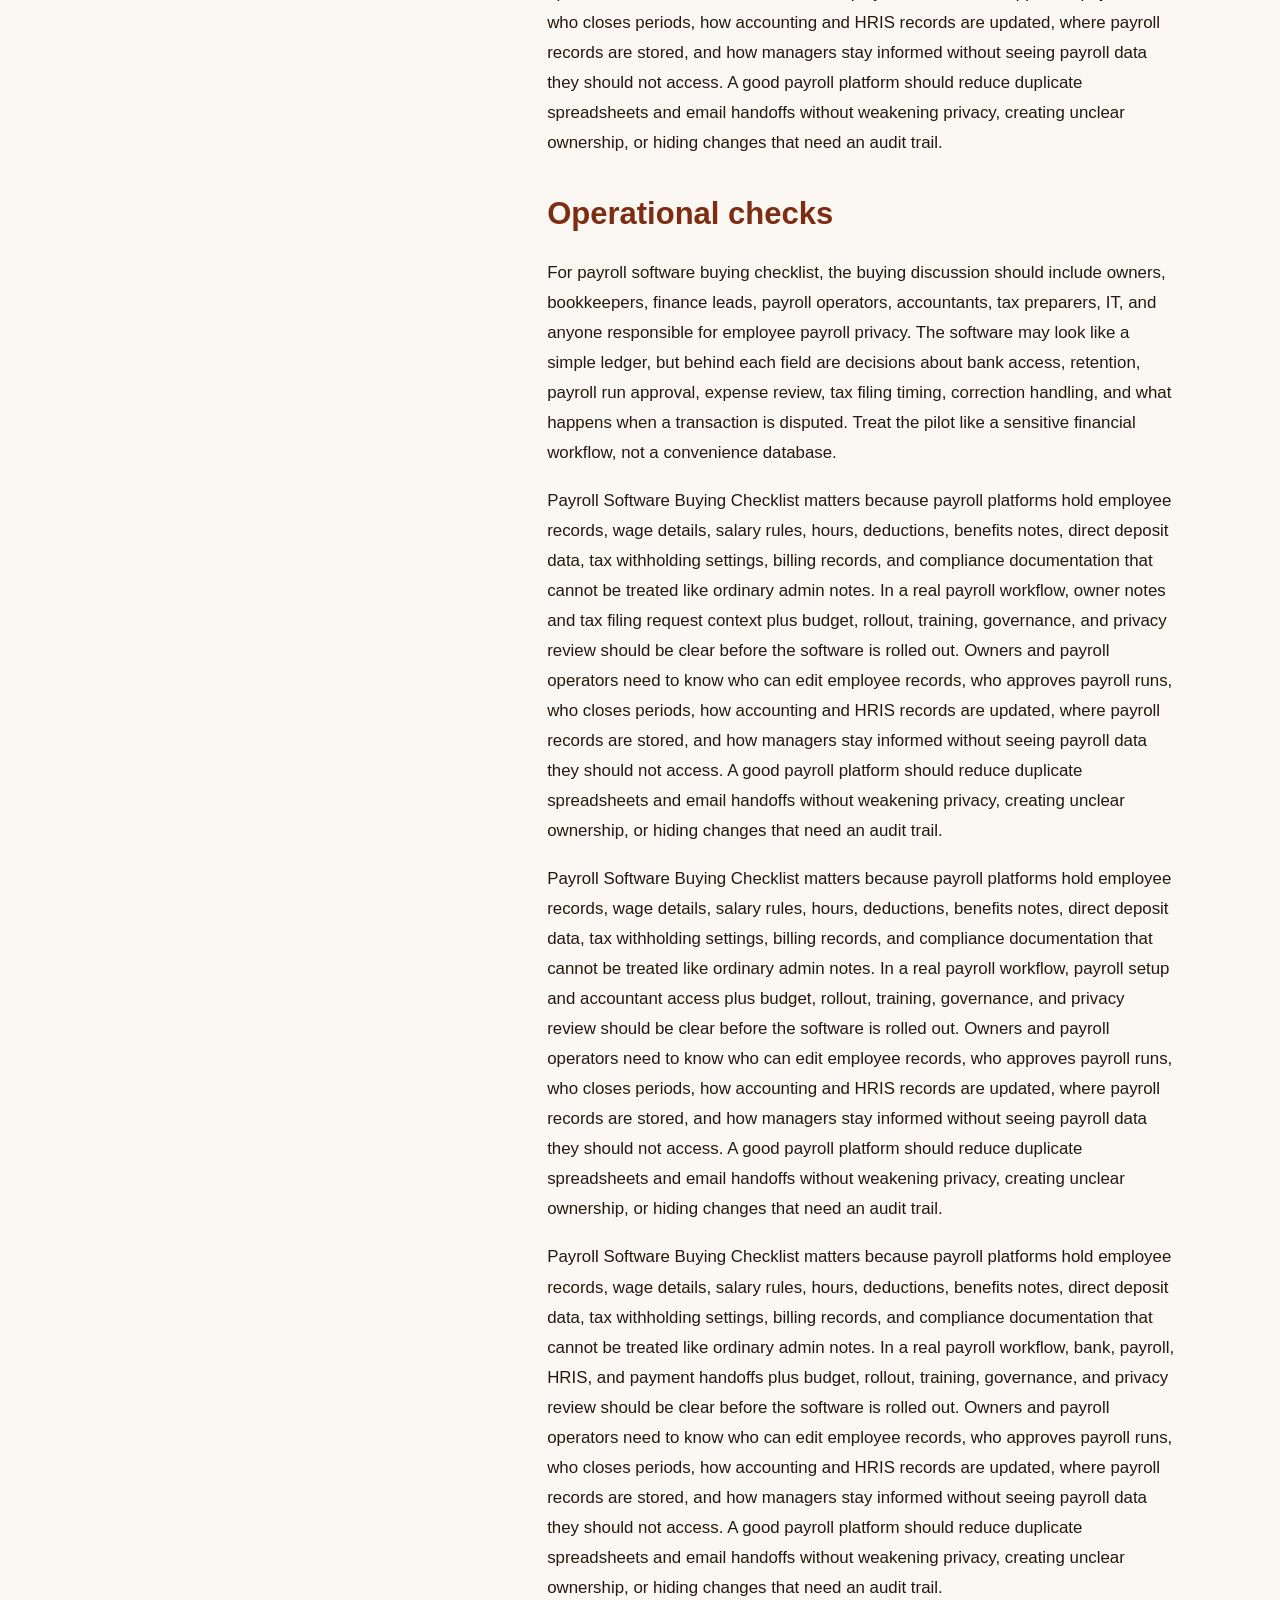
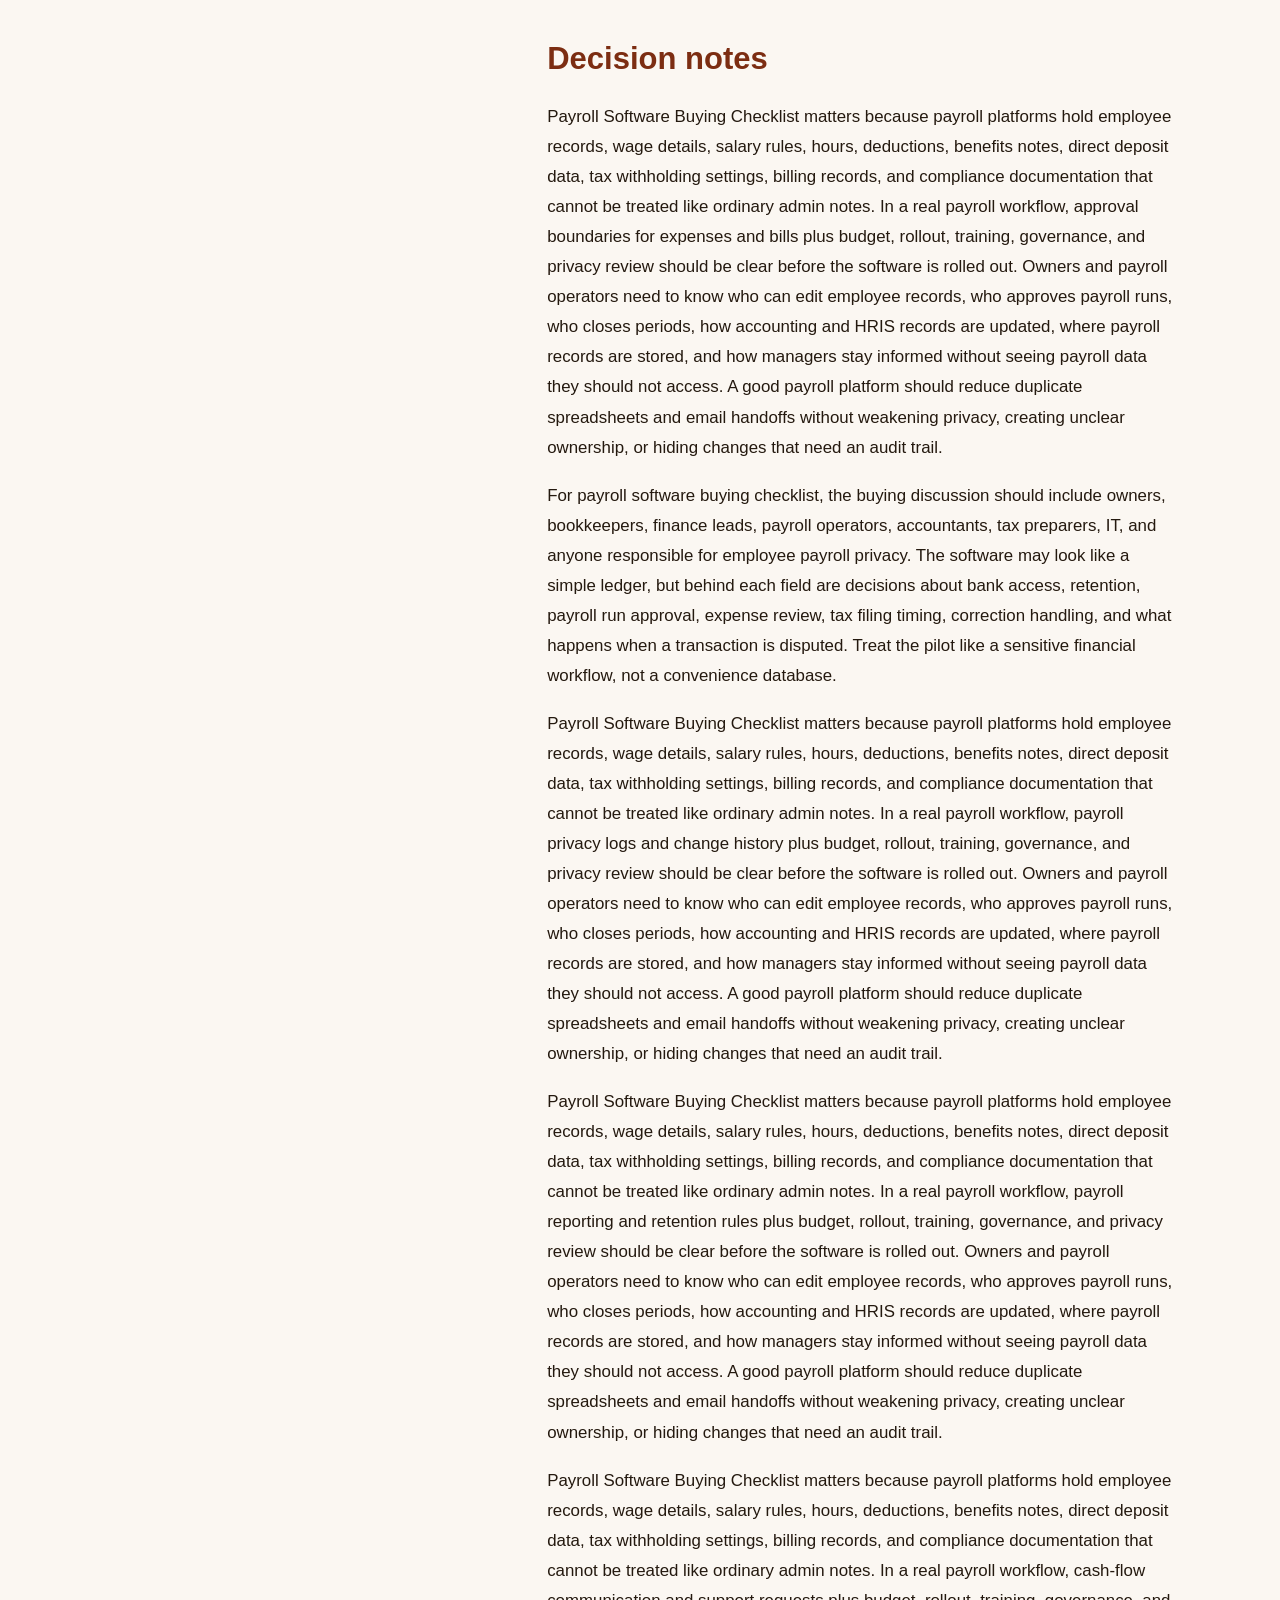
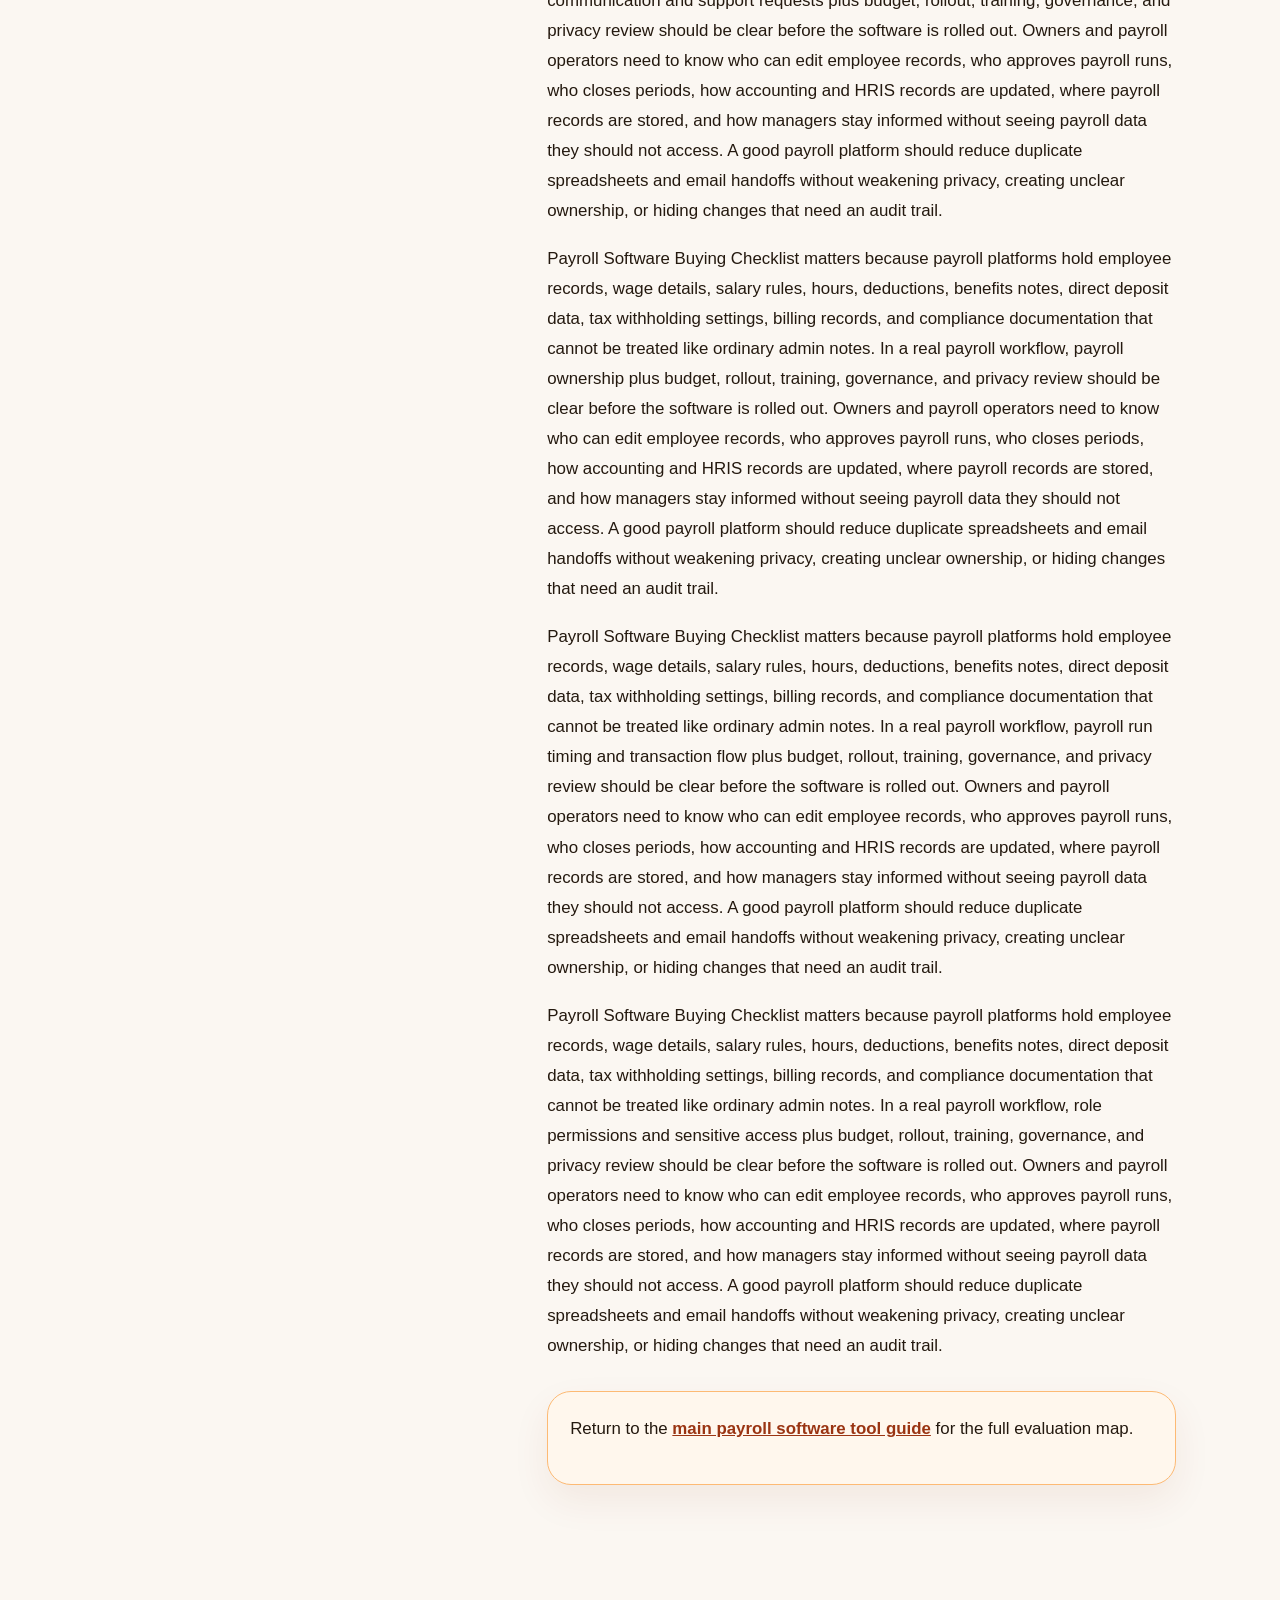
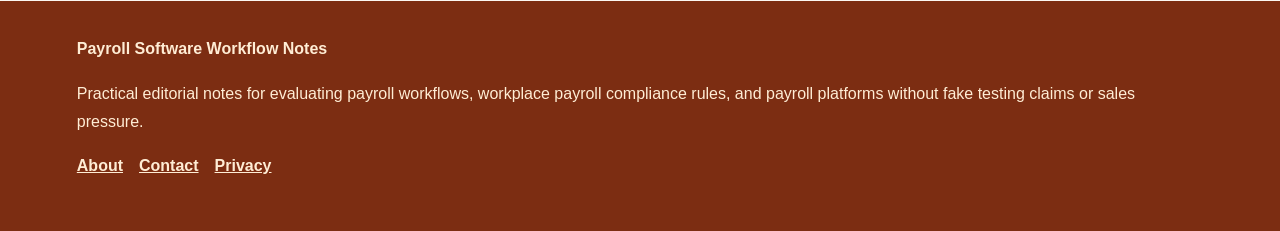
<file: payroll-software-buying-checklist.html>
<!doctype html><html lang="en"><head><meta charset="utf-8"><meta name="viewport" content="width=device-width,initial-scale=1"><title>Payroll Software Buying Checklist</title><meta name="description" content="Support notes for payroll software buying checklist."><link rel="canonical" href="https://armaragex.github.io/lestallion-payroll-software-449/payroll-software-buying-checklist.html"><meta name="robots" content="index,follow,max-image-preview:large"><link rel="stylesheet" href="assets/style.css"><script type="application/ld+json">{"@context": "https://schema.org", "@type": "Article", "headline": "Payroll Software Buying Checklist", "description": "Support notes for payroll software buying checklist.", "dateModified": "2026-06-29", "author": {"@type": "Organization", "name": "Payroll Software Workflow Notes"}, "mainEntityOfPage": "https://armaragex.github.io/lestallion-payroll-software-449/payroll-software-buying-checklist.html"}</script></head><body><nav class="nav"><div><a class="brand" href="index.html">Main guide</a><details class="menu"><summary>Support pages</summary><div class="panel"><a href="payroll-setup-and-employee-record-ownership.html">Payroll Setup and Employee Record Ownership</a><a href="hours-salaries-deductions-and-approvals.html">Hours, Salaries, Deductions, and Approvals</a><a href="tax-filings-benefits-and-compliance-workflows.html">Tax Filings, Benefits, and Compliance Workflows</a><a href="accounting-hris-time-tracking-and-payment-integrations.html">Accounting, HRIS, Time Tracking, and Payment Integrations</a><a href="payroll-reporting-and-cash-flow-review.html">Payroll Reporting and Cash Flow Review</a><a href="payroll-software-buying-checklist.html">Payroll Software Buying Checklist</a></div></details></div></nav><section class="hero"><div class="hero-grid"><div><p class="eyebrow">Payroll software support note</p><h1>Payroll Software Buying Checklist</h1><p class="dek">Focused guidance for payroll software buying checklist when teams compare payroll software tools.</p></div><img src="assets/payroll-dashboard.webp" alt="payroll operations workspace for payroll software buying checklist"></div></section><main class="wrap article"><div class="split"><aside class="toc"><strong>Employee workflow map</strong><a class="brand" href="index.html">Main guide</a><details class="menu"><summary>Support pages</summary><div class="panel"><a href="payroll-setup-and-employee-record-ownership.html">Payroll Setup and Employee Record Ownership</a><a href="hours-salaries-deductions-and-approvals.html">Hours, Salaries, Deductions, and Approvals</a><a href="tax-filings-benefits-and-compliance-workflows.html">Tax Filings, Benefits, and Compliance Workflows</a><a href="accounting-hris-time-tracking-and-payment-integrations.html">Accounting, HRIS, Time Tracking, and Payment Integrations</a><a href="payroll-reporting-and-cash-flow-review.html">Payroll Reporting and Cash Flow Review</a><a href="payroll-software-buying-checklist.html">Payroll Software Buying Checklist</a></div></details></aside><article><h2>Workflow fit</h2><p>Payroll Software Buying Checklist matters because payroll platforms hold employee records, wage details, salary rules, hours, deductions, benefits notes, direct deposit data, tax withholding settings, billing records, and compliance documentation that cannot be treated like ordinary admin notes. In a real payroll workflow, payroll ownership plus budget, rollout, training, governance, and privacy review should be clear before the software is rolled out. Owners and payroll operators need to know who can edit employee records, who approves payroll runs, who closes periods, how accounting and HRIS records are updated, where payroll records are stored, and how managers stay informed without seeing payroll data they should not access. A good payroll platform should reduce duplicate spreadsheets and email handoffs without weakening privacy, creating unclear ownership, or hiding changes that need an audit trail.</p><p>Payroll Software Buying Checklist matters because payroll platforms hold employee records, wage details, salary rules, hours, deductions, benefits notes, direct deposit data, tax withholding settings, billing records, and compliance documentation that cannot be treated like ordinary admin notes. In a real payroll workflow, payroll run timing and transaction flow plus budget, rollout, training, governance, and privacy review should be clear before the software is rolled out. Owners and payroll operators need to know who can edit employee records, who approves payroll runs, who closes periods, how accounting and HRIS records are updated, where payroll records are stored, and how managers stay informed without seeing payroll data they should not access. A good payroll platform should reduce duplicate spreadsheets and email handoffs without weakening privacy, creating unclear ownership, or hiding changes that need an audit trail.</p><p>Payroll Software Buying Checklist matters because payroll platforms hold employee records, wage details, salary rules, hours, deductions, benefits notes, direct deposit data, tax withholding settings, billing records, and compliance documentation that cannot be treated like ordinary admin notes. In a real payroll workflow, role permissions and sensitive access plus budget, rollout, training, governance, and privacy review should be clear before the software is rolled out. Owners and payroll operators need to know who can edit employee records, who approves payroll runs, who closes periods, how accounting and HRIS records are updated, where payroll records are stored, and how managers stay informed without seeing payroll data they should not access. A good payroll platform should reduce duplicate spreadsheets and email handoffs without weakening privacy, creating unclear ownership, or hiding changes that need an audit trail.</p><h2>Operational checks</h2><p>For payroll software buying checklist, the buying discussion should include owners, bookkeepers, finance leads, payroll operators, accountants, tax preparers, IT, and anyone responsible for employee payroll privacy. The software may look like a simple ledger, but behind each field are decisions about bank access, retention, payroll run approval, expense review, tax filing timing, correction handling, and what happens when a transaction is disputed. Treat the pilot like a sensitive financial workflow, not a convenience database.</p><p>Payroll Software Buying Checklist matters because payroll platforms hold employee records, wage details, salary rules, hours, deductions, benefits notes, direct deposit data, tax withholding settings, billing records, and compliance documentation that cannot be treated like ordinary admin notes. In a real payroll workflow, owner notes and tax filing request context plus budget, rollout, training, governance, and privacy review should be clear before the software is rolled out. Owners and payroll operators need to know who can edit employee records, who approves payroll runs, who closes periods, how accounting and HRIS records are updated, where payroll records are stored, and how managers stay informed without seeing payroll data they should not access. A good payroll platform should reduce duplicate spreadsheets and email handoffs without weakening privacy, creating unclear ownership, or hiding changes that need an audit trail.</p><p>Payroll Software Buying Checklist matters because payroll platforms hold employee records, wage details, salary rules, hours, deductions, benefits notes, direct deposit data, tax withholding settings, billing records, and compliance documentation that cannot be treated like ordinary admin notes. In a real payroll workflow, payroll setup and accountant access plus budget, rollout, training, governance, and privacy review should be clear before the software is rolled out. Owners and payroll operators need to know who can edit employee records, who approves payroll runs, who closes periods, how accounting and HRIS records are updated, where payroll records are stored, and how managers stay informed without seeing payroll data they should not access. A good payroll platform should reduce duplicate spreadsheets and email handoffs without weakening privacy, creating unclear ownership, or hiding changes that need an audit trail.</p><p>Payroll Software Buying Checklist matters because payroll platforms hold employee records, wage details, salary rules, hours, deductions, benefits notes, direct deposit data, tax withholding settings, billing records, and compliance documentation that cannot be treated like ordinary admin notes. In a real payroll workflow, bank, payroll, HRIS, and payment handoffs plus budget, rollout, training, governance, and privacy review should be clear before the software is rolled out. Owners and payroll operators need to know who can edit employee records, who approves payroll runs, who closes periods, how accounting and HRIS records are updated, where payroll records are stored, and how managers stay informed without seeing payroll data they should not access. A good payroll platform should reduce duplicate spreadsheets and email handoffs without weakening privacy, creating unclear ownership, or hiding changes that need an audit trail.</p><h2>Decision notes</h2><p>Payroll Software Buying Checklist matters because payroll platforms hold employee records, wage details, salary rules, hours, deductions, benefits notes, direct deposit data, tax withholding settings, billing records, and compliance documentation that cannot be treated like ordinary admin notes. In a real payroll workflow, approval boundaries for expenses and bills plus budget, rollout, training, governance, and privacy review should be clear before the software is rolled out. Owners and payroll operators need to know who can edit employee records, who approves payroll runs, who closes periods, how accounting and HRIS records are updated, where payroll records are stored, and how managers stay informed without seeing payroll data they should not access. A good payroll platform should reduce duplicate spreadsheets and email handoffs without weakening privacy, creating unclear ownership, or hiding changes that need an audit trail.</p><p>For payroll software buying checklist, the buying discussion should include owners, bookkeepers, finance leads, payroll operators, accountants, tax preparers, IT, and anyone responsible for employee payroll privacy. The software may look like a simple ledger, but behind each field are decisions about bank access, retention, payroll run approval, expense review, tax filing timing, correction handling, and what happens when a transaction is disputed. Treat the pilot like a sensitive financial workflow, not a convenience database.</p><p>Payroll Software Buying Checklist matters because payroll platforms hold employee records, wage details, salary rules, hours, deductions, benefits notes, direct deposit data, tax withholding settings, billing records, and compliance documentation that cannot be treated like ordinary admin notes. In a real payroll workflow, payroll privacy logs and change history plus budget, rollout, training, governance, and privacy review should be clear before the software is rolled out. Owners and payroll operators need to know who can edit employee records, who approves payroll runs, who closes periods, how accounting and HRIS records are updated, where payroll records are stored, and how managers stay informed without seeing payroll data they should not access. A good payroll platform should reduce duplicate spreadsheets and email handoffs without weakening privacy, creating unclear ownership, or hiding changes that need an audit trail.</p><p>Payroll Software Buying Checklist matters because payroll platforms hold employee records, wage details, salary rules, hours, deductions, benefits notes, direct deposit data, tax withholding settings, billing records, and compliance documentation that cannot be treated like ordinary admin notes. In a real payroll workflow, payroll reporting and retention rules plus budget, rollout, training, governance, and privacy review should be clear before the software is rolled out. Owners and payroll operators need to know who can edit employee records, who approves payroll runs, who closes periods, how accounting and HRIS records are updated, where payroll records are stored, and how managers stay informed without seeing payroll data they should not access. A good payroll platform should reduce duplicate spreadsheets and email handoffs without weakening privacy, creating unclear ownership, or hiding changes that need an audit trail.</p><p>Payroll Software Buying Checklist matters because payroll platforms hold employee records, wage details, salary rules, hours, deductions, benefits notes, direct deposit data, tax withholding settings, billing records, and compliance documentation that cannot be treated like ordinary admin notes. In a real payroll workflow, cash-flow communication and support requests plus budget, rollout, training, governance, and privacy review should be clear before the software is rolled out. Owners and payroll operators need to know who can edit employee records, who approves payroll runs, who closes periods, how accounting and HRIS records are updated, where payroll records are stored, and how managers stay informed without seeing payroll data they should not access. A good payroll platform should reduce duplicate spreadsheets and email handoffs without weakening privacy, creating unclear ownership, or hiding changes that need an audit trail.</p><p>Payroll Software Buying Checklist matters because payroll platforms hold employee records, wage details, salary rules, hours, deductions, benefits notes, direct deposit data, tax withholding settings, billing records, and compliance documentation that cannot be treated like ordinary admin notes. In a real payroll workflow, payroll ownership plus budget, rollout, training, governance, and privacy review should be clear before the software is rolled out. Owners and payroll operators need to know who can edit employee records, who approves payroll runs, who closes periods, how accounting and HRIS records are updated, where payroll records are stored, and how managers stay informed without seeing payroll data they should not access. A good payroll platform should reduce duplicate spreadsheets and email handoffs without weakening privacy, creating unclear ownership, or hiding changes that need an audit trail.</p><p>Payroll Software Buying Checklist matters because payroll platforms hold employee records, wage details, salary rules, hours, deductions, benefits notes, direct deposit data, tax withholding settings, billing records, and compliance documentation that cannot be treated like ordinary admin notes. In a real payroll workflow, payroll run timing and transaction flow plus budget, rollout, training, governance, and privacy review should be clear before the software is rolled out. Owners and payroll operators need to know who can edit employee records, who approves payroll runs, who closes periods, how accounting and HRIS records are updated, where payroll records are stored, and how managers stay informed without seeing payroll data they should not access. A good payroll platform should reduce duplicate spreadsheets and email handoffs without weakening privacy, creating unclear ownership, or hiding changes that need an audit trail.</p><p>Payroll Software Buying Checklist matters because payroll platforms hold employee records, wage details, salary rules, hours, deductions, benefits notes, direct deposit data, tax withholding settings, billing records, and compliance documentation that cannot be treated like ordinary admin notes. In a real payroll workflow, role permissions and sensitive access plus budget, rollout, training, governance, and privacy review should be clear before the software is rolled out. Owners and payroll operators need to know who can edit employee records, who approves payroll runs, who closes periods, how accounting and HRIS records are updated, where payroll records are stored, and how managers stay informed without seeing payroll data they should not access. A good payroll platform should reduce duplicate spreadsheets and email handoffs without weakening privacy, creating unclear ownership, or hiding changes that need an audit trail.</p><section class="note"><p>Return to the <a href="index.html">main payroll software tool guide</a> for the full evaluation map.</p></section></article></div></main><footer class="footer"><strong>Payroll Software Workflow Notes</strong><p>Practical editorial notes for evaluating payroll workflows, workplace payroll compliance rules, and payroll platforms without fake testing claims or sales pressure.</p><p><a href="about.html">About</a><a href="contact.html">Contact</a><a href="privacy.html">Privacy</a></p></footer></body></html>
</file>
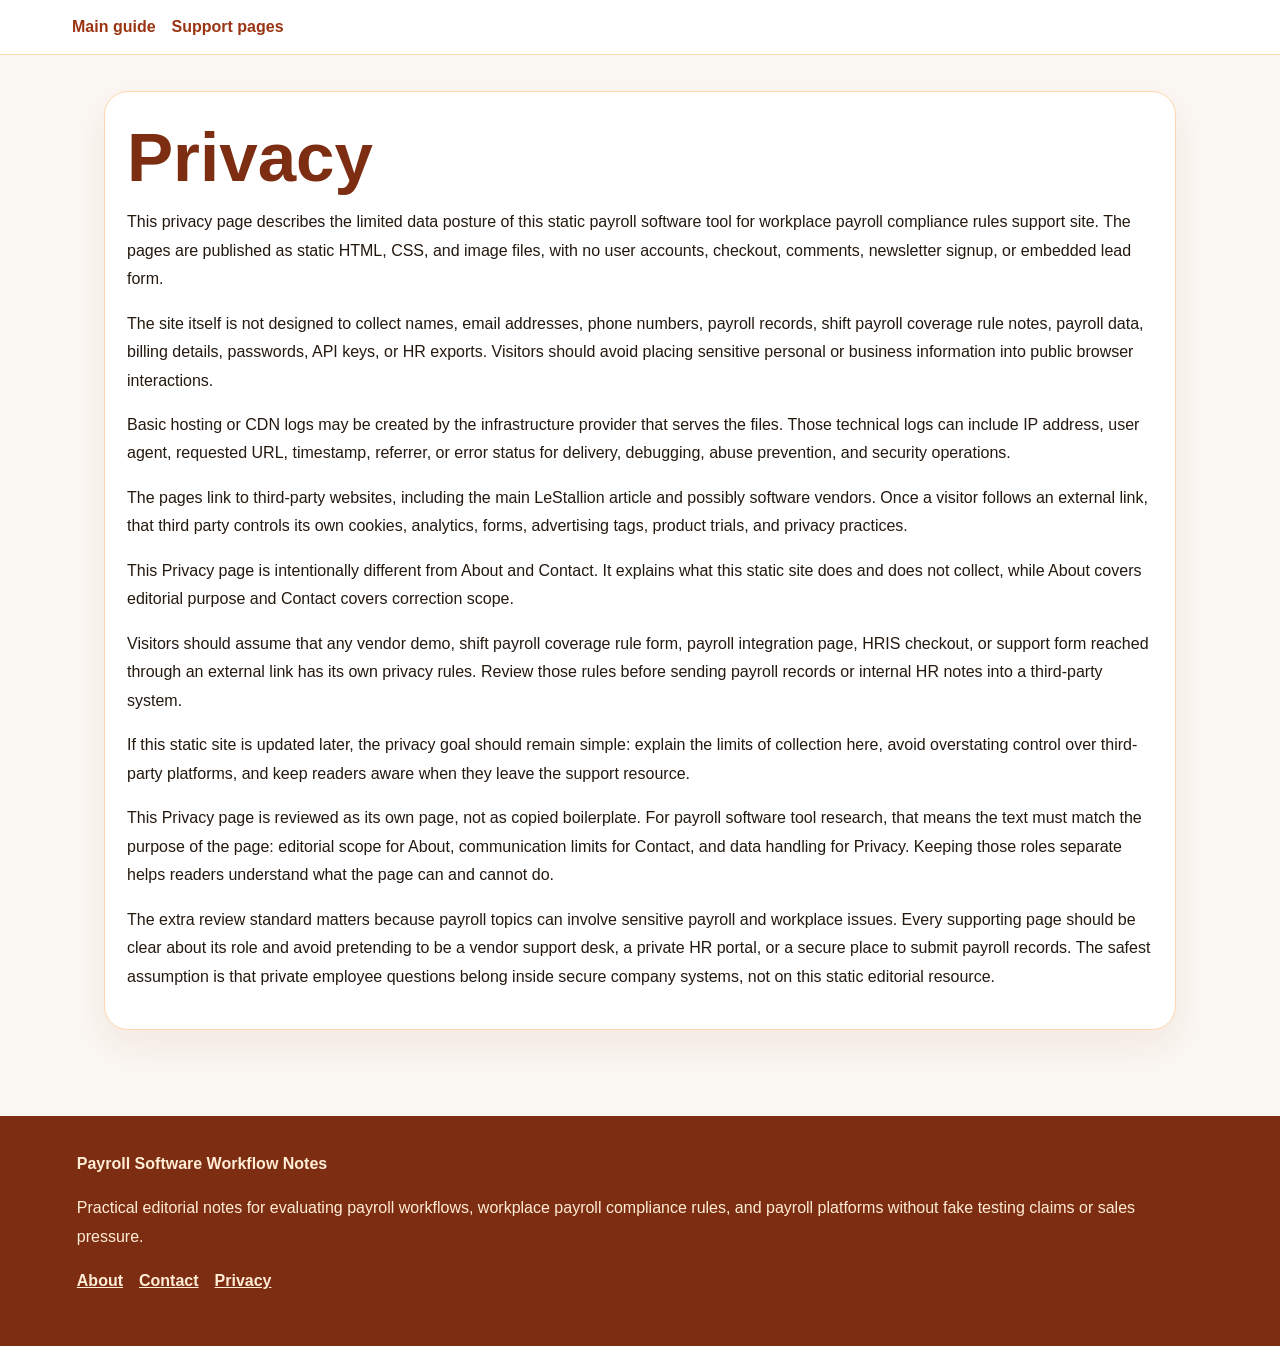
<file: privacy.html>
<!doctype html><html lang="en"><head><meta charset="utf-8"><meta name="viewport" content="width=device-width,initial-scale=1"><title>Privacy</title><meta name="description" content="Privacy information for this payroll software tool resource."><link rel="canonical" href="https://armaragex.github.io/lestallion-payroll-software-449/privacy.html"><meta name="robots" content="index,follow,max-image-preview:large"><link rel="stylesheet" href="assets/style.css"><script type="application/ld+json">{"@context": "https://schema.org", "@type": "Article", "headline": "Privacy", "description": "Privacy information for this payroll software tool resource.", "dateModified": "2026-06-29", "author": {"@type": "Organization", "name": "Payroll Software Workflow Notes"}, "mainEntityOfPage": "https://armaragex.github.io/lestallion-payroll-software-449/privacy.html"}</script></head><body><nav class="nav"><div><a class="brand" href="index.html">Main guide</a><details class="menu"><summary>Support pages</summary><div class="panel"><a href="payroll-setup-and-employee-record-ownership.html">Payroll Setup and Employee Record Ownership</a><a href="hours-salaries-deductions-and-approvals.html">Hours, Salaries, Deductions, and Approvals</a><a href="tax-filings-benefits-and-compliance-workflows.html">Tax Filings, Benefits, and Compliance Workflows</a><a href="accounting-hris-time-tracking-and-payment-integrations.html">Accounting, HRIS, Time Tracking, and Payment Integrations</a><a href="payroll-reporting-and-cash-flow-review.html">Payroll Reporting and Cash Flow Review</a><a href="payroll-software-buying-checklist.html">Payroll Software Buying Checklist</a></div></details></div></nav><main class="wrap"><article class="trust"><h1>Privacy</h1><p>This privacy page describes the limited data posture of this static payroll software tool for workplace payroll compliance rules support site. The pages are published as static HTML, CSS, and image files, with no user accounts, checkout, comments, newsletter signup, or embedded lead form.</p><p>The site itself is not designed to collect names, email addresses, phone numbers, payroll records, shift payroll coverage rule notes, payroll data, billing details, passwords, API keys, or HR exports. Visitors should avoid placing sensitive personal or business information into public browser interactions.</p><p>Basic hosting or CDN logs may be created by the infrastructure provider that serves the files. Those technical logs can include IP address, user agent, requested URL, timestamp, referrer, or error status for delivery, debugging, abuse prevention, and security operations.</p><p>The pages link to third-party websites, including the main LeStallion article and possibly software vendors. Once a visitor follows an external link, that third party controls its own cookies, analytics, forms, advertising tags, product trials, and privacy practices.</p><p>This Privacy page is intentionally different from About and Contact. It explains what this static site does and does not collect, while About covers editorial purpose and Contact covers correction scope.</p><p>Visitors should assume that any vendor demo, shift payroll coverage rule form, payroll integration page, HRIS checkout, or support form reached through an external link has its own privacy rules. Review those rules before sending payroll records or internal HR notes into a third-party system.</p><p>If this static site is updated later, the privacy goal should remain simple: explain the limits of collection here, avoid overstating control over third-party platforms, and keep readers aware when they leave the support resource.</p><p>This Privacy page is reviewed as its own page, not as copied boilerplate. For payroll software tool research, that means the text must match the purpose of the page: editorial scope for About, communication limits for Contact, and data handling for Privacy. Keeping those roles separate helps readers understand what the page can and cannot do.</p><p>The extra review standard matters because payroll topics can involve sensitive payroll and workplace issues. Every supporting page should be clear about its role and avoid pretending to be a vendor support desk, a private HR portal, or a secure place to submit payroll records. The safest assumption is that private employee questions belong inside secure company systems, not on this static editorial resource.</p></article></main><footer class="footer"><strong>Payroll Software Workflow Notes</strong><p>Practical editorial notes for evaluating payroll workflows, workplace payroll compliance rules, and payroll platforms without fake testing claims or sales pressure.</p><p><a href="about.html">About</a><a href="contact.html">Contact</a><a href="privacy.html">Privacy</a></p></footer></body></html>
</file>
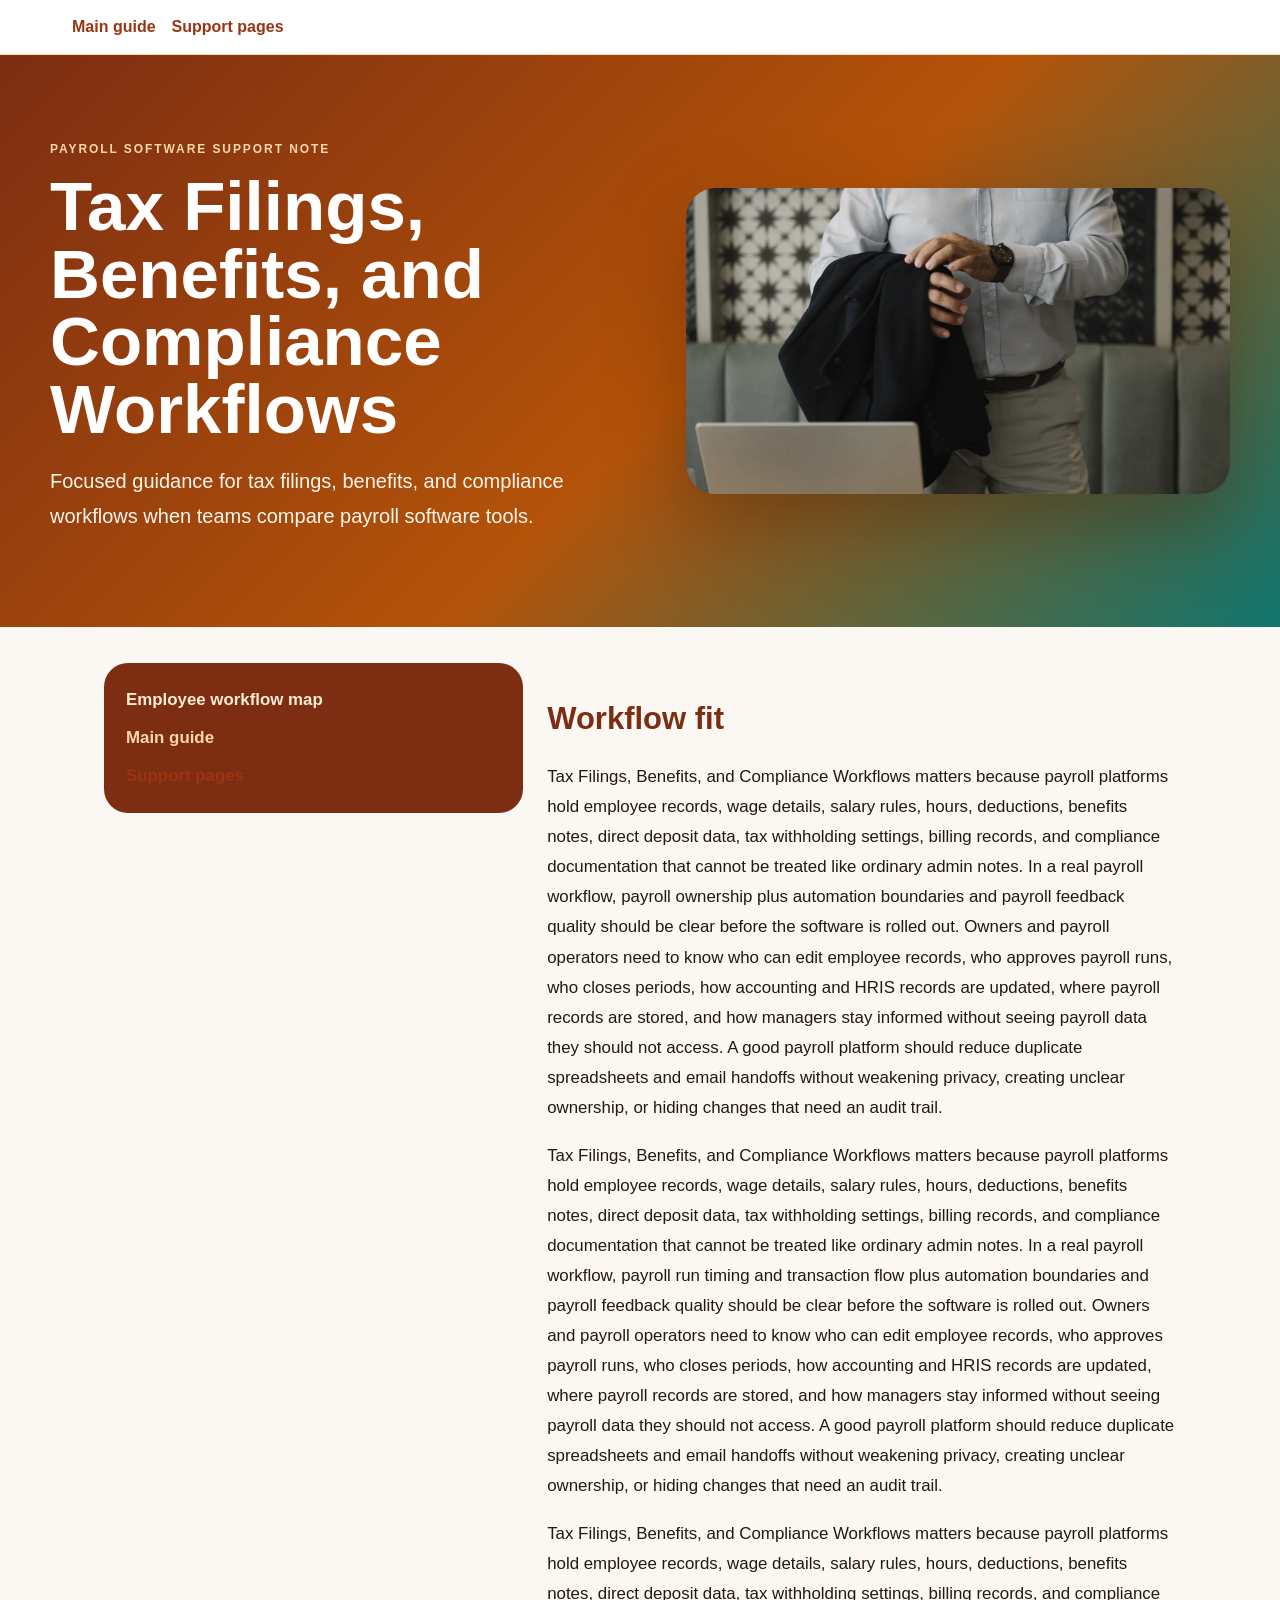
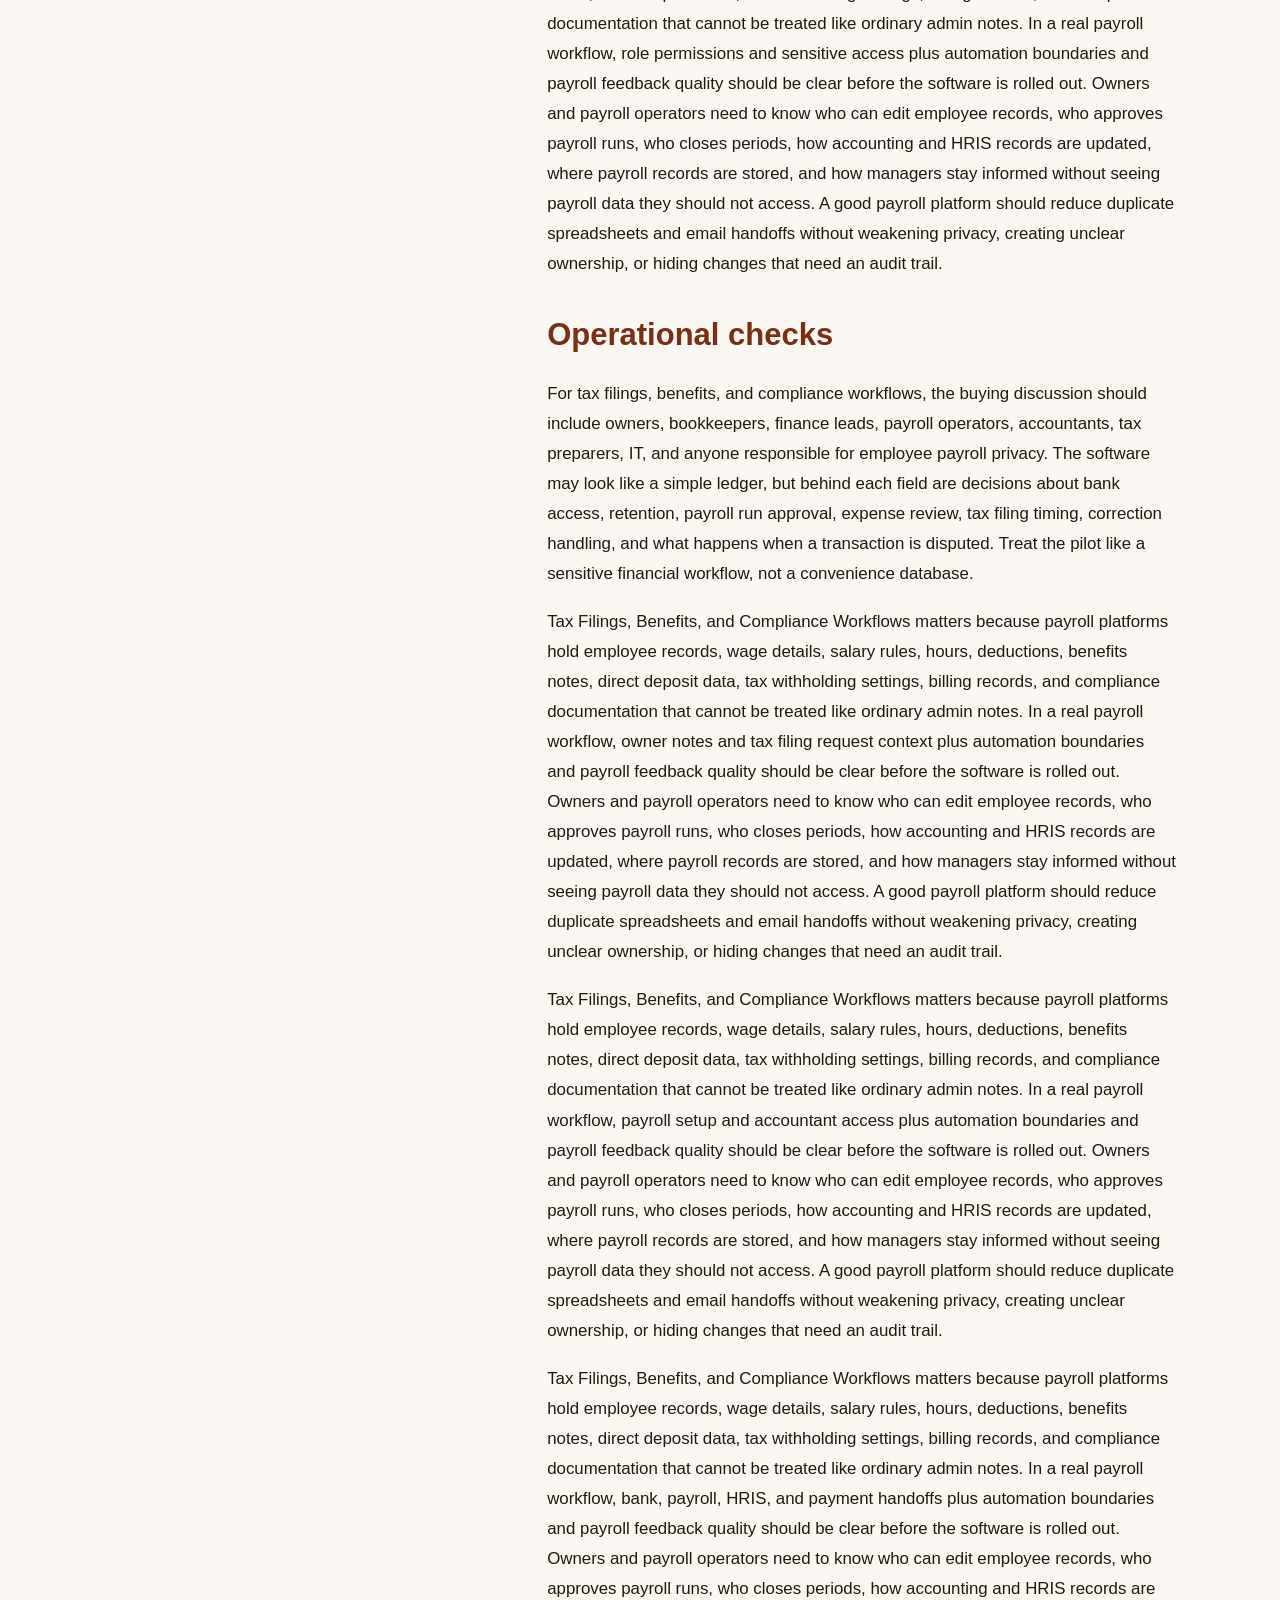
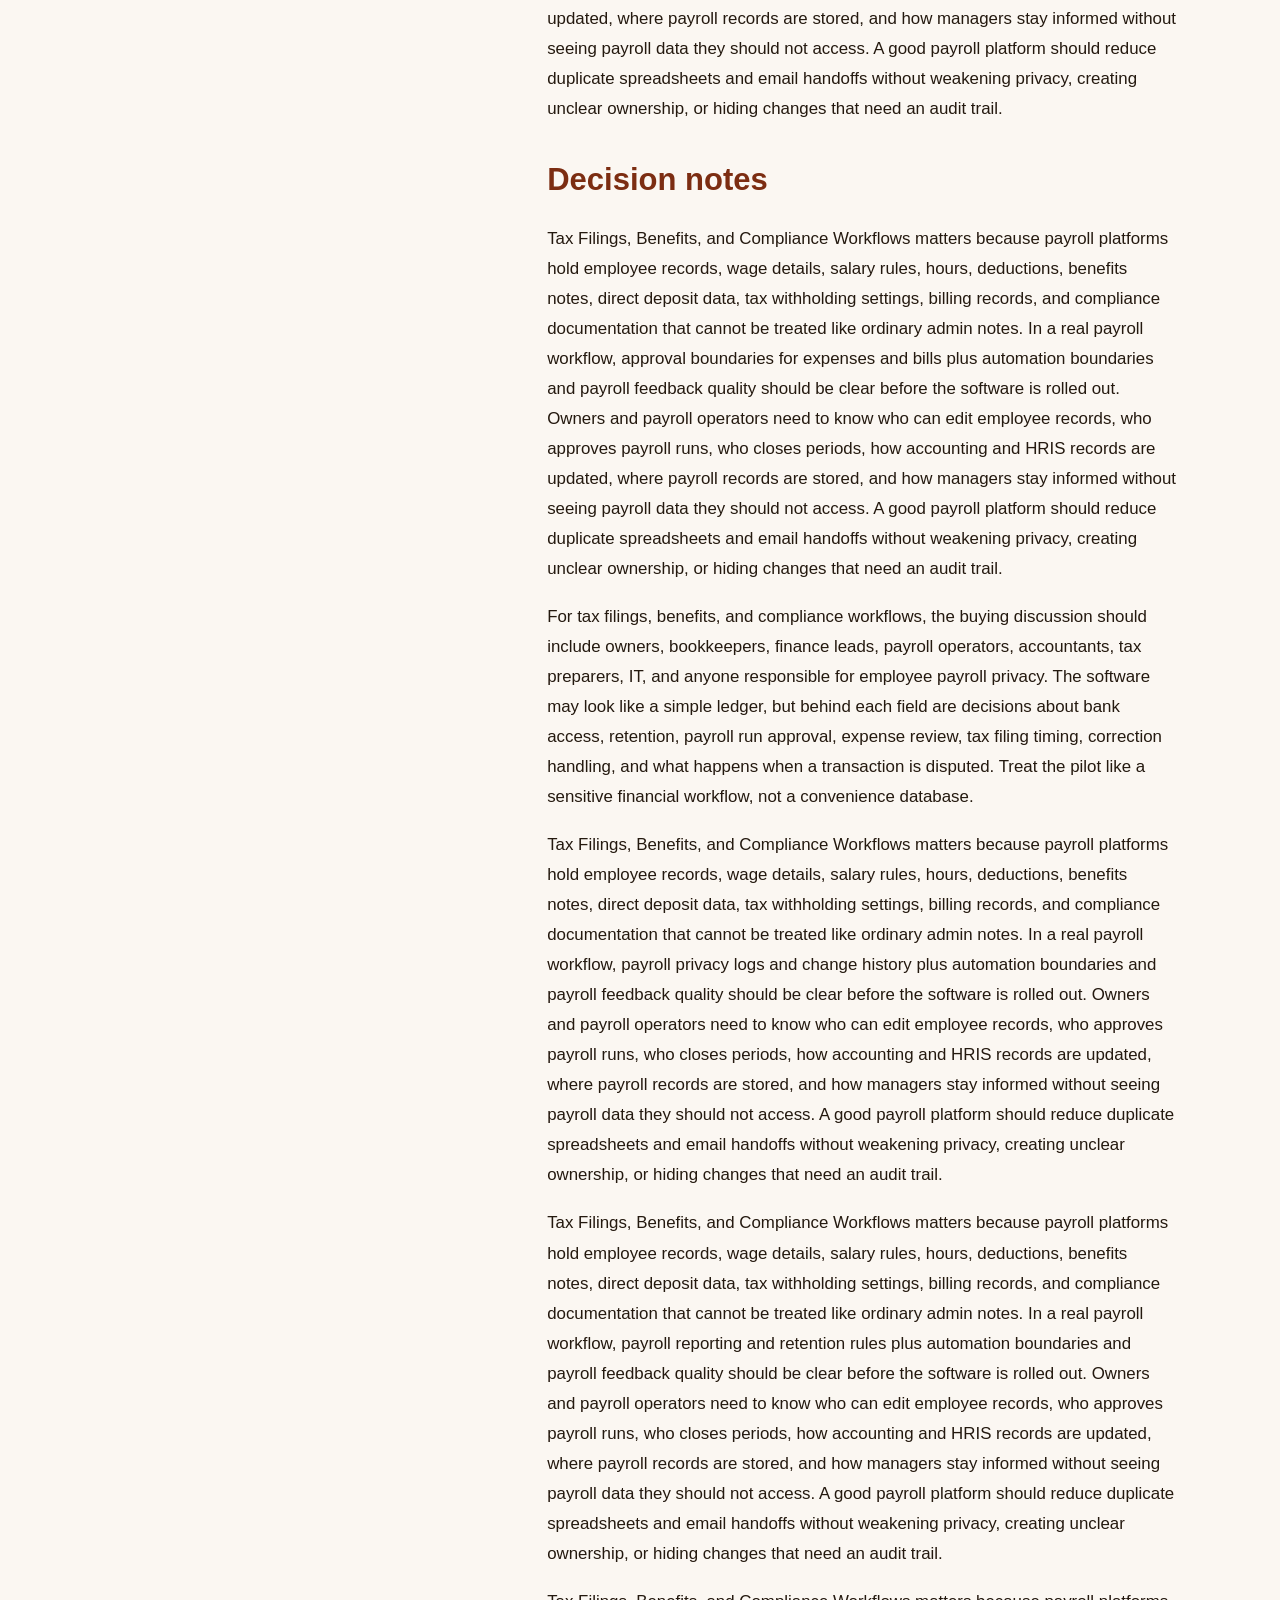
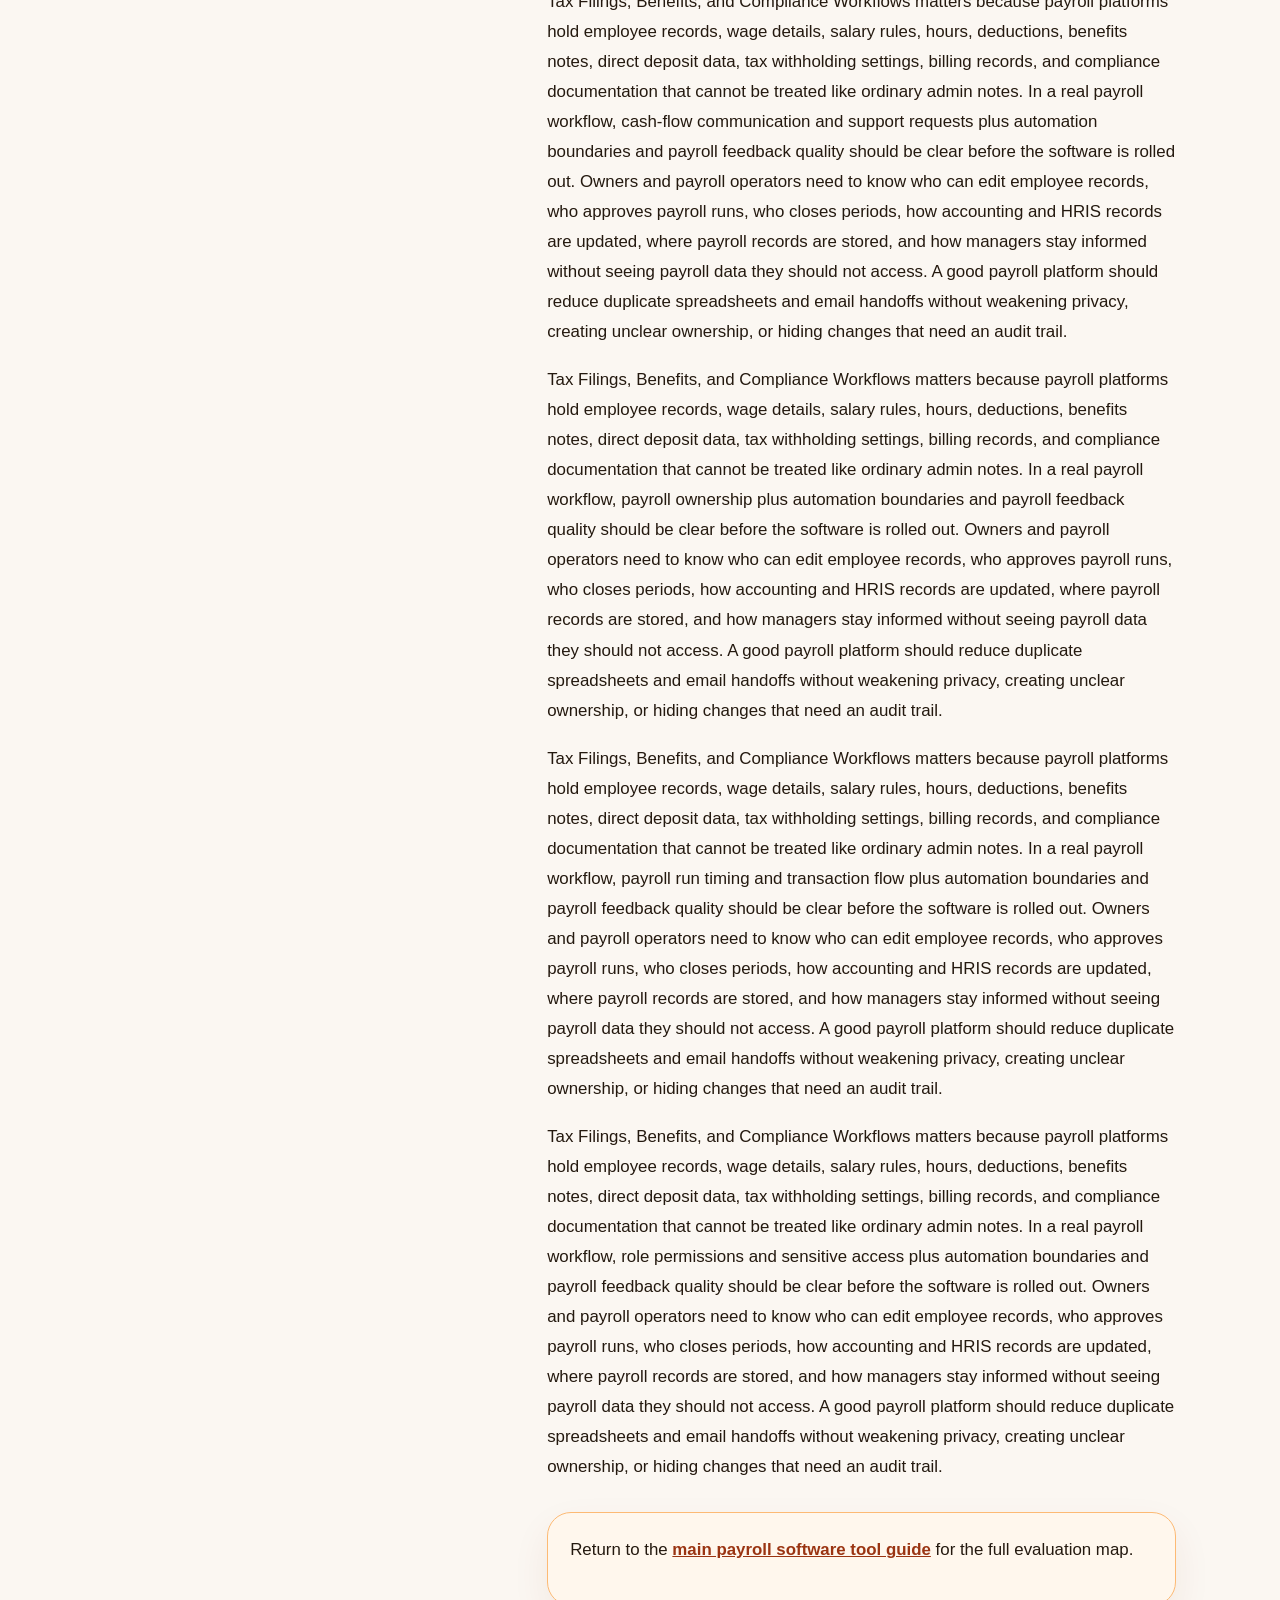
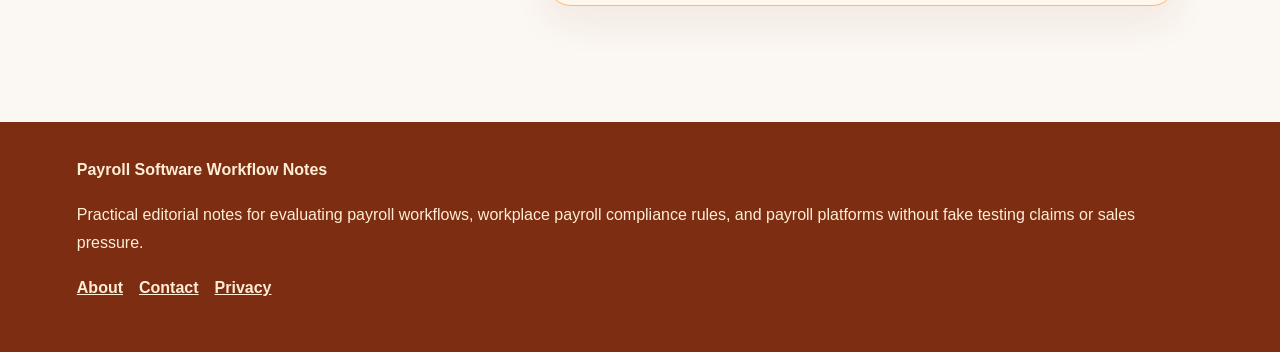
<file: tax-filings-benefits-and-compliance-workflows.html>
<!doctype html><html lang="en"><head><meta charset="utf-8"><meta name="viewport" content="width=device-width,initial-scale=1"><title>Tax Filings, Benefits, and Compliance Workflows</title><meta name="description" content="Support notes for tax filings, benefits, and compliance workflows."><link rel="canonical" href="https://armaragex.github.io/lestallion-payroll-software-449/tax-filings-benefits-and-compliance-workflows.html"><meta name="robots" content="index,follow,max-image-preview:large"><link rel="stylesheet" href="assets/style.css"><script type="application/ld+json">{"@context": "https://schema.org", "@type": "Article", "headline": "Tax Filings, Benefits, and Compliance Workflows", "description": "Support notes for tax filings, benefits, and compliance workflows.", "dateModified": "2026-06-29", "author": {"@type": "Organization", "name": "Payroll Software Workflow Notes"}, "mainEntityOfPage": "https://armaragex.github.io/lestallion-payroll-software-449/tax-filings-benefits-and-compliance-workflows.html"}</script></head><body><nav class="nav"><div><a class="brand" href="index.html">Main guide</a><details class="menu"><summary>Support pages</summary><div class="panel"><a href="payroll-setup-and-employee-record-ownership.html">Payroll Setup and Employee Record Ownership</a><a href="hours-salaries-deductions-and-approvals.html">Hours, Salaries, Deductions, and Approvals</a><a href="tax-filings-benefits-and-compliance-workflows.html">Tax Filings, Benefits, and Compliance Workflows</a><a href="accounting-hris-time-tracking-and-payment-integrations.html">Accounting, HRIS, Time Tracking, and Payment Integrations</a><a href="payroll-reporting-and-cash-flow-review.html">Payroll Reporting and Cash Flow Review</a><a href="payroll-software-buying-checklist.html">Payroll Software Buying Checklist</a></div></details></div></nav><section class="hero"><div class="hero-grid"><div><p class="eyebrow">Payroll software support note</p><h1>Tax Filings, Benefits, and Compliance Workflows</h1><p class="dek">Focused guidance for tax filings, benefits, and compliance workflows when teams compare payroll software tools.</p></div><img src="assets/payroll-dashboard.webp" alt="payroll operations workspace for tax filings, benefits, and compliance workflows"></div></section><main class="wrap article"><div class="split"><aside class="toc"><strong>Employee workflow map</strong><a class="brand" href="index.html">Main guide</a><details class="menu"><summary>Support pages</summary><div class="panel"><a href="payroll-setup-and-employee-record-ownership.html">Payroll Setup and Employee Record Ownership</a><a href="hours-salaries-deductions-and-approvals.html">Hours, Salaries, Deductions, and Approvals</a><a href="tax-filings-benefits-and-compliance-workflows.html">Tax Filings, Benefits, and Compliance Workflows</a><a href="accounting-hris-time-tracking-and-payment-integrations.html">Accounting, HRIS, Time Tracking, and Payment Integrations</a><a href="payroll-reporting-and-cash-flow-review.html">Payroll Reporting and Cash Flow Review</a><a href="payroll-software-buying-checklist.html">Payroll Software Buying Checklist</a></div></details></aside><article><h2>Workflow fit</h2><p>Tax Filings, Benefits, and Compliance Workflows matters because payroll platforms hold employee records, wage details, salary rules, hours, deductions, benefits notes, direct deposit data, tax withholding settings, billing records, and compliance documentation that cannot be treated like ordinary admin notes. In a real payroll workflow, payroll ownership plus automation boundaries and payroll feedback quality should be clear before the software is rolled out. Owners and payroll operators need to know who can edit employee records, who approves payroll runs, who closes periods, how accounting and HRIS records are updated, where payroll records are stored, and how managers stay informed without seeing payroll data they should not access. A good payroll platform should reduce duplicate spreadsheets and email handoffs without weakening privacy, creating unclear ownership, or hiding changes that need an audit trail.</p><p>Tax Filings, Benefits, and Compliance Workflows matters because payroll platforms hold employee records, wage details, salary rules, hours, deductions, benefits notes, direct deposit data, tax withholding settings, billing records, and compliance documentation that cannot be treated like ordinary admin notes. In a real payroll workflow, payroll run timing and transaction flow plus automation boundaries and payroll feedback quality should be clear before the software is rolled out. Owners and payroll operators need to know who can edit employee records, who approves payroll runs, who closes periods, how accounting and HRIS records are updated, where payroll records are stored, and how managers stay informed without seeing payroll data they should not access. A good payroll platform should reduce duplicate spreadsheets and email handoffs without weakening privacy, creating unclear ownership, or hiding changes that need an audit trail.</p><p>Tax Filings, Benefits, and Compliance Workflows matters because payroll platforms hold employee records, wage details, salary rules, hours, deductions, benefits notes, direct deposit data, tax withholding settings, billing records, and compliance documentation that cannot be treated like ordinary admin notes. In a real payroll workflow, role permissions and sensitive access plus automation boundaries and payroll feedback quality should be clear before the software is rolled out. Owners and payroll operators need to know who can edit employee records, who approves payroll runs, who closes periods, how accounting and HRIS records are updated, where payroll records are stored, and how managers stay informed without seeing payroll data they should not access. A good payroll platform should reduce duplicate spreadsheets and email handoffs without weakening privacy, creating unclear ownership, or hiding changes that need an audit trail.</p><h2>Operational checks</h2><p>For tax filings, benefits, and compliance workflows, the buying discussion should include owners, bookkeepers, finance leads, payroll operators, accountants, tax preparers, IT, and anyone responsible for employee payroll privacy. The software may look like a simple ledger, but behind each field are decisions about bank access, retention, payroll run approval, expense review, tax filing timing, correction handling, and what happens when a transaction is disputed. Treat the pilot like a sensitive financial workflow, not a convenience database.</p><p>Tax Filings, Benefits, and Compliance Workflows matters because payroll platforms hold employee records, wage details, salary rules, hours, deductions, benefits notes, direct deposit data, tax withholding settings, billing records, and compliance documentation that cannot be treated like ordinary admin notes. In a real payroll workflow, owner notes and tax filing request context plus automation boundaries and payroll feedback quality should be clear before the software is rolled out. Owners and payroll operators need to know who can edit employee records, who approves payroll runs, who closes periods, how accounting and HRIS records are updated, where payroll records are stored, and how managers stay informed without seeing payroll data they should not access. A good payroll platform should reduce duplicate spreadsheets and email handoffs without weakening privacy, creating unclear ownership, or hiding changes that need an audit trail.</p><p>Tax Filings, Benefits, and Compliance Workflows matters because payroll platforms hold employee records, wage details, salary rules, hours, deductions, benefits notes, direct deposit data, tax withholding settings, billing records, and compliance documentation that cannot be treated like ordinary admin notes. In a real payroll workflow, payroll setup and accountant access plus automation boundaries and payroll feedback quality should be clear before the software is rolled out. Owners and payroll operators need to know who can edit employee records, who approves payroll runs, who closes periods, how accounting and HRIS records are updated, where payroll records are stored, and how managers stay informed without seeing payroll data they should not access. A good payroll platform should reduce duplicate spreadsheets and email handoffs without weakening privacy, creating unclear ownership, or hiding changes that need an audit trail.</p><p>Tax Filings, Benefits, and Compliance Workflows matters because payroll platforms hold employee records, wage details, salary rules, hours, deductions, benefits notes, direct deposit data, tax withholding settings, billing records, and compliance documentation that cannot be treated like ordinary admin notes. In a real payroll workflow, bank, payroll, HRIS, and payment handoffs plus automation boundaries and payroll feedback quality should be clear before the software is rolled out. Owners and payroll operators need to know who can edit employee records, who approves payroll runs, who closes periods, how accounting and HRIS records are updated, where payroll records are stored, and how managers stay informed without seeing payroll data they should not access. A good payroll platform should reduce duplicate spreadsheets and email handoffs without weakening privacy, creating unclear ownership, or hiding changes that need an audit trail.</p><h2>Decision notes</h2><p>Tax Filings, Benefits, and Compliance Workflows matters because payroll platforms hold employee records, wage details, salary rules, hours, deductions, benefits notes, direct deposit data, tax withholding settings, billing records, and compliance documentation that cannot be treated like ordinary admin notes. In a real payroll workflow, approval boundaries for expenses and bills plus automation boundaries and payroll feedback quality should be clear before the software is rolled out. Owners and payroll operators need to know who can edit employee records, who approves payroll runs, who closes periods, how accounting and HRIS records are updated, where payroll records are stored, and how managers stay informed without seeing payroll data they should not access. A good payroll platform should reduce duplicate spreadsheets and email handoffs without weakening privacy, creating unclear ownership, or hiding changes that need an audit trail.</p><p>For tax filings, benefits, and compliance workflows, the buying discussion should include owners, bookkeepers, finance leads, payroll operators, accountants, tax preparers, IT, and anyone responsible for employee payroll privacy. The software may look like a simple ledger, but behind each field are decisions about bank access, retention, payroll run approval, expense review, tax filing timing, correction handling, and what happens when a transaction is disputed. Treat the pilot like a sensitive financial workflow, not a convenience database.</p><p>Tax Filings, Benefits, and Compliance Workflows matters because payroll platforms hold employee records, wage details, salary rules, hours, deductions, benefits notes, direct deposit data, tax withholding settings, billing records, and compliance documentation that cannot be treated like ordinary admin notes. In a real payroll workflow, payroll privacy logs and change history plus automation boundaries and payroll feedback quality should be clear before the software is rolled out. Owners and payroll operators need to know who can edit employee records, who approves payroll runs, who closes periods, how accounting and HRIS records are updated, where payroll records are stored, and how managers stay informed without seeing payroll data they should not access. A good payroll platform should reduce duplicate spreadsheets and email handoffs without weakening privacy, creating unclear ownership, or hiding changes that need an audit trail.</p><p>Tax Filings, Benefits, and Compliance Workflows matters because payroll platforms hold employee records, wage details, salary rules, hours, deductions, benefits notes, direct deposit data, tax withholding settings, billing records, and compliance documentation that cannot be treated like ordinary admin notes. In a real payroll workflow, payroll reporting and retention rules plus automation boundaries and payroll feedback quality should be clear before the software is rolled out. Owners and payroll operators need to know who can edit employee records, who approves payroll runs, who closes periods, how accounting and HRIS records are updated, where payroll records are stored, and how managers stay informed without seeing payroll data they should not access. A good payroll platform should reduce duplicate spreadsheets and email handoffs without weakening privacy, creating unclear ownership, or hiding changes that need an audit trail.</p><p>Tax Filings, Benefits, and Compliance Workflows matters because payroll platforms hold employee records, wage details, salary rules, hours, deductions, benefits notes, direct deposit data, tax withholding settings, billing records, and compliance documentation that cannot be treated like ordinary admin notes. In a real payroll workflow, cash-flow communication and support requests plus automation boundaries and payroll feedback quality should be clear before the software is rolled out. Owners and payroll operators need to know who can edit employee records, who approves payroll runs, who closes periods, how accounting and HRIS records are updated, where payroll records are stored, and how managers stay informed without seeing payroll data they should not access. A good payroll platform should reduce duplicate spreadsheets and email handoffs without weakening privacy, creating unclear ownership, or hiding changes that need an audit trail.</p><p>Tax Filings, Benefits, and Compliance Workflows matters because payroll platforms hold employee records, wage details, salary rules, hours, deductions, benefits notes, direct deposit data, tax withholding settings, billing records, and compliance documentation that cannot be treated like ordinary admin notes. In a real payroll workflow, payroll ownership plus automation boundaries and payroll feedback quality should be clear before the software is rolled out. Owners and payroll operators need to know who can edit employee records, who approves payroll runs, who closes periods, how accounting and HRIS records are updated, where payroll records are stored, and how managers stay informed without seeing payroll data they should not access. A good payroll platform should reduce duplicate spreadsheets and email handoffs without weakening privacy, creating unclear ownership, or hiding changes that need an audit trail.</p><p>Tax Filings, Benefits, and Compliance Workflows matters because payroll platforms hold employee records, wage details, salary rules, hours, deductions, benefits notes, direct deposit data, tax withholding settings, billing records, and compliance documentation that cannot be treated like ordinary admin notes. In a real payroll workflow, payroll run timing and transaction flow plus automation boundaries and payroll feedback quality should be clear before the software is rolled out. Owners and payroll operators need to know who can edit employee records, who approves payroll runs, who closes periods, how accounting and HRIS records are updated, where payroll records are stored, and how managers stay informed without seeing payroll data they should not access. A good payroll platform should reduce duplicate spreadsheets and email handoffs without weakening privacy, creating unclear ownership, or hiding changes that need an audit trail.</p><p>Tax Filings, Benefits, and Compliance Workflows matters because payroll platforms hold employee records, wage details, salary rules, hours, deductions, benefits notes, direct deposit data, tax withholding settings, billing records, and compliance documentation that cannot be treated like ordinary admin notes. In a real payroll workflow, role permissions and sensitive access plus automation boundaries and payroll feedback quality should be clear before the software is rolled out. Owners and payroll operators need to know who can edit employee records, who approves payroll runs, who closes periods, how accounting and HRIS records are updated, where payroll records are stored, and how managers stay informed without seeing payroll data they should not access. A good payroll platform should reduce duplicate spreadsheets and email handoffs without weakening privacy, creating unclear ownership, or hiding changes that need an audit trail.</p><section class="note"><p>Return to the <a href="index.html">main payroll software tool guide</a> for the full evaluation map.</p></section></article></div></main><footer class="footer"><strong>Payroll Software Workflow Notes</strong><p>Practical editorial notes for evaluating payroll workflows, workplace payroll compliance rules, and payroll platforms without fake testing claims or sales pressure.</p><p><a href="about.html">About</a><a href="contact.html">Contact</a><a href="privacy.html">Privacy</a></p></footer></body></html>
</file>
<file: assets/style.css>
*{box-sizing:border-box}body{margin:0;font-family:Inter,Arial,sans-serif;background:#fbf7f2;color:#24190f;line-height:1.78}.hero{background:linear-gradient(135deg,#7c2d12,#b45309 55%,#0f766e);color:white;padding:72px 24px}.wrap{max-width:1120px;margin:auto;padding:36px 24px}.hero-grid{max-width:1180px;margin:auto;display:grid;grid-template-columns:1.05fr .95fr;gap:34px;align-items:center}.eyebrow{letter-spacing:.16em;text-transform:uppercase;font-weight:900;color:#fed7aa;font-size:12px}h1{font-size:clamp(38px,5.4vw,70px);line-height:.98;margin:10px 0}h2{font-size:31px;line-height:1.15;margin-top:38px;color:#7c2d12}.dek{font-size:20px;color:#fff7ed}.hero img,.wide{width:100%;border-radius:30px;box-shadow:0 30px 80px #451a0366}.nav{position:sticky;top:0;z-index:5;background:#ffffffee;backdrop-filter:blur(8px);border-bottom:1px solid #fed7aa}.nav div{max-width:1180px;margin:auto;display:flex;gap:16px;align-items:center;padding:13px 22px}.nav a,a{color:#9a3412;font-weight:850}.brand{text-decoration:none}.menu{position:relative}.menu summary{cursor:pointer;color:#9a3412;font-weight:900;list-style:none}.menu summary::-webkit-details-marker{display:none}.panel{position:absolute;top:32px;left:0;min-width:310px;background:white;border:1px solid #fed7aa;border-radius:18px;padding:12px;box-shadow:0 20px 50px #7c2d1233;display:grid!important;gap:8px;z-index:20}.panel a{display:block;text-decoration:none;padding:8px 10px;border-radius:10px}.panel a:hover{background:#fff7ed}.card-grid{display:grid;grid-template-columns:repeat(3,1fr);gap:16px}.card,.note,.trust{background:white;border:1px solid #fed7aa;border-radius:24px;padding:22px;box-shadow:0 16px 38px #7c2d1212}.article{font-size:1.055rem}.article p{margin:0 0 18px}.note{background:#fff7ed;border-color:#fdba74;margin:30px 0}.split{display:grid;grid-template-columns:.8fr 1.2fr;gap:24px;align-items:start}.toc{background:#7c2d12;color:#ffedd5;border-radius:24px;padding:22px;position:sticky;top:70px}.toc a{color:#fed7aa;display:block;margin:8px 0}.trust h1{color:#7c2d12}.footer{background:#7c2d12;color:#ffedd5;margin-top:50px;padding:34px 6vw}.footer a{color:#ffedd5;margin-right:16px}@media(max-width:850px){.hero-grid,.card-grid,.split{grid-template-columns:1fr}.toc{position:static}.panel{position:static;min-width:0;margin-top:10px}}
</file>
